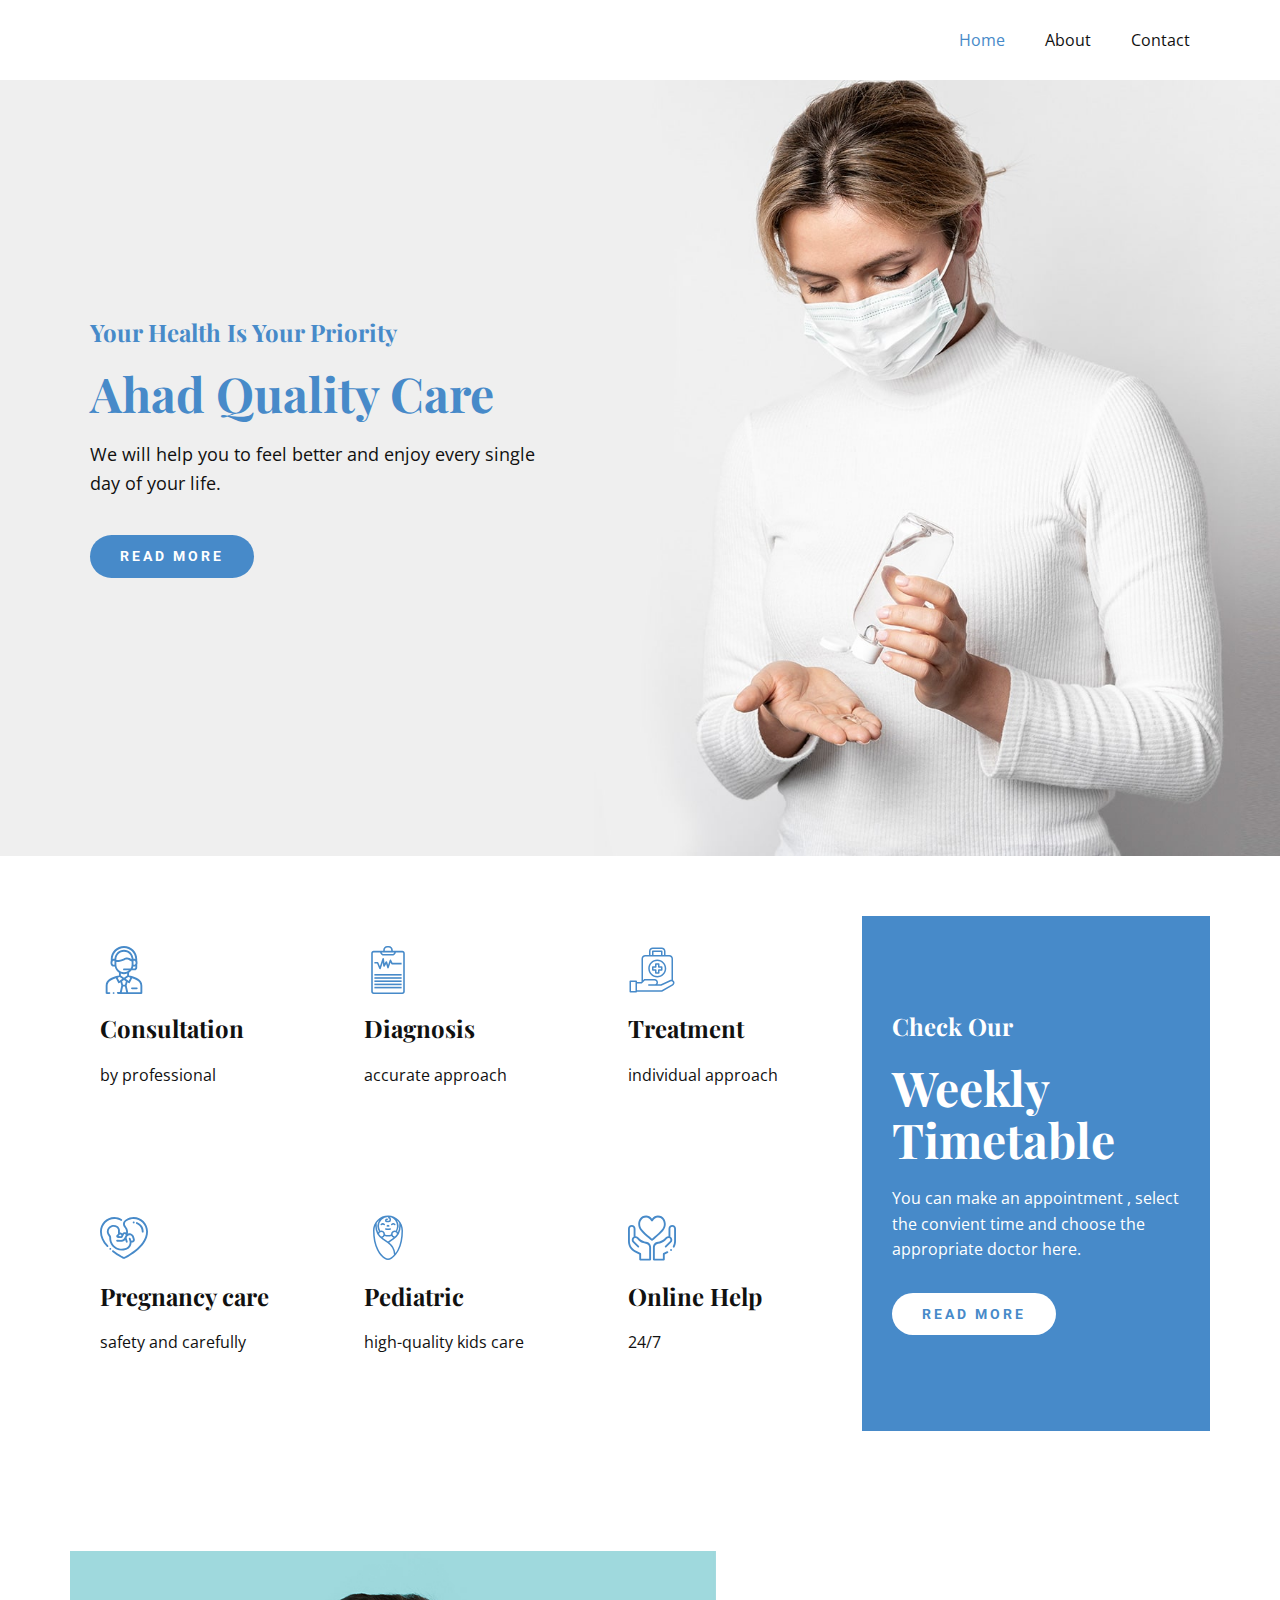
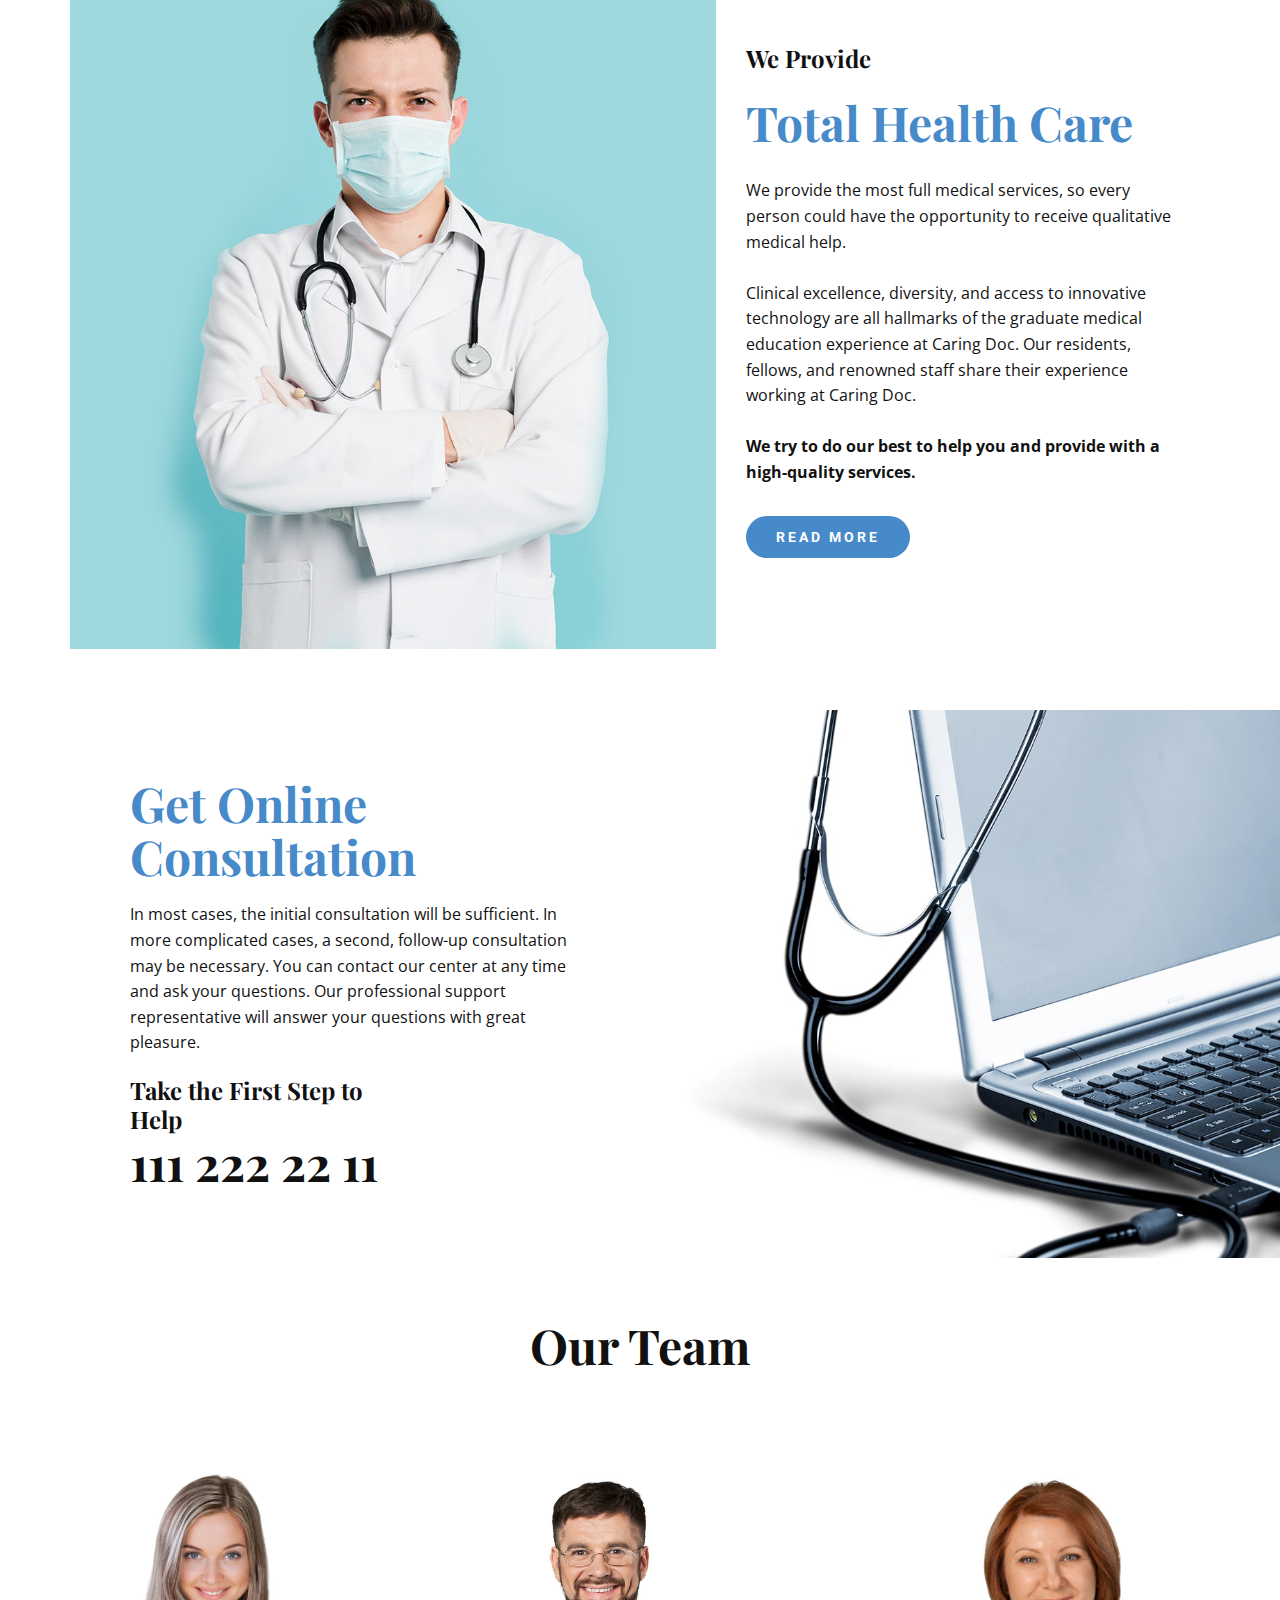
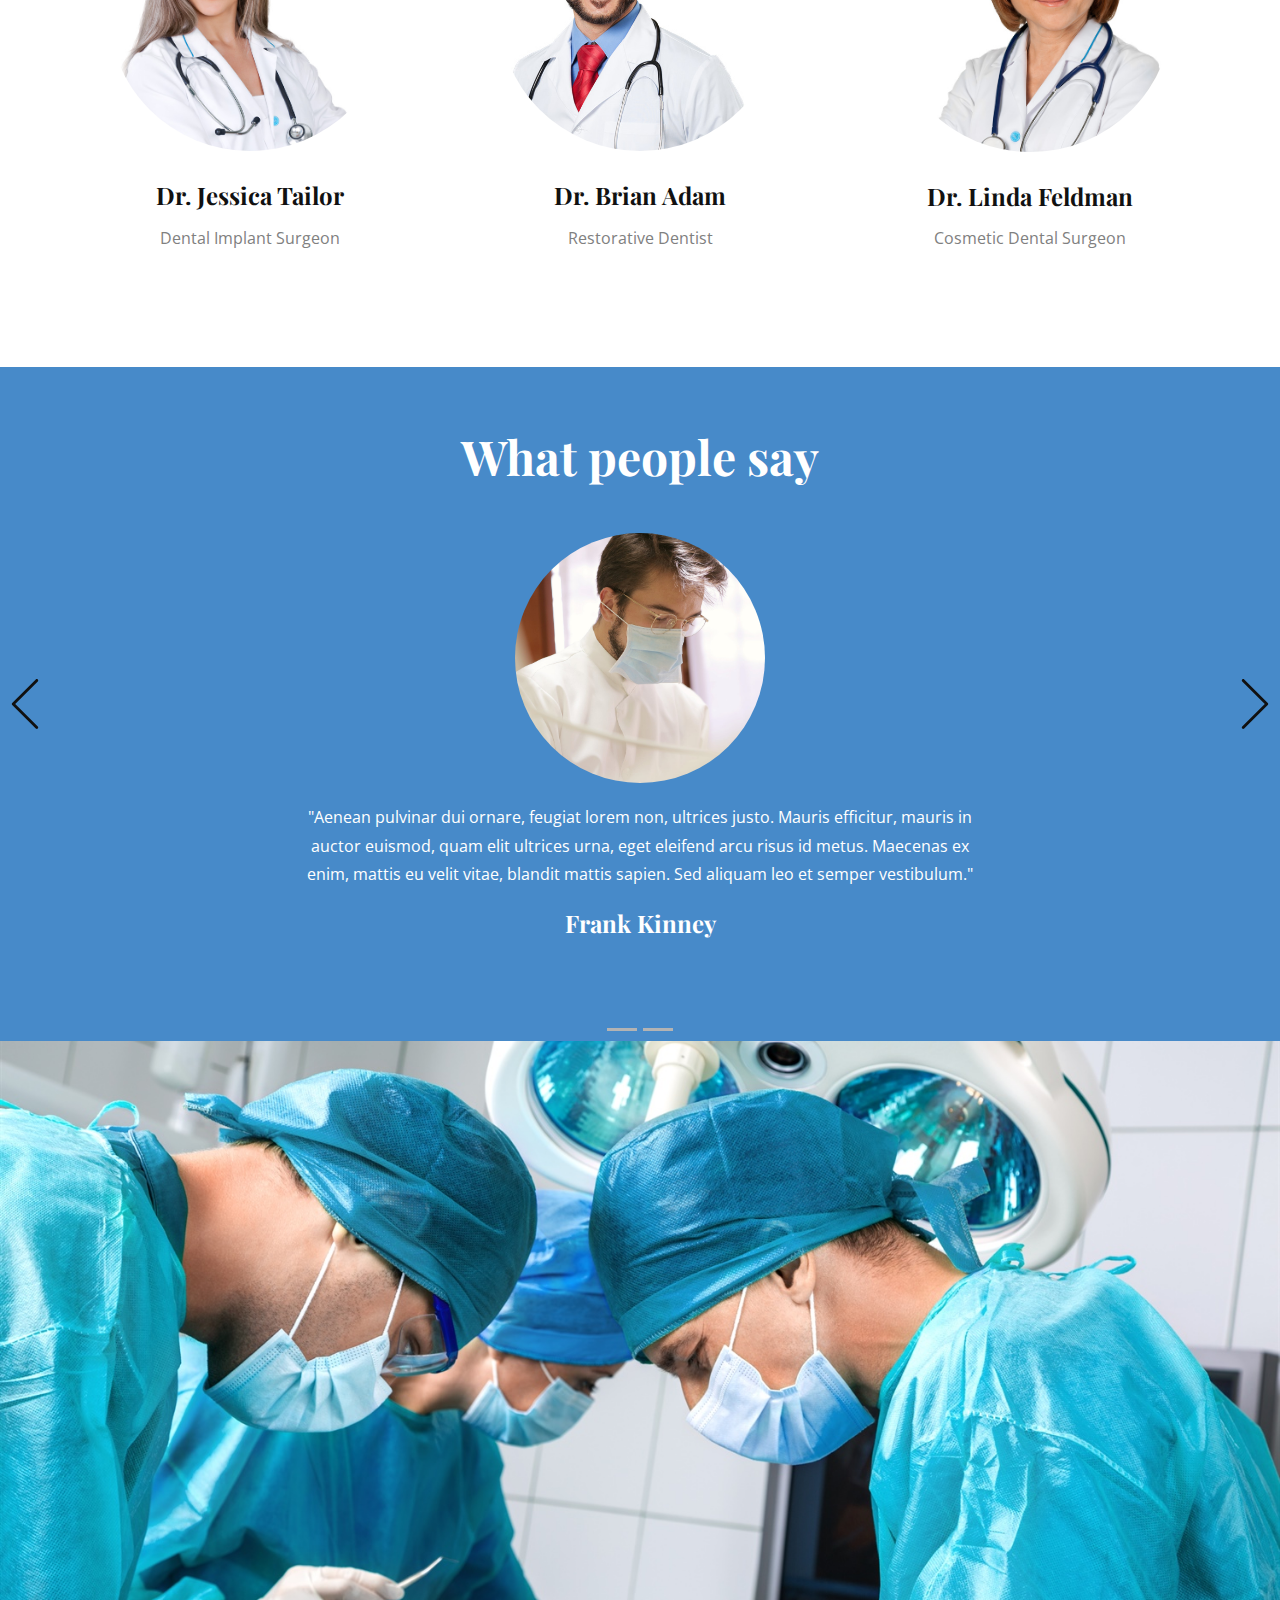
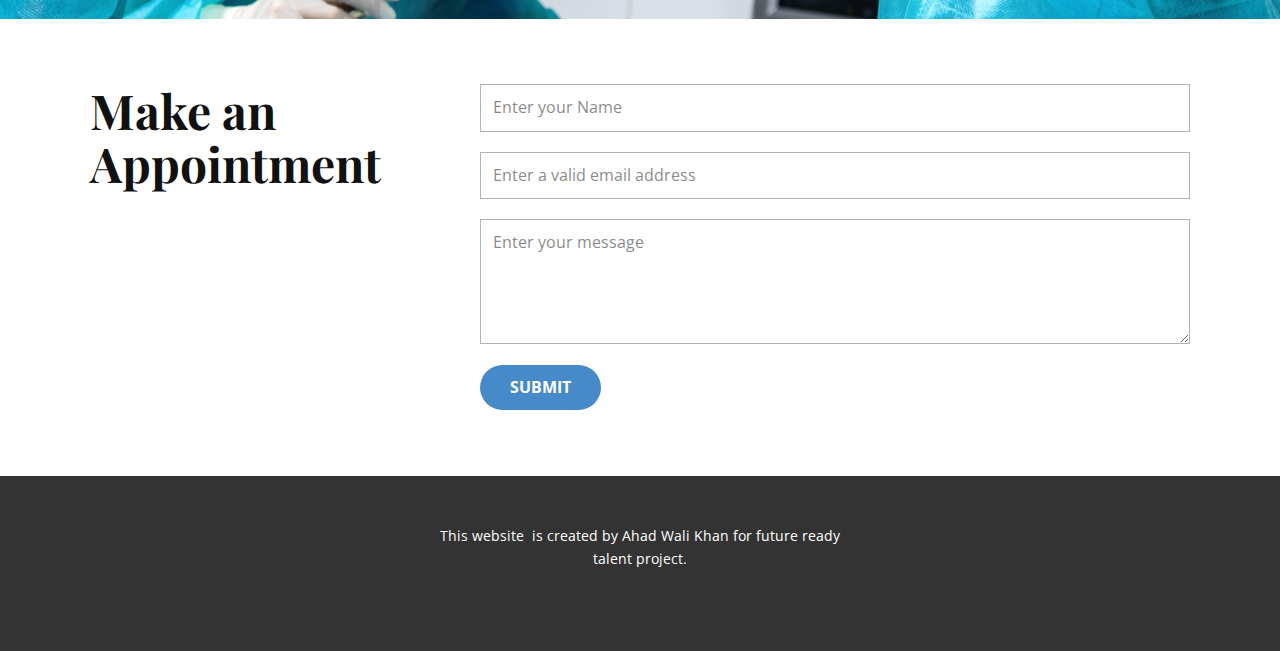
<file: index.html>
<!DOCTYPE html>
<html style="font-size: 16px;">
  <head>
    <meta name="viewport" content="width=device-width, initial-scale=1.0">
    <meta charset="utf-8">
    <meta name="keywords" content="Ahad Quality Care, Weekly Timetable, Total Health Care, Get Online Consultation, Our Team, What people say, Make an Appointment">
    <meta name="description" content="">
    <meta name="page_type" content="np-template-header-footer-from-plugin">
    <title>Home</title>
    <link rel="stylesheet" href="nicepage.css" media="screen">
<link rel="stylesheet" href="Home.css" media="screen">
    <script class="u-script" type="text/javascript" src="jquery.js" defer=""></script>
    <script class="u-script" type="text/javascript" src="nicepage.js" defer=""></script>
    <meta name="generator" content="Nicepage 4.4.3, nicepage.com">
    <link id="u-theme-google-font" rel="stylesheet" href="https://fonts.googleapis.com/css?family=Roboto:100,100i,300,300i,400,400i,500,500i,700,700i,900,900i|Open+Sans:300,300i,400,400i,600,600i,700,700i,800,800i">
    <link id="u-page-google-font" rel="stylesheet" href="https://fonts.googleapis.com/css?family=Playfair+Display:400,400i,500,500i,600,600i,700,700i,800,800i,900,900i">
    
    
    
    
    
    
    
    
    <script type="application/ld+json">{
		"@context": "http://schema.org",
		"@type": "Organization",
		"name": ""
}</script>
    <meta name="theme-color" content="#478ac9">
    <meta property="og:title" content="Home">
    <meta property="og:type" content="website">
  </head>
  <body data-home-page="Home.html" data-home-page-title="Home" class="u-body u-xl-mode"><header class="u-clearfix u-header u-header" id="sec-080c"><div class="u-clearfix u-sheet u-sheet-1">
        <nav class="u-menu u-menu-dropdown u-offcanvas u-menu-1">
          <div class="menu-collapse" style="font-size: 1rem; letter-spacing: 0px;">
            <a class="u-button-style u-custom-left-right-menu-spacing u-custom-padding-bottom u-custom-top-bottom-menu-spacing u-nav-link u-text-active-palette-1-base u-text-hover-palette-2-base" href="#">
              <svg class="u-svg-link" viewBox="0 0 24 24"><use xmlns:xlink="http://www.w3.org/1999/xlink" xlink:href="#menu-hamburger"></use></svg>
              <svg class="u-svg-content" version="1.1" id="menu-hamburger" viewBox="0 0 16 16" x="0px" y="0px" xmlns:xlink="http://www.w3.org/1999/xlink" xmlns="http://www.w3.org/2000/svg"><g><rect y="1" width="16" height="2"></rect><rect y="7" width="16" height="2"></rect><rect y="13" width="16" height="2"></rect>
</g></svg>
            </a>
          </div>
          <div class="u-nav-container">
            <ul class="u-nav u-unstyled u-nav-1"><li class="u-nav-item"><a class="u-button-style u-nav-link u-text-active-palette-1-base u-text-hover-palette-2-base" href="Home.html" style="padding: 10px 20px;">Home</a>
</li><li class="u-nav-item"><a class="u-button-style u-nav-link u-text-active-palette-1-base u-text-hover-palette-2-base" href="About.html" style="padding: 10px 20px;">About</a>
</li><li class="u-nav-item"><a class="u-button-style u-nav-link u-text-active-palette-1-base u-text-hover-palette-2-base" href="Contact.html" style="padding: 10px 20px;">Contact</a>
</li></ul>
          </div>
          <div class="u-nav-container-collapse">
            <div class="u-black u-container-style u-inner-container-layout u-opacity u-opacity-95 u-sidenav">
              <div class="u-inner-container-layout u-sidenav-overflow">
                <div class="u-menu-close"></div>
                <ul class="u-align-center u-nav u-popupmenu-items u-unstyled u-nav-2"><li class="u-nav-item"><a class="u-button-style u-nav-link" href="Home.html">Home</a>
</li><li class="u-nav-item"><a class="u-button-style u-nav-link" href="About.html">About</a>
</li><li class="u-nav-item"><a class="u-button-style u-nav-link" href="Contact.html">Contact</a>
</li></ul>
              </div>
            </div>
            <div class="u-black u-menu-overlay u-opacity u-opacity-70"></div>
          </div>
        </nav>
      </div></header>
    <section class="u-align-center u-clearfix u-image u-section-1" id="carousel_a1be" data-image-width="1900" data-image-height="1086">
      <div class="u-clearfix u-layout-wrap u-layout-wrap-1">
        <div class="u-layout">
          <div class="u-layout-row">
            <div class="u-align-left u-container-style u-layout-cell u-left-cell u-size-26-xl u-size-27-lg u-size-28-md u-size-28-sm u-size-28-xs u-layout-cell-1">
              <div class="u-container-layout u-valign-middle u-container-layout-1">
                <h5 class="u-custom-font u-font-playfair-display u-text u-text-palette-1-base u-text-1">Your Health Is Your Priority</h5>
                <h1 class="u-custom-font u-font-playfair-display u-text u-text-palette-1-base u-text-2">Ahad Quality Care</h1>
                <p class="u-text u-text-3">We will help you to feel better and enjoy every single day of your life.</p>
                <a href="https://google.com" class="u-btn u-btn-round u-button-style u-custom-font u-heading-font u-radius-30 u-text-body-alt-color u-btn-1">read more</a>
              </div>
            </div>
            <div class="u-container-style u-image u-layout-cell u-right-cell u-size-32-md u-size-32-sm u-size-32-xs u-size-33-lg u-size-34-xl u-image-1">
              <div class="u-container-layout u-valign-bottom"></div>
            </div>
          </div>
        </div>
      </div>
    </section>
    <section class="u-clearfix u-section-2" id="carousel_094b">
      <div class="u-clearfix u-sheet u-sheet-1">
        <div class="u-list u-list-1">
          <div class="u-repeater u-repeater-1">
            <div class="u-container-style u-list-item u-repeater-item u-shape-rectangle">
              <div class="u-container-layout u-similar-container u-container-layout-1"><span class="u-icon u-icon-circle u-text-palette-1-base u-icon-1"><svg class="u-svg-link" preserveAspectRatio="xMidYMin slice" viewBox="0 0 511.998 511.998" style=""><use xmlns:xlink="http://www.w3.org/1999/xlink" xlink:href="#svg-db3d"></use></svg><svg xmlns="http://www.w3.org/2000/svg" xmlns:xlink="http://www.w3.org/1999/xlink" version="1.1" xml:space="preserve" class="u-svg-content" viewBox="0 0 511.998 511.998" id="svg-db3d"><g><g><path d="m451.317 423.77c-1.138-69.583-72.282-90.141-124.23-105.152-6.061-1.751-11.89-3.436-17.352-5.118v-28.705c10.62-6.657 19.926-15.224 27.433-25.217h31.644c15.485 0 28.084-12.599 28.084-28.084v-33.996c1.877-4.376 2.92-9.192 2.92-14.249v-10.573c0-5.052-1.043-9.865-2.92-14.238v-17.538c0-77.692-63.206-140.9-140.897-140.9-77.676 0-140.869 63.208-140.869 140.901v17.036c0 .134.015.263.02.396-1.906 4.402-2.968 9.25-2.968 14.344v10.573c0 19.987 16.248 36.248 36.219 36.248h8.264c5.724 27.448 22.575 50.858 45.598 65.292v28.71c-5.463 1.682-11.291 3.366-17.352 5.118-51.948 15.011-123.092 35.57-124.23 105.152-.001.055-.001.109-.001.164v78.064c0 5.523 4.478 10 10 10h29.648c5.522 0 10-4.477 10-10s-4.478-10-10-10h-19.649v-67.981c.421-24.277 11.573-42.476 35.094-57.271 15.521-9.763 34.496-16.719 53.2-22.538l24.161 47.074c2.693 5.247 9.588 7.03 14.488 3.724l10.773-7.267 9.249 34.763-15.847 69.495h-21.672c-5.522 0-10 4.477-10 10s4.478 10 10 10h251.193c5.522 0 10-4.477 10-10v-78.064c0-.054 0-.108-.001-.163zm-129.782-85.939c.659.19 1.329.385 1.993.577l-17.287 33.714-32.351-21.815 27.411-18.489c6.368 2.004 13.14 3.963 20.234 6.013zm-65.529 24.539 20.052 13.522-9.691 36.426h-20.736l-9.688-36.415zm-.002-24.123-33.742-22.753v-21.052c10.561 3.735 21.912 5.784 33.736 5.784 11.823 0 23.176-2.042 33.736-5.777v21.045zm81.464-195.517c-.137-.087-.273-.174-.41-.261-20.519-13.062-38.241-24.343-66.009-16.398-.258.074-.514.158-.765.252-5.887 2.211-11.24 4.272-16.418 6.265-31.623 12.173-48.889 18.821-79.337 17.965v-8.008c0-44.924 36.547-81.472 81.469-81.472s81.469 36.548 81.469 81.472v.185zm39.428 88.764c0 4.458-3.626 8.084-8.084 8.084h-19.928c2.814-6.379 4.994-13.098 6.45-20.081h8.264c4.695 0 9.178-.908 13.299-2.543v14.54zm2.92-48.245c0 8.959-7.275 16.248-16.219 16.248h-6.138c.002-.248.01-43.041.01-43.041h6.129c8.943 0 16.219 7.276 16.219 16.22v10.573zm-231.415 16.249c-8.943 0-16.219-7.289-16.219-16.248v-10.573c0-8.944 7.275-16.22 16.219-16.22h6.129s.008 42.793.01 43.041zm6.316-63.042h-6.317c-4.675 0-9.14.9-13.246 2.52 1.033-65.78 54.841-118.976 120.845-118.976 66.023 0 119.846 53.202 120.872 118.987-4.113-1.627-8.589-2.531-13.274-2.531h-6.317c-3.16-53.128-47.376-95.383-101.281-95.383-53.906 0-98.122 42.256-101.282 95.383zm20.414 72.027c-.001-.01-.003-.02-.004-.03-.379-3.183-.597-6.415-.597-9.698v-28.203c34.213.834 54.622-7.018 86.521-19.298 5.024-1.934 10.217-3.933 15.874-6.06 18.89-5.273 29.759 1.648 49.393 14.147 3.407 2.169 7.144 4.546 11.15 6.987v32.427c0 14.871-4.024 28.811-11.011 40.824h-70.458c-5.522 0-10 4.477-10 10s4.478 10 10 10h54.124c-14.402 12.831-33.364 20.648-54.124 20.648-41.629-.001-76.043-31.393-80.868-71.744zm30.65 163.64-17.306-33.717c.662-.191 1.33-.385 1.988-.575 7.094-2.05 13.866-4.01 20.236-6.014l27.422 18.492zm26.53 119.875 13.609-59.68h20.161l13.63 59.68zm199.007 0h-131.092l-15.872-69.497 9.253-34.776 10.799 7.282c4.902 3.305 11.797 1.522 14.489-3.728l24.134-47.069c18.703 5.819 37.677 12.774 53.197 22.536 23.52 14.794 34.673 32.994 35.094 57.271v67.981z"></path><path d="m391.828 441.995h-50.397c-5.522 0-10 4.477-10 10s4.478 10 10 10h50.397c5.522 0 10-4.477 10-10s-4.477-10-10-10z"></path><path d="m145.227 491.998c-5.522 0-10 4.477-10 10s4.478 10 10 10h.028c5.522 0 9.985-4.477 9.985-10s-4.491-10-10.013-10z"></path>
</g>
</g></svg></span>
                <h3 class="u-custom-font u-font-playfair-display u-text u-text-1">Consultation</h3>
                <p class="u-text u-text-2">by professional</p>
              </div>
            </div>
            <div class="u-container-style u-list-item u-repeater-item u-shape-rectangle">
              <div class="u-container-layout u-similar-container u-container-layout-2"><span class="u-icon u-icon-circle u-text-palette-1-base u-icon-2"><svg class="u-svg-link" preserveAspectRatio="xMidYMin slice" viewBox="0 0 480 480" style=""><use xmlns:xlink="http://www.w3.org/1999/xlink" xlink:href="#svg-1cc9"></use></svg><svg xmlns="http://www.w3.org/2000/svg" xmlns:xlink="http://www.w3.org/1999/xlink" version="1.1" xml:space="preserve" class="u-svg-content" viewBox="0 0 480 480" x="0px" y="0px" id="svg-1cc9" style="enable-background:new 0 0 480 480;"><g><g><g><path d="M384.152,48H288v-8c-0.026-22.08-17.92-39.974-40-40h-16c-22.08,0.026-39.974,17.92-40,40v8H95.848     C82.683,48.013,72.013,58.683,72,71.848v384.304c0.013,13.165,10.683,23.835,23.848,23.848h288.304     c13.165-0.013,23.835-10.683,23.848-23.848V71.848C407.987,58.683,397.317,48.013,384.152,48z M208,40c0-13.255,10.745-24,24-24     h16c13.255,0,24,10.745,24,24v8h-64V40z M302.552,64c-3.381,9.563-12.409,15.968-22.552,16h-80     c-10.134-0.042-19.15-6.445-22.528-16H302.552z M392,456.152c-0.004,4.333-3.516,7.844-7.848,7.848H95.848     c-4.333-0.004-7.844-3.516-7.848-7.848V71.848c0.004-4.333,3.516-7.844,7.848-7.848H160.8c3.827,18.611,20.199,31.976,39.2,32h80     c19.001-0.024,35.373-13.389,39.2-32h64.96c4.332,0.004,7.844,3.516,7.848,7.848L392,456.152z"></path><path d="M271.2,140.424c-1.971-3.954-6.775-5.562-10.729-3.591c-1.905,0.949-3.352,2.619-4.023,4.638l-15.816,47.464     l-8.904-31.136c-1.218-4.247-5.649-6.702-9.896-5.484c-1.944,0.558-3.605,1.831-4.648,3.564l-11.808,19.68l-5.384-48.44     c-0.483-4.392-4.435-7.561-8.826-7.078c-3.108,0.342-5.732,2.463-6.718,5.43l-25.344,76l-15.712-36.656     c-1.276-2.942-4.185-4.837-7.392-4.816h-32v16h26.728l21.92,51.152C153.909,230.093,156.8,232,160,232h0.336     c3.318-0.139,6.206-2.313,7.256-5.464l20.48-61.44l4,35.792c0.487,4.391,4.441,7.557,8.833,7.07     c2.48-0.275,4.69-1.691,5.975-3.83l14.52-24.192l10.936,38.272c0.964,3.373,4.013,5.725,7.52,5.8     c3.495,0.039,6.623-2.167,7.76-5.472l17.888-53.68l7.36,14.728c1.354,2.702,4.114,4.41,7.136,4.416h96v-16h-91.056L271.2,140.424     z"></path><rect x="104" y="280" width="272" height="16"></rect><rect x="104" y="312" width="272" height="16"></rect><rect x="104" y="344" width="272" height="16"></rect><rect x="104" y="376" width="272" height="16"></rect><rect x="104" y="408" width="272" height="16"></rect>
</g>
</g>
</g></svg></span>
                <h3 class="u-custom-font u-font-playfair-display u-text u-text-3">Diagnosis</h3>
                <p class="u-text u-text-4">accurate approach</p>
              </div>
            </div>
            <div class="u-container-style u-list-item u-repeater-item u-shape-rectangle">
              <div class="u-container-layout u-similar-container u-container-layout-3"><span class="u-icon u-icon-circle u-text-palette-1-base u-icon-3"><svg class="u-svg-link" preserveAspectRatio="xMidYMin slice" viewBox="0 0 64 64" style=""><use xmlns:xlink="http://www.w3.org/1999/xlink" xlink:href="#svg-1fad"></use></svg><svg xmlns="http://www.w3.org/2000/svg" xmlns:xlink="http://www.w3.org/1999/xlink" version="1.1" xml:space="preserve" class="u-svg-content" viewBox="0 0 64 64" id="svg-1fad"><path d="m60 45.62v-28.62c0-2.757-2.243-5-5-5h-5v-5c0-2.757-2.243-5-5-5h-12c-2.757 0-5 2.243-5 5v5h-5c-2.757 0-5 2.243-5 5v30.586l-.414.414h-5.586v-1c0-.553-.448-1-1-1h-8c-.552 0-1 .447-1 1v14c0 .553.448 1 1 1h8c.552 0 1-.447 1-1h33c.172 0 .341-.044.49-.129l14.392-8.095c1.306-.735 2.118-2.122 2.118-3.621s-.806-2.804-2-3.535zm-50 14.38h-6v-12h6zm20-53c0-1.654 1.346-3 3-3h12c1.654 0 3 1.346 3 3v5h-2v-5c0-.553-.448-1-1-1h-12c-.552 0-1 .447-1 1v5h-2zm4 5v-4h10v4zm-14 5c0-1.654 1.346-3 3-3h32c1.654 0 3 1.346 3 3v28.016c-.053-.002-.102-.016-.155-.016h-.152c-.598 0-1.2.132-1.741.382l-12.172 5.618h-4.542c.48-.716.762-1.575.762-2.5 0-2.481-2.019-4.5-4.5-4.5h-13.5c-.265 0-.52.105-.707.293l-1.293 1.293zm38.901 34.033-14.163 7.967h-32.738v-9h6c.265 0 .52-.105.707-.293l3.707-3.707h13.086c1.378 0 2.5 1.121 2.5 2.5s-1.122 2.5-2.5 2.5h-8.5v2h8.5 8.5c.145 0 .288-.031.419-.092l12.372-5.711c.279-.129.591-.197.902-.197h.152c1.188 0 2.155.967 2.155 2.155 0 .778-.421 1.496-1.099 1.878z"></path><path d="m39 42c6.617 0 12-5.383 12-12s-5.383-12-12-12-12 5.383-12 12 5.383 12 12 12zm0-22c5.514 0 10 4.486 10 10s-4.486 10-10 10-10-4.486-10-10 4.486-10 10-10z"></path><path d="m33 33h3v3c0 .553.448 1 1 1h4c.552 0 1-.447 1-1v-3h3c.552 0 1-.447 1-1v-4c0-.553-.448-1-1-1h-3v-3c0-.553-.448-1-1-1h-4c-.552 0-1 .447-1 1v3h-3c-.552 0-1 .447-1 1v4c0 .553.448 1 1 1zm1-4h3c.552 0 1-.447 1-1v-3h2v3c0 .553.448 1 1 1h3v2h-3c-.552 0-1 .447-1 1v3h-2v-3c0-.553-.448-1-1-1h-3z"></path></svg></span>
                <h3 class="u-custom-font u-font-playfair-display u-text u-text-5">Treatment</h3>
                <p class="u-text u-text-6">individual approach</p>
              </div>
            </div>
            <div class="u-container-style u-list-item u-repeater-item u-shape-rectangle">
              <div class="u-container-layout u-similar-container u-container-layout-4"><span class="u-icon u-icon-circle u-text-palette-1-base u-icon-4"><svg class="u-svg-link" preserveAspectRatio="xMidYMin slice" viewBox="0 0 511.998 511.998" style=""><use xmlns:xlink="http://www.w3.org/1999/xlink" xlink:href="#svg-1ea4"></use></svg><svg xmlns="http://www.w3.org/2000/svg" xmlns:xlink="http://www.w3.org/1999/xlink" version="1.1" xml:space="preserve" class="u-svg-content" viewBox="0 0 511.998 511.998" x="0px" y="0px" id="svg-1ea4" style="enable-background:new 0 0 511.998 511.998;"><g><g><path d="M359.513,32.468c-28.136,0-55.618,7.909-79.499,22.875c-4.58,2.476-39.301,22.549-33.912,59.118    c1.968,13.356,9.035,22.901,15.87,32.133c9.645,13.027,18.85,25.48,16.34,50.671c-0.136-0.072-0.263-0.156-0.4-0.226    c-7.14-3.641-15.27-4.281-22.893-1.805c-6.978,2.267-12.758,6.902-16.476,13.145c-2.54-2.459-5.443-4.572-8.66-6.261    c-5.604-2.943-11.723-4.385-17.88-4.293c-0.463-5.014-0.202-8.309,0.095-12.001c0.375-4.671,0.799-9.965-0.328-18.294    c-2.192-16.182-11.459-30.319-26.096-39.808c-17.653-11.446-41.38-14.804-61.919-8.768    c-37.352,10.977-58.946,50.313-48.137,87.686c3.19,11.028,9.051,21.201,16.95,29.417c4.146,4.313,6.389,10.007,6.156,15.621    c-0.663,15.953,1.541,31.797,6.551,47.095c10.729,32.756,34.046,59.839,65.656,76.256c19.784,10.275,41.116,15.493,62.395,15.492    c12.717,0,25.417-1.864,37.75-5.625c6.83-2.083,13.521-4.717,19.888-7.832c17.418-8.521,31.225-23.066,38.876-40.96    c4.265-9.973,6.469-20.634,6.579-31.336c4.727,0.869,9.724,0.617,14.582-0.949c15.586-5.023,24.238-22.042,19.291-37.935    l-7.671-24.641c-5.098-16.372-18.017-28.845-34.557-33.367c-10.56-2.884-21.493-2.217-31.33,1.628    c7.25-39.767-7.004-59.036-18.684-74.812c-5.86-7.915-10.92-14.751-12.158-23.149c-3.547-24.07,22.631-38.082,23.715-38.65    c0.258-0.133,0.511-0.277,0.757-0.432c20.759-13.081,44.672-19.995,69.155-19.995c73.053,0,132.486,61.076,132.486,136.147    c0,82.381-64.683,151.606-118.943,195.172c-50.809,40.793-102.291,67.372-117.065,74.645    c-14.204-6.993-62.296-31.804-111.073-69.904c-4.353-3.399-10.636-2.627-14.037,1.725c-3.4,4.353-2.627,10.637,1.725,14.037    c59.743,46.666,116.793,73.215,119.193,74.322c1.33,0.614,2.76,0.92,4.19,0.92c1.43,0,2.861-0.307,4.19-0.92    c2.557-1.18,63.322-29.464,125.067-78.967c36.495-29.257,65.631-59.851,86.599-90.928c26.64-39.484,40.148-79.892,40.148-120.1    C512,102.515,443.594,32.468,359.513,32.468z M198.831,232.59c4.531-3.982,9.423-8.288,12.082-14.681    c3.316-0.312,6.655,0.33,9.673,1.915c3.508,1.843,6.214,4.764,7.793,8.335l-4.171,8.184l-28.929-0.573    C196.478,234.657,197.668,233.611,198.831,232.59z M286.715,245.826l3.331-6.536c1.329-1.968,2.902-3.793,4.706-5.425    c7.631-6.904,18.11-9.407,28.034-6.695c9.925,2.713,17.676,10.198,20.735,20.021l7.671,24.639    c1.703,5.47-1.137,11.281-6.33,12.955c-4.931,1.593-10.268-0.872-12.269-5.607l-5.846-18.777    c-1.642-5.273-7.248-8.218-12.521-6.575c-5.273,1.642-8.217,7.247-6.575,12.521l5.999,19.269    c9.057,29.227-4.182,60.133-31.478,73.484c-5.417,2.649-11.114,4.893-16.933,6.667c-57.653,17.581-122.205-15.952-140.961-73.218    c-4.263-13.015-6.138-26.486-5.575-40.039c0.459-11.036-3.812-22.083-11.719-30.31c-5.741-5.974-9.832-13.078-12.156-21.116    c-7.758-26.825,7.747-55.061,34.564-62.942c4.989-1.466,10.229-2.182,15.474-2.182c10.633,0,21.289,2.943,29.927,8.543    c6.839,4.434,15.367,12.493,17.157,25.71c0.839,6.193,0.548,9.815,0.211,14.01c-0.408,5.088-0.871,10.854,0.544,20.612    c0.814,5.615-0.289,6.765-7.079,12.732c-1.867,1.641-3.983,3.5-6.173,5.66c-0.002,0.003-0.072,0.071-0.075,0.074l-0.122,0.119    c-5.47,5.344-7.191,13.376-4.386,20.463c2.785,7.034,9.482,11.676,17.063,11.826l34.323,0.68    c6.155,0.133,11.871-3.317,14.651-8.772l14.471-28.391c1.212-2.379,3.279-4.144,5.819-4.969c2.542-0.824,5.25-0.612,7.631,0.603    c2.38,1.212,4.145,3.279,4.97,5.819c0.825,2.541,0.611,5.25-0.602,7.63l-0.51,1c-1.667,2.634-3.08,5.411-4.224,8.287    l-9.736,19.103c-4.375,8.584-12.228,15.171-21.545,18.073c-3.689,1.148-7.5,1.694-11.321,1.615l-43.248-0.87    c-5.547-0.105-10.088,4.276-10.199,9.797c-0.111,5.522,4.275,10.088,9.797,10.199l43.248,0.87    c5.976,0.117,11.921-0.726,17.669-2.515c10.076-3.138,19.054-9.075,25.872-16.917l7.047,22.633    c1.642,5.273,7.244,8.218,12.521,6.575c5.273-1.642,8.217-7.248,6.575-12.521l-8.907-28.607    C284.249,258.646,284.504,251.897,286.715,245.826z"></path>
</g>
</g><g><g><path d="M117.023,365.203l-0.287-0.257c-4.109-3.69-10.432-3.35-14.122,0.759c-3.69,4.109-3.35,10.432,0.759,14.122l0.287,0.257    c1.91,1.715,4.298,2.56,6.678,2.56c2.74,0,5.469-1.12,7.444-3.319C121.472,375.214,121.132,368.893,117.023,365.203z"></path>
</g>
</g><g><g><path d="M232.297,55.544c-23.953-15.097-51.551-23.076-79.811-23.076C68.405,32.468,0,102.515,0,188.615    c0,54.374,24.454,108.533,72.683,160.974c1.972,2.144,4.663,3.23,7.363,3.23c2.419,0,4.846-0.873,6.767-2.64    c4.065-3.738,4.33-10.064,0.591-14.13C42.677,287.418,20,237.813,20,188.615c0-75.072,59.434-136.147,132.486-136.147    c24.48,0,48.392,6.915,69.148,19.996c4.671,2.945,10.847,1.545,13.792-3.128C238.37,64.664,236.969,58.489,232.297,55.544z"></path>
</g>
</g><g><g><path d="M359.514,80.002c-5.523,0-10.001,4.477-10.001,10s4.477,10,10,10h0.055c5.523,0,9.973-4.477,9.973-10    S365.037,80.002,359.514,80.002z"></path>
</g>
</g><g><g><path d="M446.361,126.157c-12.368-17.978-29.495-31.549-49.531-39.249c-5.155-1.981-10.94,0.592-12.922,5.747    c-1.981,5.155,0.592,10.94,5.747,12.922c33.496,12.872,56.002,46.243,56.002,83.039c0,5.523,4.477,10,10,10s10-4.477,10-10    C465.657,166.103,458.985,144.505,446.361,126.157z"></path>
</g>
</g></svg></span>
                <h3 class="u-custom-font u-font-playfair-display u-text u-text-7">Pregnancy care</h3>
                <p class="u-text u-text-8">safety and carefully</p>
              </div>
            </div>
            <div class="u-container-style u-list-item u-repeater-item u-shape-rectangle">
              <div class="u-container-layout u-similar-container u-container-layout-5"><span class="u-icon u-icon-circle u-text-palette-1-base u-icon-5"><svg class="u-svg-link" preserveAspectRatio="xMidYMin slice" viewBox="0 0 512 512" style=""><use xmlns:xlink="http://www.w3.org/1999/xlink" xlink:href="#svg-a092"></use></svg><svg xmlns="http://www.w3.org/2000/svg" xmlns:xlink="http://www.w3.org/1999/xlink" version="1.1" xml:space="preserve" class="u-svg-content" viewBox="0 0 512 512" id="svg-a092"><g id="Out_line"><path d="M258.98853,16.04053c-.19458-.00513-.39039-.00586-.58521-.01-.56494-.00843-1.12793-.02661-1.69434-.02906Q256.35522,16,256.001,16h-.00684A159.99951,159.99951,0,0,0,96,176c0,81.74414,14.32715,151.82178,42.584,208.28711,27.30762,54.56885,60.69629,81.89453,78.168,93.32617a71.633,71.633,0,0,0,78.40625.0586c17.40918-11.376,50.69043-38.56885,77.99024-92.873,28.23633-56.166,42.65332-125.85205,42.84961-207.123C416.21094,89.67853,345.98438,17.65308,258.98853,16.04053ZM376,97.09906V128a158.17334,158.17334,0,0,1-14.48535,66.16382,40.22423,40.22423,0,0,0-8.82129-9.62439,111.93025,111.93025,0,0,0-2.4397-116.97962A146.19658,146.19658,0,0,1,376,97.09906ZM255.99976,293.36578l-50.73218-34.49762q-3.78846-2.5763-7.39136-5.35345A40.2192,40.2192,0,0,0,219.71,233.98822a112.53809,112.53809,0,0,0,72.58008,0,40.2192,40.2192,0,0,0,21.83374,19.52649q-3.60828,2.76919-7.39136,5.35345ZM160,128a96.10867,96.10867,0,0,1,95.99951-96h.00147c.71264,0,1.4226.01154,2.13183.0271.13794.002.27564.00464.41358.00708,1.229.03217,2.45068.0943,3.668.17249A7.99706,7.99706,0,0,0,263.99805,48a8.00917,8.00917,0,0,1,8,8v8a8.00917,8.00917,0,0,1-8,8h-20a4,4,0,0,1,0-8h4a8,8,0,1,0,0-16h-4a20,20,0,0,0,0,40h20a24.02718,24.02718,0,0,0,24-24V56a24.03666,24.03666,0,0,0-16.20679-22.694,95.99428,95.99428,0,0,1,66.54053,144.0567A39.98224,39.98224,0,0,0,288,216c0,.84113.03467,1.67395.08618,2.50232a96.38133,96.38133,0,0,1-64.17236,0C223.96533,217.674,224,216.84113,224,216a39.98224,39.98224,0,0,0-50.33179-38.63727A95.40144,95.40144,0,0,1,160,128Zm24,64a24,24,0,0,1,0,48c-.54321,0-1.08374-.0307-1.6228-.06732a158.03862,158.03862,0,0,1-22.09033-27.68732A24.01846,24.01846,0,0,1,184,192Zm145.6228,47.93268C329.08374,239.9693,328.54321,240,328,240a24,24,0,1,1,23.71313-27.75464A158.03862,158.03862,0,0,1,329.6228,239.93268ZM154.39941,73.95459q3.8877-3.87095,8.01294-7.40558a111.90566,111.90566,0,0,0-3.10571,117.99042,40.22423,40.22423,0,0,0-8.82129,9.62439A158.17334,158.17334,0,0,1,136,128V96.325A145.47994,145.47994,0,0,1,154.39941,73.95459ZM286.40625,464.27832a55.63613,55.63613,0,0,1-60.89453-.05371c-16.12207-10.54834-46.99414-35.89014-72.62012-87.09766C125.75781,322.90479,112,255.23584,112,176a144.17746,144.17746,0,0,1,8.00684-47.554,174.10171,174.10171,0,0,0,76.26464,143.65265l54.46094,37.03321a158.11368,158.11368,0,0,1,69.19287,126.01684A177.43645,177.43645,0,0,1,286.40625,464.27832Zm72.44727-86.666a270.22335,270.22335,0,0,1-24.33545,39.77118,174.04348,174.04348,0,0,0-64.70362-114.06073l45.91407-31.22412a174.092,174.092,0,0,0,76.24829-142.59887,145.67569,145.67569,0,0,1,8.02124,48.137C399.80762,256.40283,385.96484,323.68457,358.85352,377.6123Z"></path><path d="M199.99805,113.37256a14.53068,14.53068,0,0,1,10.34277,4.28418,8.00018,8.00018,0,0,0,11.31445-11.31348,30.62739,30.62739,0,0,0-43.31347-.00049,7.99984,7.99984,0,1,0,11.3125,11.31446A14.533,14.533,0,0,1,199.99805,113.37256Z"></path><path d="M301.6543,117.65723a14.62732,14.62732,0,0,1,20.68652-.00049,8.00018,8.00018,0,0,0,11.31445-11.31348,30.62739,30.62739,0,0,0-43.31347-.00049,7.99984,7.99984,0,1,0,11.3125,11.31446Z"></path><path d="M247.999,135.99951a7.97892,7.97892,0,0,0,5.65821-2.34375,3.31189,3.31189,0,0,1,4.68359-.00049,7.99983,7.99983,0,1,0,11.31445-11.3125,19.31195,19.31195,0,0,0-27.31347.00049,8.00024,8.00024,0,0,0,5.65722,13.65625Z"></path><path d="M229.46875,167.58936a84.41287,84.41287,0,0,0,53.05957,0,8,8,0,1,0-5.06055-15.17872,68.31738,68.31738,0,0,1-42.94043,0,7.99973,7.99973,0,1,0-5.05859,15.17872Z"></path>
</g></svg></span>
                <h3 class="u-custom-font u-font-playfair-display u-text u-text-9">Pediatric</h3>
                <p class="u-text u-text-10">high-quality kids care</p>
              </div>
            </div>
            <div class="u-container-style u-list-item u-repeater-item u-shape-rectangle">
              <div class="u-container-layout u-similar-container u-container-layout-6"><span class="u-icon u-icon-circle u-text-palette-1-base u-icon-6"><svg class="u-svg-link" preserveAspectRatio="xMidYMin slice" viewBox="0 0 512 512" style=""><use xmlns:xlink="http://www.w3.org/1999/xlink" xlink:href="#svg-e9b5"></use></svg><svg xmlns="http://www.w3.org/2000/svg" xmlns:xlink="http://www.w3.org/1999/xlink" version="1.1" xml:space="preserve" class="u-svg-content" viewBox="0 0 512 512" id="svg-e9b5"><g><path d="m402.82 106c0-34.796-22.77-90-83.87-90-25.104 0-46.221 11.835-62.95 35.229-16.729-23.394-37.847-35.229-62.95-35.229-61.101 0-83.87 55.204-83.87 90 0 59.993 46.822 97.52 110.787 152.217 9.399 8.036 19.118 16.347 29.48 25.337 1.88 1.631 4.216 2.446 6.553 2.446s4.673-.815 6.553-2.446c10.362-8.99 20.081-17.301 29.48-25.337 66.966-57.263 110.787-93.492 110.787-152.217zm-146.82 156.776c-7.991-6.896-15.612-13.413-23.035-19.761-66.922-57.223-103.785-88.745-103.785-137.015 0-32.743 21.421-70 63.87-70 22.153 0 39.874 12.72 54.176 38.886 1.753 3.208 5.118 5.204 8.774 5.204s7.021-1.996 8.774-5.204c14.302-26.166 32.023-38.886 54.176-38.886 41.856 0 63.87 36.704 63.87 70 0 48.27-36.863 79.792-103.785 137.016-7.423 6.347-15.044 12.864-23.035 19.76z"></path><path d="m71.858 408.114 48.142 24.067v53.819c0 5.522 4.478 10 10 10h106c5.522 0 10-4.478 10-10v-130.55c0-30.638-22.983-56.045-53.385-59.093l-.818-.088c-17.597-1.764-48.755-13.8-61.058-26.102l-22.458-22.449c-7.557-7.556-17.6-11.718-28.281-11.718v-80c0-22.056-17.944-40-40-40s-40 17.944-40 40v135.84c0 49.214 27.798 94.239 71.858 116.274zm-51.858-252.114c0-11.028 8.972-20 20-20s20 8.972 20 20v85.361c-12.196 7.052-20 20.2-20 34.639 0 10.681 4.162 20.724 11.719 28.28l51.21 51.22c3.904 3.906 10.236 3.906 14.142.001 3.905-3.904 3.906-10.236.001-14.142l-51.21-51.221c-3.781-3.779-5.862-8.8-5.862-14.138 0-8.464 5.357-16.044 13.332-18.861.001 0 .003-.001.004-.002.002-.001.005-.001.007-.002 6.898-2.448 15.08-.99 20.797 4.728l22.458 22.449c23.186 23.186 73.843 31.91 73.944 31.938 20.214 2.026 35.457 18.879 35.457 39.2v120.55h-86v-50c0-3.788-2.141-7.251-5.528-8.944l-53.669-26.83c-37.503-18.757-60.802-56.456-60.802-98.386z"></path><circle cx="459" cy="384" r="10"></circle><path d="m472 116c-22.056 0-40 17.944-40 40v80c-10.681 0-20.724 4.162-28.279 11.718l-22.462 22.451c-12.301 12.301-43.459 24.337-61.134 26.108l-.662.072c-30.48 3.056-53.463 28.464-53.463 59.101v130.55c0 5.522 4.478 10 10 10h106c5.522 0 10-4.478 10-10v-53.819l32.73-16.362c4.939-2.47 6.942-8.476 4.473-13.416-2.47-4.939-8.477-6.944-13.416-4.473l-38.259 19.126c-3.387 1.693-5.528 5.156-5.528 8.944v50h-86v-120.55c0-20.321 15.243-37.174 35.535-39.208l.662-.072c21.691-2.175 57.606-16.261 73.202-31.857l22.462-22.451c5.733-5.735 13.931-7.162 20.795-4.727.002.001.005.001.007.002.001 0 .003.001.004.002 7.976 2.817 13.333 10.397 13.333 18.861 0 5.338-2.081 10.359-5.861 14.14l-51.21 51.22c-3.905 3.905-3.904 10.237.001 14.142 3.903 3.905 10.237 3.905 14.142-.001l51.21-51.219c7.556-7.558 11.718-17.601 11.718-28.282 0-14.439-7.804-27.587-20-34.639v-85.361c0-11.028 8.972-20 20-20s20 8.972 20 20v135.84c0 18.296-4.617 36.46-13.353 52.528-2.639 4.853-.844 10.924 4.009 13.562 4.851 2.638 10.925.845 13.562-4.009 10.325-18.991 15.782-40.458 15.782-62.081v-135.84c0-22.056-17.944-40-40-40z"></path>
</g></svg></span>
                <h3 class="u-custom-font u-font-playfair-display u-text u-text-11">Online Help</h3>
                <p class="u-text u-text-12">24/7</p>
              </div>
            </div>
          </div>
        </div>
        <div class="u-container-style u-expanded-width-md u-expanded-width-sm u-expanded-width-xs u-group u-palette-1-base u-group-1">
          <div class="u-container-layout u-valign-middle u-container-layout-7">
            <h6 class="u-custom-font u-font-playfair-display u-text u-text-default u-text-13">Check Our</h6>
            <h2 class="u-custom-font u-font-playfair-display u-text u-text-14">Weekly Timetable</h2>
            <p class="u-text u-text-15">You can make an appointment , select the convient time and choose the appropriate doctor here.</p>
            <a href="https://google.com" class="u-btn u-btn-round u-button-style u-custom-font u-heading-font u-radius-30 u-text-palette-1-base u-white u-btn-1">read more</a>
          </div>
        </div>
      </div>
    </section>
    <section class="u-align-left u-clearfix u-valign-middle-sm u-valign-middle-xs u-section-3" id="carousel_8d56">
      <div class="u-clearfix u-sheet u-sheet-1">
        <div class="u-clearfix u-layout-wrap u-layout-wrap-1">
          <div class="u-gutter-0 u-layout">
            <div class="u-layout-row">
              <div class="u-align-left u-container-style u-image u-layout-cell u-right-cell u-size-34 u-image-1">
                <div class="u-container-layout u-valign-bottom u-container-layout-1"></div>
              </div>
              <div class="u-align-left u-container-style u-layout-cell u-left-cell u-size-26 u-layout-cell-2">
                <div class="u-container-layout u-valign-middle u-container-layout-2">
                  <h5 class="u-custom-font u-font-playfair-display u-text u-text-1">We Provide</h5>
                  <h1 class="u-custom-font u-font-playfair-display u-text u-text-palette-1-base u-text-2">Total Health Care</h1>
                  <p class="u-text u-text-3">We provide the most full medical services, so every person could have the opportunity to receive qualitative medical help. <br>
                    <br>Clinical excellence, diversity, and access to innovative technology are all hallmarks of the graduate medical education experience at Caring Doc. Our residents, fellows, and renowned staff share their experience working at Caring Doc. <br>
                    <br><b>We try to do our best to help you and provide with a high-quality services.</b>
                  </p>
                  <a href="https://google.com" class="u-btn u-btn-round u-button-style u-custom-font u-heading-font u-radius-30 u-text-body-alt-color u-btn-1">read more</a>
                </div>
              </div>
            </div>
          </div>
        </div>
      </div>
    </section>
    <section class="u-clearfix u-valign-middle u-white u-section-4" id="carousel_a8ca">
      <div class="u-clearfix u-layout-wrap u-layout-wrap-1">
        <div class="u-layout">
          <div class="u-layout-row">
            <div class="u-align-left u-container-style u-layout-cell u-left-cell u-size-29 u-layout-cell-1">
              <div class="u-container-layout u-valign-middle u-container-layout-1">
                <h1 class="u-custom-font u-font-playfair-display u-text u-text-palette-1-base u-text-1">Get Online Consultation</h1>
                <p class="u-text u-text-2">In most cases, the initial consultation will be sufficient. In more complicated cases, a second, follow-up consultation may be necessary. You can contact our center at any time and ask your questions. Our professional support representative will answer your questions with great pleasure.&nbsp;<br>
                </p>
                <h6 class="u-custom-font u-font-playfair-display u-text u-text-3">Take the First Step to Help&nbsp;<br>
                  <font style="font-size: 3rem;">111 222 22 11</font>
                </h6>
              </div>
            </div>
            <div class="u-container-style u-image u-layout-cell u-right-cell u-size-31 u-image-1">
              <div class="u-container-layout u-container-layout-2"></div>
            </div>
          </div>
        </div>
      </div>
    </section>
    <section class="u-align-center u-clearfix u-custom-typography u-section-5" id="carousel_5482">
      <div class="u-clearfix u-sheet u-sheet-1">
        <h2 class="u-custom-font u-font-playfair-display u-text u-text-1">Our Team</h2>
        <div class="u-clearfix u-expanded-width u-gutter-30 u-layout-wrap u-layout-wrap-1">
          <div class="u-gutter-0 u-layout">
            <div class="u-layout-row">
              <div class="u-align-center-sm u-align-center-xl u-align-center-xs u-container-style u-layout-cell u-left-cell u-size-20 u-size-20-md u-white u-layout-cell-1">
                <div class="u-container-layout u-valign-middle-lg u-valign-middle-xl u-valign-top-md u-valign-top-sm u-valign-top-xs u-container-layout-1">
                  <div alt="" class="u-align-left u-expanded-width-md u-image u-image-circle u-image-1"></div>
                  <h5 class="u-align-center u-custom-font u-font-playfair-display u-text u-text-2">Dr. Jessica Tailor</h5>
                  <p class="u-align-center u-text u-text-grey-50 u-text-3">Dental Implant Surgeon</p>
                </div>
              </div>
              <div class="u-container-style u-layout-cell u-size-20 u-size-20-md u-white u-layout-cell-2">
                <div class="u-container-layout u-valign-middle-lg u-valign-middle-xl u-valign-top-md u-valign-top-sm u-valign-top-xs u-container-layout-2">
                  <div alt="" class="u-align-left u-expanded-width-md u-image u-image-circle u-image-2"></div>
                  <h5 class="u-align-center u-custom-font u-font-playfair-display u-text u-text-4">Dr. Brian Adam</h5>
                  <p class="u-align-center u-text u-text-grey-50 u-text-5">Restorative Dentist</p>
                </div>
              </div>
              <div class="u-container-style u-layout-cell u-right-cell u-size-20 u-size-20-md u-white u-layout-cell-3">
                <div class="u-container-layout u-valign-middle-xl u-valign-top-lg u-valign-top-md u-valign-top-sm u-valign-top-xs u-container-layout-3">
                  <div alt="" class="u-align-left u-expanded-width-lg u-expanded-width-md u-image u-image-circle u-image-3"></div>
                  <h5 class="u-align-center u-custom-font u-font-playfair-display u-text u-text-6">Dr. Linda Feldman</h5>
                  <p class="u-align-center u-text u-text-grey-50 u-text-7">Cosmetic Dental Surgeon</p>
                </div>
              </div>
            </div>
          </div>
        </div>
      </div>
    </section>
    <section id="carousel_d806" class="u-carousel u-slide u-block-640d-1" data-u-ride="carousel" data-interval="5000">
      <ol class="u-absolute-hcenter u-carousel-indicators u-block-640d-2">
        <li data-u-target="#carousel_d806" data-u-slide-to="0" class="u-active u-grey-30"></li>
        <li data-u-target="#carousel_d806" class="u-grey-30" data-u-slide-to="1"></li>
      </ol>
      <div class="u-carousel-inner" role="listbox">
        <div class="u-active u-align-center u-carousel-item u-clearfix u-palette-1-base u-section-6-1">
          <div class="u-clearfix u-sheet u-valign-middle u-sheet-1">
            <h2 class="u-custom-font u-font-playfair-display u-text u-text-1">What people say</h2>
            <div class="u-container-style u-group u-group-1">
              <div class="u-container-layout u-container-layout-1">
                <div alt="" class="u-align-left u-image u-image-circle u-image-1"></div>
                <p class="u-align-center u-large-text u-text u-text-variant u-text-2">"Aenean pulvinar dui ornare, feugiat lorem non, ultrices justo. Mauris efficitur, mauris in auctor euismod, quam elit ultrices urna, eget eleifend arcu risus id metus. Maecenas ex enim, mattis eu velit vitae, blandit mattis sapien. Sed aliquam leo et semper vestibulum."</p>
                <h5 class="u-align-center u-custom-font u-font-playfair-display u-text u-text-3">Frank Kinney</h5>
              </div>
            </div>
          </div>
        </div>
        <div class="u-carousel-item u-clearfix u-palette-1-base u-section-6-2">
          <div class="u-clearfix u-sheet u-valign-middle u-sheet-1">
            <div class="u-container-style u-group u-group-1">
              <div class="u-container-layout u-container-layout-1">
                <div alt="" class="u-align-left u-image u-image-circle u-image-1"></div>
                <p class="u-align-center u-large-text u-text u-text-variant u-text-1">"Aenean pulvinar dui ornare, feugiat lorem non, ultrices justo. Mauris efficitur, mauris in auctor euismod, quam elit ultrices urna, eget eleifend arcu risus id metus. Maecenas ex enim, mattis eu velit vitae, blandit mattis sapien. Sed aliquam leo et semper vestibulum."</p>
                <h5 class="u-align-center u-custom-font u-font-playfair-display u-text u-text-2">Marry Loo</h5>
              </div>
            </div>
          </div>
        </div>
      </div>
      <a class="u-absolute-vcenter u-carousel-control u-carousel-control-prev u-text-body-color u-block-640d-3" href="#carousel_d806" role="button" data-u-slide="prev">
        <span aria-hidden="true">
          <svg viewBox="0 0 477.175 477.175"><path d="M145.188,238.575l215.5-215.5c5.3-5.3,5.3-13.8,0-19.1s-13.8-5.3-19.1,0l-225.1,225.1c-5.3,5.3-5.3,13.8,0,19.1l225.1,225
                    c2.6,2.6,6.1,4,9.5,4s6.9-1.3,9.5-4c5.3-5.3,5.3-13.8,0-19.1L145.188,238.575z"></path></svg>
        </span>
        <span class="sr-only">Previous</span>
      </a>
      <a class="u-absolute-vcenter u-carousel-control u-carousel-control-next u-text-body-color u-block-640d-4" href="#carousel_d806" role="button" data-u-slide="next">
        <span aria-hidden="true">
          <svg viewBox="0 0 477.175 477.175"><path d="M360.731,229.075l-225.1-225.1c-5.3-5.3-13.8-5.3-19.1,0s-5.3,13.8,0,19.1l215.5,215.5l-215.5,215.5
                    c-5.3,5.3-5.3,13.8,0,19.1c2.6,2.6,6.1,4,9.5,4c3.4,0,6.9-1.3,9.5-4l225.1-225.1C365.931,242.875,365.931,234.275,360.731,229.075z"></path></svg>
        </span>
        <span class="sr-only">Next</span>
      </a>
    </section>
    <section class="u-clearfix u-white u-section-7" id="carousel_1dba">
      <img src="images/billionphotos1232770.jpg" alt="" class="u-expanded-width u-image u-image-default u-image-1">
      <div class="u-clearfix u-gutter-30 u-layout-wrap u-layout-wrap-1">
        <div class="u-layout">
          <div class="u-layout-row">
            <div class="u-container-style u-layout-cell u-left-cell u-size-20-xl u-size-23-lg u-size-24-md u-size-24-sm u-size-24-xs u-layout-cell-1">
              <div class="u-container-layout u-container-layout-1">
                <h2 class="u-custom-font u-font-playfair-display u-text u-text-1">Make an Appointment </h2>
              </div>
            </div>
            <div class="u-container-style u-layout-cell u-right-cell u-size-36-md u-size-36-sm u-size-36-xs u-size-37-lg u-size-40-xl u-layout-cell-2">
              <div class="u-container-layout u-container-layout-2">
                <div class="u-form u-form-1">
                  <form action="#" method="POST" class="u-clearfix u-form-spacing-20 u-form-vertical u-inner-form" style="padding: 0;" source="custom" name="form">
                    <div class="u-form-group u-form-name u-form-group-1">
                      <label for="name-a468" class="u-form-control-hidden u-label">Name</label>
                      <input type="text" placeholder="Enter your Name" id="name-a468" name="name" class="u-border-1 u-border-grey-30 u-input u-input-rectangle u-white" required="">
                    </div>
                    <div class="u-form-email u-form-group u-form-group-2">
                      <label for="email-a468" class="u-form-control-hidden u-label">Email</label>
                      <input type="email" placeholder="Enter a valid email address" id="email-a468" name="email" class="u-border-1 u-border-grey-30 u-input u-input-rectangle u-white" required="">
                    </div>
                    <div class="u-form-group u-form-message u-form-group-3">
                      <label for="message-a468" class="u-form-control-hidden u-label">Message</label>
                      <textarea placeholder="Enter your message" rows="4" cols="50" id="message-a468" name="message" class="u-border-1 u-border-grey-30 u-input u-input-rectangle u-white" required=""></textarea>
                    </div>
                    <div class="u-align-left u-form-group u-form-submit u-form-group-4">
                      <a href="#" class="u-btn u-btn-round u-btn-submit u-button-style u-radius-30 u-btn-1">Submit</a>
                      <input type="submit" value="submit" class="u-form-control-hidden">
                    </div>
                    <div class="u-form-send-message u-form-send-success"> Thank you! Your message has been sent. </div>
                    <div class="u-form-send-error u-form-send-message"> Unable to send your message. Please fix errors then try again. </div>
                    <input type="hidden" value="" name="recaptchaResponse">
                  </form>
                </div>
              </div>
            </div>
          </div>
        </div>
      </div>
    </section>
    
    
    <footer class="u-align-center u-clearfix u-footer u-grey-80 u-footer" id="sec-fc6d"><div class="u-clearfix u-sheet u-sheet-1">
        <p class="u-small-text u-text u-text-variant u-text-1">This website&nbsp; is created by Ahad Wali Khan for future ready talent project.<br>
        </p>
      </div></footer>
    <section class="u-backlink u-clearfix u-grey-80">
    
    </section>
  </body>
</html>
</file>
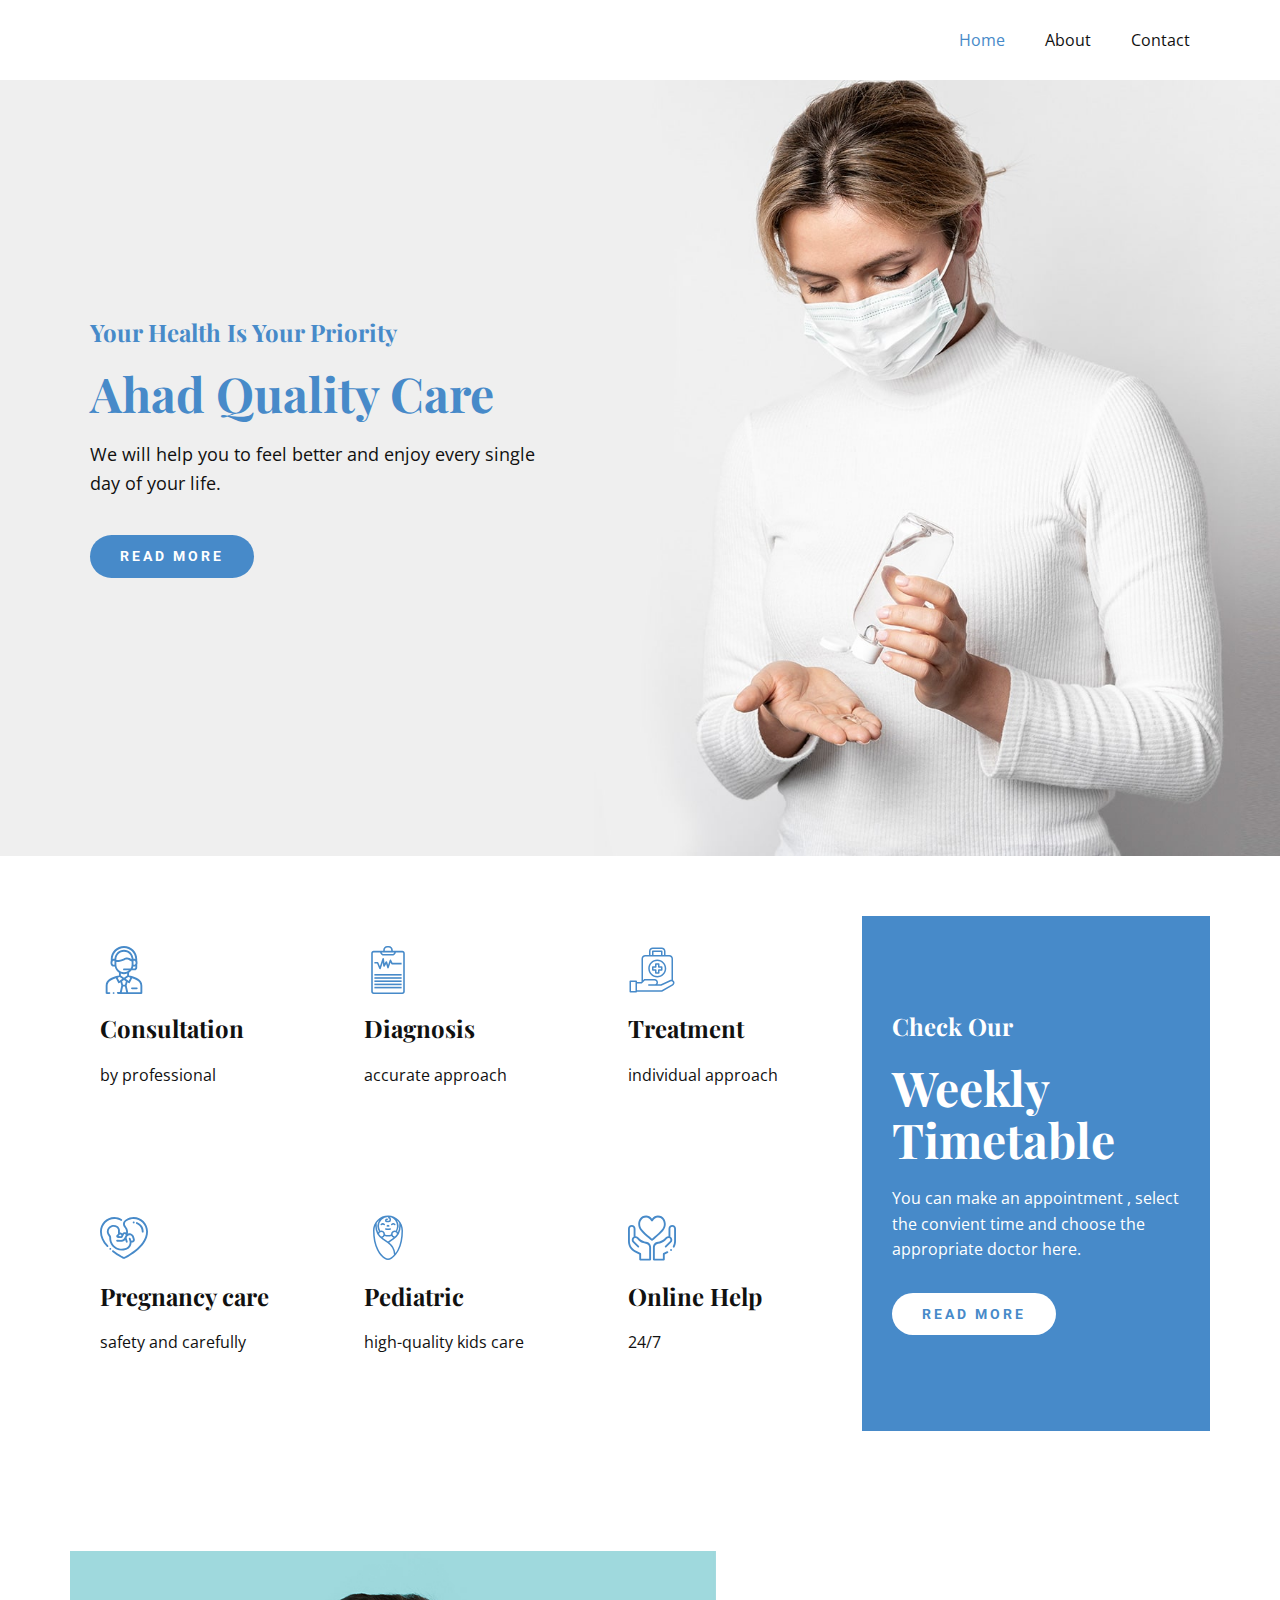
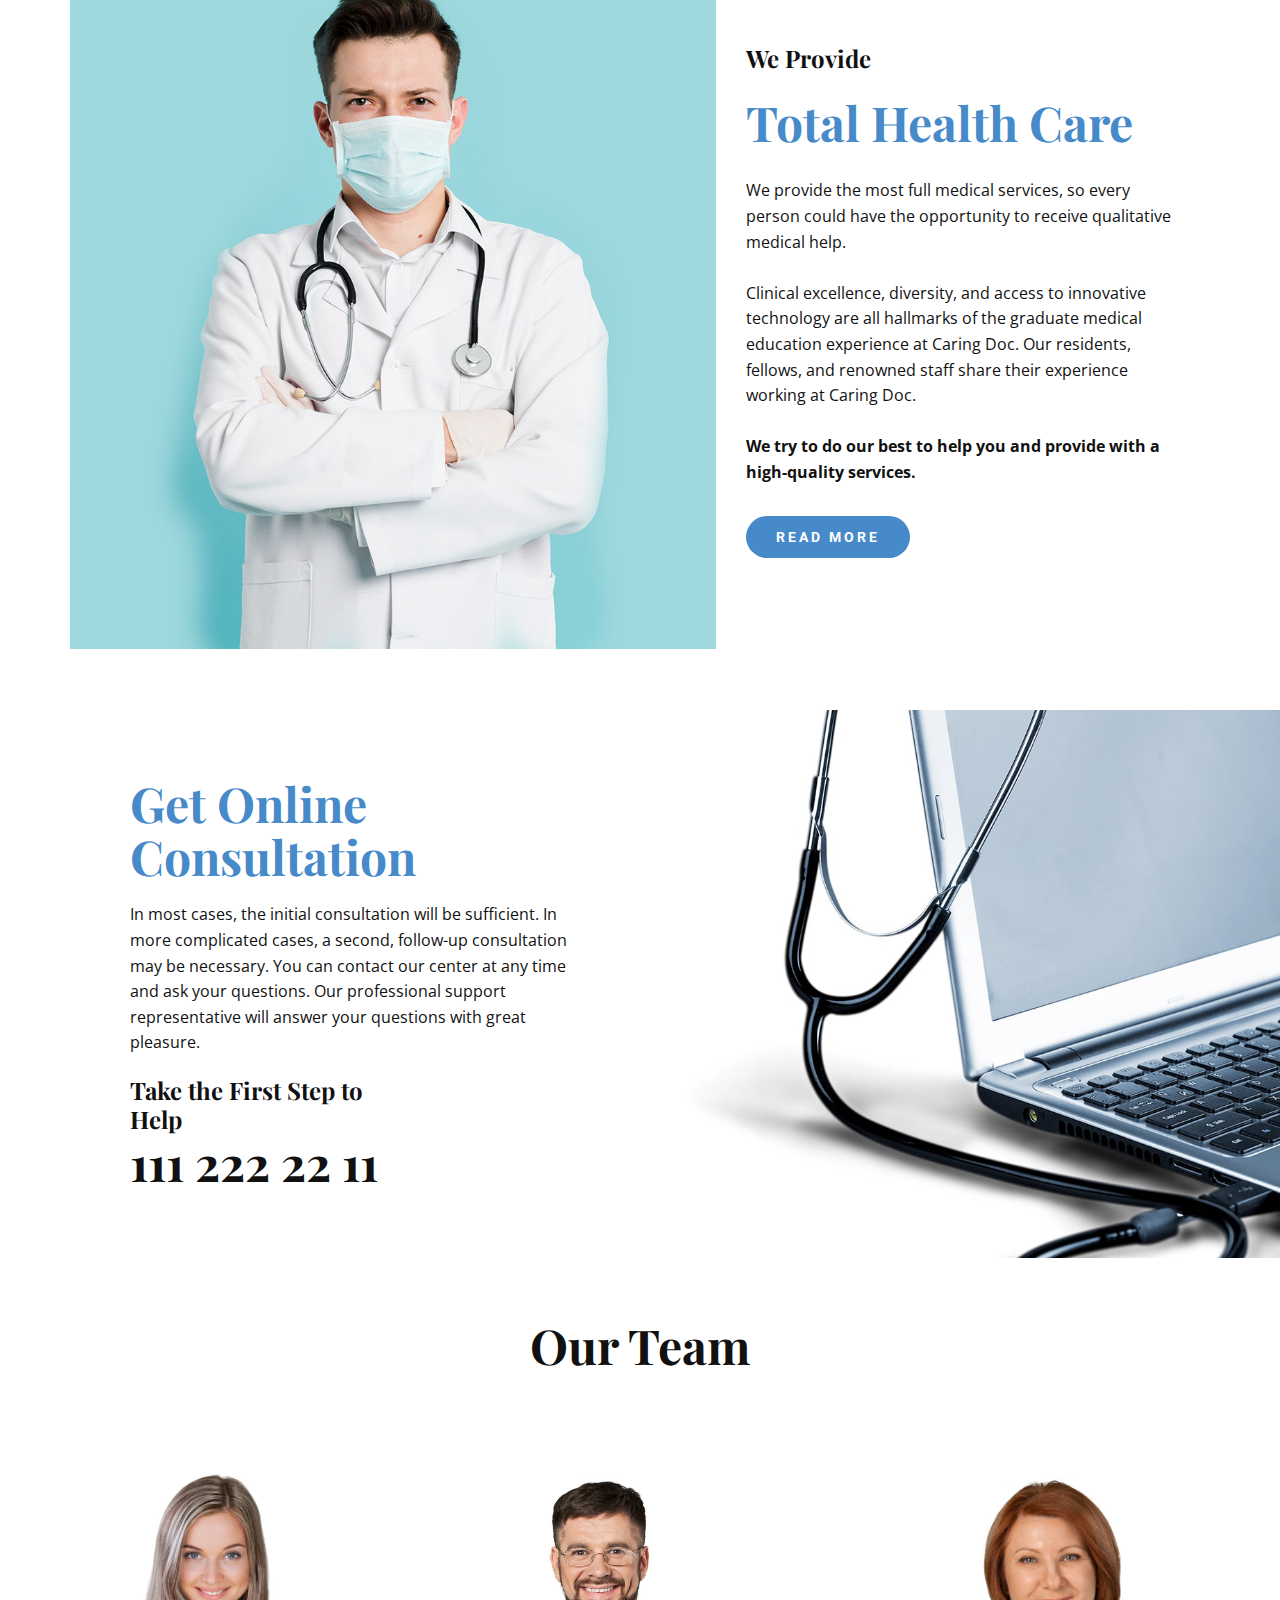
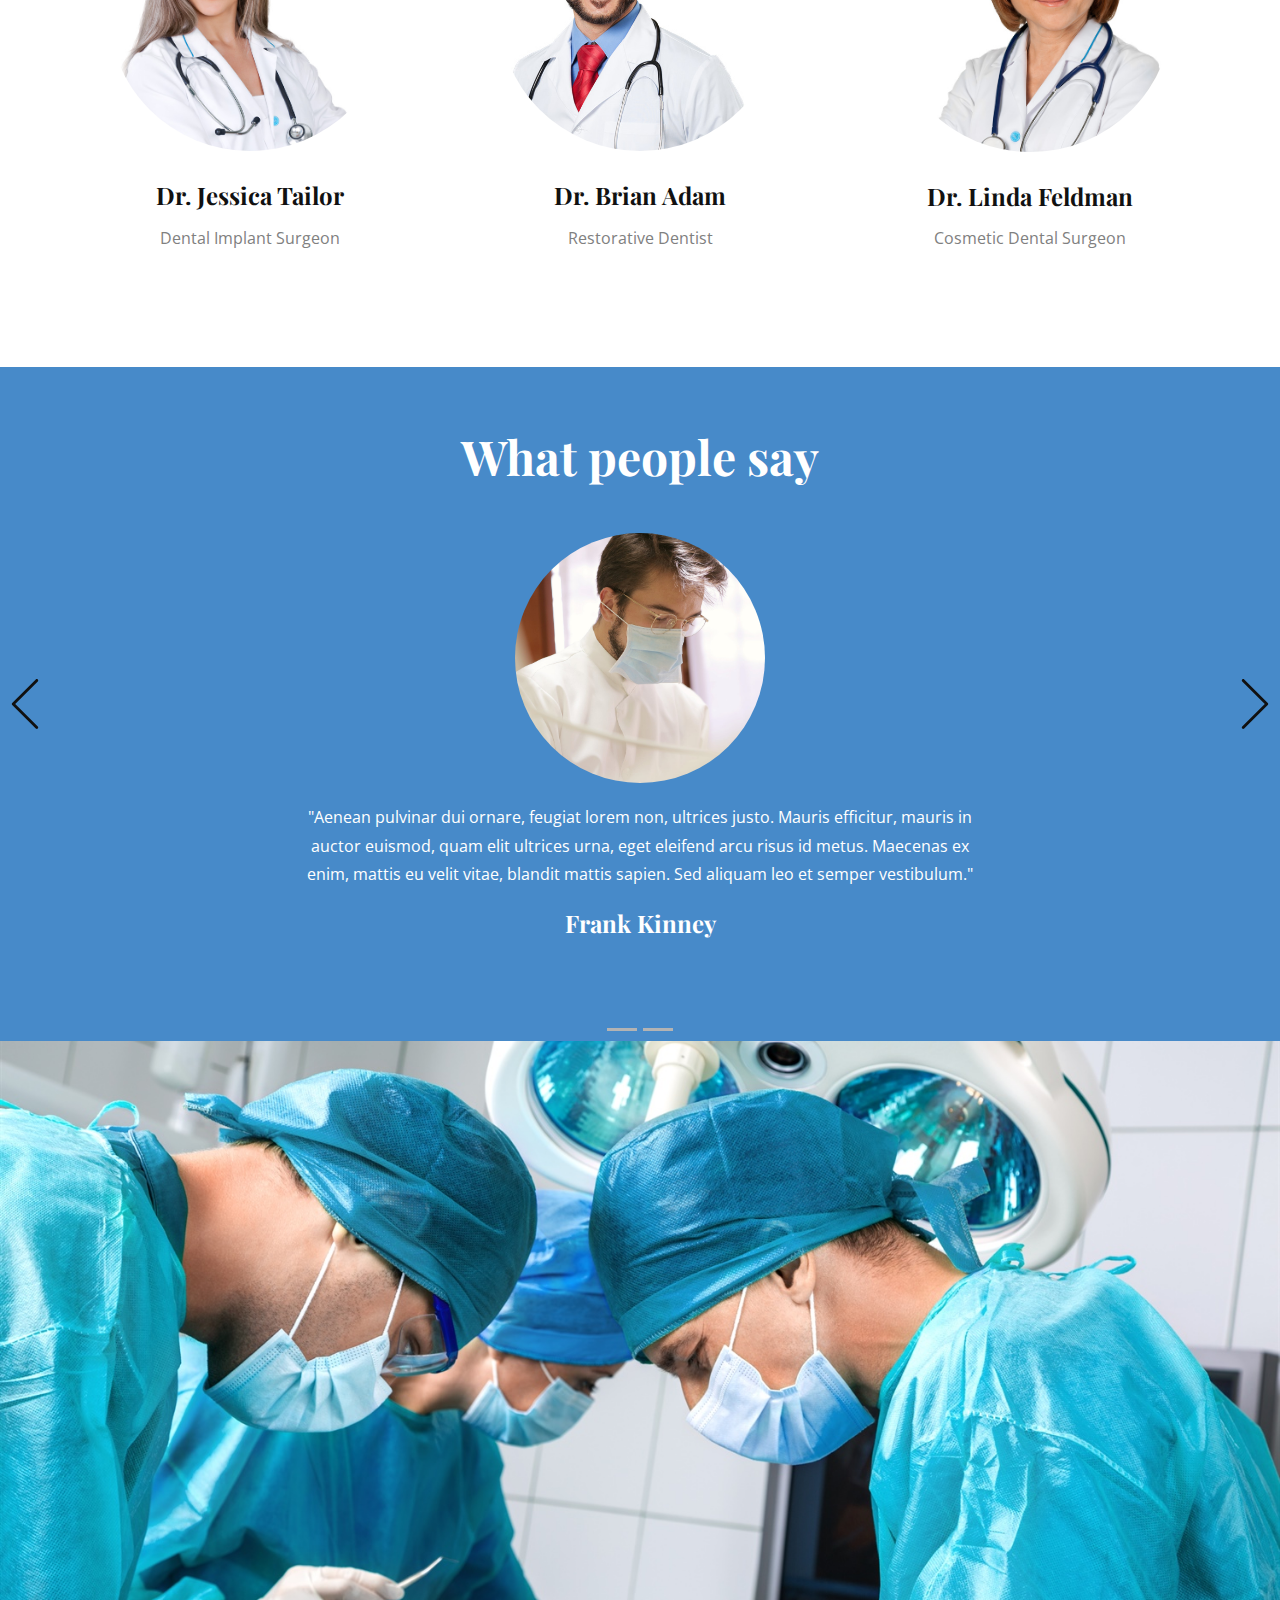
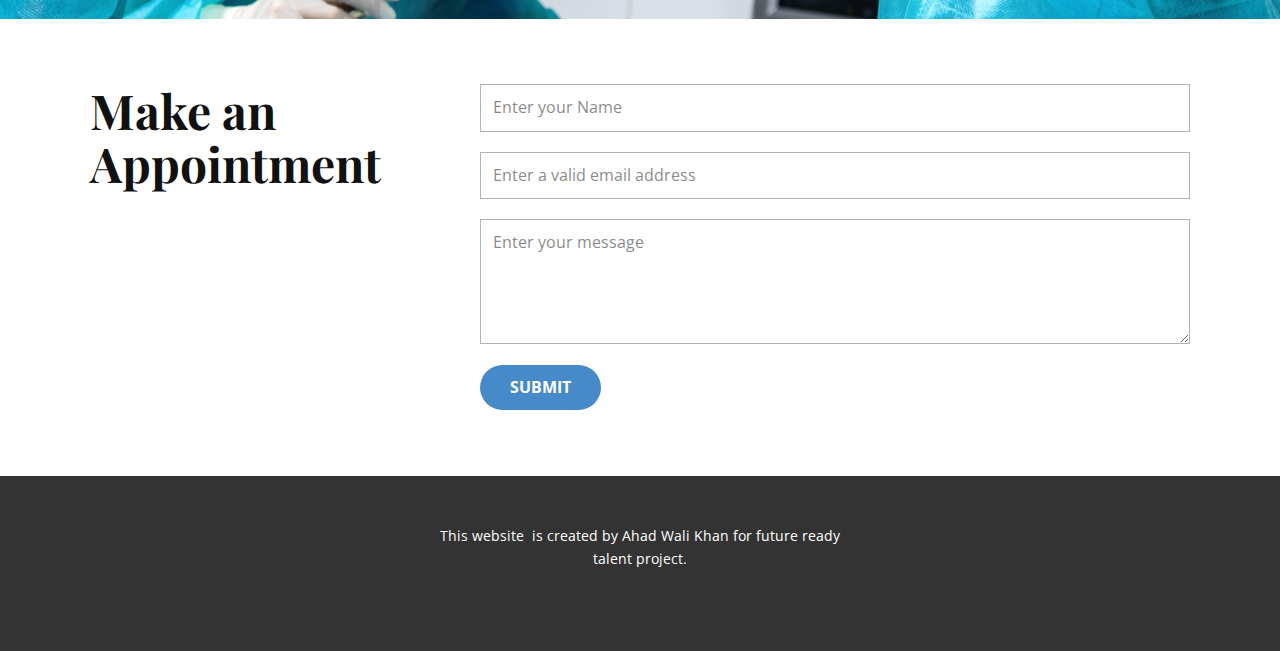
<file: Home.html>
<!DOCTYPE html>
<html style="font-size: 16px;">
  <head>
    <meta name="viewport" content="width=device-width, initial-scale=1.0">
    <meta charset="utf-8">
    <meta name="keywords" content="Ahad Quality Care, Weekly Timetable, Total Health Care, Get Online Consultation, Our Team, What people say, Make an Appointment">
    <meta name="description" content="">
    <meta name="page_type" content="np-template-header-footer-from-plugin">
    <title>Home</title>
    <link rel="stylesheet" href="nicepage.css" media="screen">
<link rel="stylesheet" href="Home.css" media="screen">
    <script class="u-script" type="text/javascript" src="jquery.js" defer=""></script>
    <script class="u-script" type="text/javascript" src="nicepage.js" defer=""></script>
    <meta name="generator" content="Nicepage 4.4.3, nicepage.com">
    <link id="u-theme-google-font" rel="stylesheet" href="https://fonts.googleapis.com/css?family=Roboto:100,100i,300,300i,400,400i,500,500i,700,700i,900,900i|Open+Sans:300,300i,400,400i,600,600i,700,700i,800,800i">
    <link id="u-page-google-font" rel="stylesheet" href="https://fonts.googleapis.com/css?family=Playfair+Display:400,400i,500,500i,600,600i,700,700i,800,800i,900,900i">
    
    
    
    
    
    
    
    
    <script type="application/ld+json">{
		"@context": "http://schema.org",
		"@type": "Organization",
		"name": ""
}</script>
    <meta name="theme-color" content="#478ac9">
    <meta property="og:title" content="Home">
    <meta property="og:type" content="website">
  </head>
  <body class="u-body u-xl-mode"><header class="u-clearfix u-header u-header" id="sec-080c"><div class="u-clearfix u-sheet u-sheet-1">
        <nav class="u-menu u-menu-dropdown u-offcanvas u-menu-1">
          <div class="menu-collapse" style="font-size: 1rem; letter-spacing: 0px;">
            <a class="u-button-style u-custom-left-right-menu-spacing u-custom-padding-bottom u-custom-top-bottom-menu-spacing u-nav-link u-text-active-palette-1-base u-text-hover-palette-2-base" href="#">
              <svg class="u-svg-link" viewBox="0 0 24 24"><use xmlns:xlink="http://www.w3.org/1999/xlink" xlink:href="#menu-hamburger"></use></svg>
              <svg class="u-svg-content" version="1.1" id="menu-hamburger" viewBox="0 0 16 16" x="0px" y="0px" xmlns:xlink="http://www.w3.org/1999/xlink" xmlns="http://www.w3.org/2000/svg"><g><rect y="1" width="16" height="2"></rect><rect y="7" width="16" height="2"></rect><rect y="13" width="16" height="2"></rect>
</g></svg>
            </a>
          </div>
          <div class="u-nav-container">
            <ul class="u-nav u-unstyled u-nav-1"><li class="u-nav-item"><a class="u-button-style u-nav-link u-text-active-palette-1-base u-text-hover-palette-2-base" href="Home.html" style="padding: 10px 20px;">Home</a>
</li><li class="u-nav-item"><a class="u-button-style u-nav-link u-text-active-palette-1-base u-text-hover-palette-2-base" href="About.html" style="padding: 10px 20px;">About</a>
</li><li class="u-nav-item"><a class="u-button-style u-nav-link u-text-active-palette-1-base u-text-hover-palette-2-base" href="Contact.html" style="padding: 10px 20px;">Contact</a>
</li></ul>
          </div>
          <div class="u-nav-container-collapse">
            <div class="u-black u-container-style u-inner-container-layout u-opacity u-opacity-95 u-sidenav">
              <div class="u-inner-container-layout u-sidenav-overflow">
                <div class="u-menu-close"></div>
                <ul class="u-align-center u-nav u-popupmenu-items u-unstyled u-nav-2"><li class="u-nav-item"><a class="u-button-style u-nav-link" href="Home.html">Home</a>
</li><li class="u-nav-item"><a class="u-button-style u-nav-link" href="About.html">About</a>
</li><li class="u-nav-item"><a class="u-button-style u-nav-link" href="Contact.html">Contact</a>
</li></ul>
              </div>
            </div>
            <div class="u-black u-menu-overlay u-opacity u-opacity-70"></div>
          </div>
        </nav>
      </div></header>
    <section class="u-align-center u-clearfix u-image u-section-1" id="carousel_a1be" data-image-width="1900" data-image-height="1086">
      <div class="u-clearfix u-layout-wrap u-layout-wrap-1">
        <div class="u-layout">
          <div class="u-layout-row">
            <div class="u-align-left u-container-style u-layout-cell u-left-cell u-size-26-xl u-size-27-lg u-size-28-md u-size-28-sm u-size-28-xs u-layout-cell-1">
              <div class="u-container-layout u-valign-middle u-container-layout-1">
                <h5 class="u-custom-font u-font-playfair-display u-text u-text-palette-1-base u-text-1">Your Health Is Your Priority</h5>
                <h1 class="u-custom-font u-font-playfair-display u-text u-text-palette-1-base u-text-2">Ahad Quality Care</h1>
                <p class="u-text u-text-3">We will help you to feel better and enjoy every single day of your life.</p>
                <a href="https://google.com" class="u-btn u-btn-round u-button-style u-custom-font u-heading-font u-radius-30 u-text-body-alt-color u-btn-1">read more</a>
              </div>
            </div>
            <div class="u-container-style u-image u-layout-cell u-right-cell u-size-32-md u-size-32-sm u-size-32-xs u-size-33-lg u-size-34-xl u-image-1">
              <div class="u-container-layout u-valign-bottom"></div>
            </div>
          </div>
        </div>
      </div>
    </section>
    <section class="u-clearfix u-section-2" id="carousel_094b">
      <div class="u-clearfix u-sheet u-sheet-1">
        <div class="u-list u-list-1">
          <div class="u-repeater u-repeater-1">
            <div class="u-container-style u-list-item u-repeater-item u-shape-rectangle">
              <div class="u-container-layout u-similar-container u-container-layout-1"><span class="u-icon u-icon-circle u-text-palette-1-base u-icon-1"><svg class="u-svg-link" preserveAspectRatio="xMidYMin slice" viewBox="0 0 511.998 511.998" style=""><use xmlns:xlink="http://www.w3.org/1999/xlink" xlink:href="#svg-db3d"></use></svg><svg xmlns="http://www.w3.org/2000/svg" xmlns:xlink="http://www.w3.org/1999/xlink" version="1.1" xml:space="preserve" class="u-svg-content" viewBox="0 0 511.998 511.998" id="svg-db3d"><g><g><path d="m451.317 423.77c-1.138-69.583-72.282-90.141-124.23-105.152-6.061-1.751-11.89-3.436-17.352-5.118v-28.705c10.62-6.657 19.926-15.224 27.433-25.217h31.644c15.485 0 28.084-12.599 28.084-28.084v-33.996c1.877-4.376 2.92-9.192 2.92-14.249v-10.573c0-5.052-1.043-9.865-2.92-14.238v-17.538c0-77.692-63.206-140.9-140.897-140.9-77.676 0-140.869 63.208-140.869 140.901v17.036c0 .134.015.263.02.396-1.906 4.402-2.968 9.25-2.968 14.344v10.573c0 19.987 16.248 36.248 36.219 36.248h8.264c5.724 27.448 22.575 50.858 45.598 65.292v28.71c-5.463 1.682-11.291 3.366-17.352 5.118-51.948 15.011-123.092 35.57-124.23 105.152-.001.055-.001.109-.001.164v78.064c0 5.523 4.478 10 10 10h29.648c5.522 0 10-4.477 10-10s-4.478-10-10-10h-19.649v-67.981c.421-24.277 11.573-42.476 35.094-57.271 15.521-9.763 34.496-16.719 53.2-22.538l24.161 47.074c2.693 5.247 9.588 7.03 14.488 3.724l10.773-7.267 9.249 34.763-15.847 69.495h-21.672c-5.522 0-10 4.477-10 10s4.478 10 10 10h251.193c5.522 0 10-4.477 10-10v-78.064c0-.054 0-.108-.001-.163zm-129.782-85.939c.659.19 1.329.385 1.993.577l-17.287 33.714-32.351-21.815 27.411-18.489c6.368 2.004 13.14 3.963 20.234 6.013zm-65.529 24.539 20.052 13.522-9.691 36.426h-20.736l-9.688-36.415zm-.002-24.123-33.742-22.753v-21.052c10.561 3.735 21.912 5.784 33.736 5.784 11.823 0 23.176-2.042 33.736-5.777v21.045zm81.464-195.517c-.137-.087-.273-.174-.41-.261-20.519-13.062-38.241-24.343-66.009-16.398-.258.074-.514.158-.765.252-5.887 2.211-11.24 4.272-16.418 6.265-31.623 12.173-48.889 18.821-79.337 17.965v-8.008c0-44.924 36.547-81.472 81.469-81.472s81.469 36.548 81.469 81.472v.185zm39.428 88.764c0 4.458-3.626 8.084-8.084 8.084h-19.928c2.814-6.379 4.994-13.098 6.45-20.081h8.264c4.695 0 9.178-.908 13.299-2.543v14.54zm2.92-48.245c0 8.959-7.275 16.248-16.219 16.248h-6.138c.002-.248.01-43.041.01-43.041h6.129c8.943 0 16.219 7.276 16.219 16.22v10.573zm-231.415 16.249c-8.943 0-16.219-7.289-16.219-16.248v-10.573c0-8.944 7.275-16.22 16.219-16.22h6.129s.008 42.793.01 43.041zm6.316-63.042h-6.317c-4.675 0-9.14.9-13.246 2.52 1.033-65.78 54.841-118.976 120.845-118.976 66.023 0 119.846 53.202 120.872 118.987-4.113-1.627-8.589-2.531-13.274-2.531h-6.317c-3.16-53.128-47.376-95.383-101.281-95.383-53.906 0-98.122 42.256-101.282 95.383zm20.414 72.027c-.001-.01-.003-.02-.004-.03-.379-3.183-.597-6.415-.597-9.698v-28.203c34.213.834 54.622-7.018 86.521-19.298 5.024-1.934 10.217-3.933 15.874-6.06 18.89-5.273 29.759 1.648 49.393 14.147 3.407 2.169 7.144 4.546 11.15 6.987v32.427c0 14.871-4.024 28.811-11.011 40.824h-70.458c-5.522 0-10 4.477-10 10s4.478 10 10 10h54.124c-14.402 12.831-33.364 20.648-54.124 20.648-41.629-.001-76.043-31.393-80.868-71.744zm30.65 163.64-17.306-33.717c.662-.191 1.33-.385 1.988-.575 7.094-2.05 13.866-4.01 20.236-6.014l27.422 18.492zm26.53 119.875 13.609-59.68h20.161l13.63 59.68zm199.007 0h-131.092l-15.872-69.497 9.253-34.776 10.799 7.282c4.902 3.305 11.797 1.522 14.489-3.728l24.134-47.069c18.703 5.819 37.677 12.774 53.197 22.536 23.52 14.794 34.673 32.994 35.094 57.271v67.981z"></path><path d="m391.828 441.995h-50.397c-5.522 0-10 4.477-10 10s4.478 10 10 10h50.397c5.522 0 10-4.477 10-10s-4.477-10-10-10z"></path><path d="m145.227 491.998c-5.522 0-10 4.477-10 10s4.478 10 10 10h.028c5.522 0 9.985-4.477 9.985-10s-4.491-10-10.013-10z"></path>
</g>
</g></svg></span>
                <h3 class="u-custom-font u-font-playfair-display u-text u-text-1">Consultation</h3>
                <p class="u-text u-text-2">by professional</p>
              </div>
            </div>
            <div class="u-container-style u-list-item u-repeater-item u-shape-rectangle">
              <div class="u-container-layout u-similar-container u-container-layout-2"><span class="u-icon u-icon-circle u-text-palette-1-base u-icon-2"><svg class="u-svg-link" preserveAspectRatio="xMidYMin slice" viewBox="0 0 480 480" style=""><use xmlns:xlink="http://www.w3.org/1999/xlink" xlink:href="#svg-1cc9"></use></svg><svg xmlns="http://www.w3.org/2000/svg" xmlns:xlink="http://www.w3.org/1999/xlink" version="1.1" xml:space="preserve" class="u-svg-content" viewBox="0 0 480 480" x="0px" y="0px" id="svg-1cc9" style="enable-background:new 0 0 480 480;"><g><g><g><path d="M384.152,48H288v-8c-0.026-22.08-17.92-39.974-40-40h-16c-22.08,0.026-39.974,17.92-40,40v8H95.848     C82.683,48.013,72.013,58.683,72,71.848v384.304c0.013,13.165,10.683,23.835,23.848,23.848h288.304     c13.165-0.013,23.835-10.683,23.848-23.848V71.848C407.987,58.683,397.317,48.013,384.152,48z M208,40c0-13.255,10.745-24,24-24     h16c13.255,0,24,10.745,24,24v8h-64V40z M302.552,64c-3.381,9.563-12.409,15.968-22.552,16h-80     c-10.134-0.042-19.15-6.445-22.528-16H302.552z M392,456.152c-0.004,4.333-3.516,7.844-7.848,7.848H95.848     c-4.333-0.004-7.844-3.516-7.848-7.848V71.848c0.004-4.333,3.516-7.844,7.848-7.848H160.8c3.827,18.611,20.199,31.976,39.2,32h80     c19.001-0.024,35.373-13.389,39.2-32h64.96c4.332,0.004,7.844,3.516,7.848,7.848L392,456.152z"></path><path d="M271.2,140.424c-1.971-3.954-6.775-5.562-10.729-3.591c-1.905,0.949-3.352,2.619-4.023,4.638l-15.816,47.464     l-8.904-31.136c-1.218-4.247-5.649-6.702-9.896-5.484c-1.944,0.558-3.605,1.831-4.648,3.564l-11.808,19.68l-5.384-48.44     c-0.483-4.392-4.435-7.561-8.826-7.078c-3.108,0.342-5.732,2.463-6.718,5.43l-25.344,76l-15.712-36.656     c-1.276-2.942-4.185-4.837-7.392-4.816h-32v16h26.728l21.92,51.152C153.909,230.093,156.8,232,160,232h0.336     c3.318-0.139,6.206-2.313,7.256-5.464l20.48-61.44l4,35.792c0.487,4.391,4.441,7.557,8.833,7.07     c2.48-0.275,4.69-1.691,5.975-3.83l14.52-24.192l10.936,38.272c0.964,3.373,4.013,5.725,7.52,5.8     c3.495,0.039,6.623-2.167,7.76-5.472l17.888-53.68l7.36,14.728c1.354,2.702,4.114,4.41,7.136,4.416h96v-16h-91.056L271.2,140.424     z"></path><rect x="104" y="280" width="272" height="16"></rect><rect x="104" y="312" width="272" height="16"></rect><rect x="104" y="344" width="272" height="16"></rect><rect x="104" y="376" width="272" height="16"></rect><rect x="104" y="408" width="272" height="16"></rect>
</g>
</g>
</g></svg></span>
                <h3 class="u-custom-font u-font-playfair-display u-text u-text-3">Diagnosis</h3>
                <p class="u-text u-text-4">accurate approach</p>
              </div>
            </div>
            <div class="u-container-style u-list-item u-repeater-item u-shape-rectangle">
              <div class="u-container-layout u-similar-container u-container-layout-3"><span class="u-icon u-icon-circle u-text-palette-1-base u-icon-3"><svg class="u-svg-link" preserveAspectRatio="xMidYMin slice" viewBox="0 0 64 64" style=""><use xmlns:xlink="http://www.w3.org/1999/xlink" xlink:href="#svg-1fad"></use></svg><svg xmlns="http://www.w3.org/2000/svg" xmlns:xlink="http://www.w3.org/1999/xlink" version="1.1" xml:space="preserve" class="u-svg-content" viewBox="0 0 64 64" id="svg-1fad"><path d="m60 45.62v-28.62c0-2.757-2.243-5-5-5h-5v-5c0-2.757-2.243-5-5-5h-12c-2.757 0-5 2.243-5 5v5h-5c-2.757 0-5 2.243-5 5v30.586l-.414.414h-5.586v-1c0-.553-.448-1-1-1h-8c-.552 0-1 .447-1 1v14c0 .553.448 1 1 1h8c.552 0 1-.447 1-1h33c.172 0 .341-.044.49-.129l14.392-8.095c1.306-.735 2.118-2.122 2.118-3.621s-.806-2.804-2-3.535zm-50 14.38h-6v-12h6zm20-53c0-1.654 1.346-3 3-3h12c1.654 0 3 1.346 3 3v5h-2v-5c0-.553-.448-1-1-1h-12c-.552 0-1 .447-1 1v5h-2zm4 5v-4h10v4zm-14 5c0-1.654 1.346-3 3-3h32c1.654 0 3 1.346 3 3v28.016c-.053-.002-.102-.016-.155-.016h-.152c-.598 0-1.2.132-1.741.382l-12.172 5.618h-4.542c.48-.716.762-1.575.762-2.5 0-2.481-2.019-4.5-4.5-4.5h-13.5c-.265 0-.52.105-.707.293l-1.293 1.293zm38.901 34.033-14.163 7.967h-32.738v-9h6c.265 0 .52-.105.707-.293l3.707-3.707h13.086c1.378 0 2.5 1.121 2.5 2.5s-1.122 2.5-2.5 2.5h-8.5v2h8.5 8.5c.145 0 .288-.031.419-.092l12.372-5.711c.279-.129.591-.197.902-.197h.152c1.188 0 2.155.967 2.155 2.155 0 .778-.421 1.496-1.099 1.878z"></path><path d="m39 42c6.617 0 12-5.383 12-12s-5.383-12-12-12-12 5.383-12 12 5.383 12 12 12zm0-22c5.514 0 10 4.486 10 10s-4.486 10-10 10-10-4.486-10-10 4.486-10 10-10z"></path><path d="m33 33h3v3c0 .553.448 1 1 1h4c.552 0 1-.447 1-1v-3h3c.552 0 1-.447 1-1v-4c0-.553-.448-1-1-1h-3v-3c0-.553-.448-1-1-1h-4c-.552 0-1 .447-1 1v3h-3c-.552 0-1 .447-1 1v4c0 .553.448 1 1 1zm1-4h3c.552 0 1-.447 1-1v-3h2v3c0 .553.448 1 1 1h3v2h-3c-.552 0-1 .447-1 1v3h-2v-3c0-.553-.448-1-1-1h-3z"></path></svg></span>
                <h3 class="u-custom-font u-font-playfair-display u-text u-text-5">Treatment</h3>
                <p class="u-text u-text-6">individual approach</p>
              </div>
            </div>
            <div class="u-container-style u-list-item u-repeater-item u-shape-rectangle">
              <div class="u-container-layout u-similar-container u-container-layout-4"><span class="u-icon u-icon-circle u-text-palette-1-base u-icon-4"><svg class="u-svg-link" preserveAspectRatio="xMidYMin slice" viewBox="0 0 511.998 511.998" style=""><use xmlns:xlink="http://www.w3.org/1999/xlink" xlink:href="#svg-1ea4"></use></svg><svg xmlns="http://www.w3.org/2000/svg" xmlns:xlink="http://www.w3.org/1999/xlink" version="1.1" xml:space="preserve" class="u-svg-content" viewBox="0 0 511.998 511.998" x="0px" y="0px" id="svg-1ea4" style="enable-background:new 0 0 511.998 511.998;"><g><g><path d="M359.513,32.468c-28.136,0-55.618,7.909-79.499,22.875c-4.58,2.476-39.301,22.549-33.912,59.118    c1.968,13.356,9.035,22.901,15.87,32.133c9.645,13.027,18.85,25.48,16.34,50.671c-0.136-0.072-0.263-0.156-0.4-0.226    c-7.14-3.641-15.27-4.281-22.893-1.805c-6.978,2.267-12.758,6.902-16.476,13.145c-2.54-2.459-5.443-4.572-8.66-6.261    c-5.604-2.943-11.723-4.385-17.88-4.293c-0.463-5.014-0.202-8.309,0.095-12.001c0.375-4.671,0.799-9.965-0.328-18.294    c-2.192-16.182-11.459-30.319-26.096-39.808c-17.653-11.446-41.38-14.804-61.919-8.768    c-37.352,10.977-58.946,50.313-48.137,87.686c3.19,11.028,9.051,21.201,16.95,29.417c4.146,4.313,6.389,10.007,6.156,15.621    c-0.663,15.953,1.541,31.797,6.551,47.095c10.729,32.756,34.046,59.839,65.656,76.256c19.784,10.275,41.116,15.493,62.395,15.492    c12.717,0,25.417-1.864,37.75-5.625c6.83-2.083,13.521-4.717,19.888-7.832c17.418-8.521,31.225-23.066,38.876-40.96    c4.265-9.973,6.469-20.634,6.579-31.336c4.727,0.869,9.724,0.617,14.582-0.949c15.586-5.023,24.238-22.042,19.291-37.935    l-7.671-24.641c-5.098-16.372-18.017-28.845-34.557-33.367c-10.56-2.884-21.493-2.217-31.33,1.628    c7.25-39.767-7.004-59.036-18.684-74.812c-5.86-7.915-10.92-14.751-12.158-23.149c-3.547-24.07,22.631-38.082,23.715-38.65    c0.258-0.133,0.511-0.277,0.757-0.432c20.759-13.081,44.672-19.995,69.155-19.995c73.053,0,132.486,61.076,132.486,136.147    c0,82.381-64.683,151.606-118.943,195.172c-50.809,40.793-102.291,67.372-117.065,74.645    c-14.204-6.993-62.296-31.804-111.073-69.904c-4.353-3.399-10.636-2.627-14.037,1.725c-3.4,4.353-2.627,10.637,1.725,14.037    c59.743,46.666,116.793,73.215,119.193,74.322c1.33,0.614,2.76,0.92,4.19,0.92c1.43,0,2.861-0.307,4.19-0.92    c2.557-1.18,63.322-29.464,125.067-78.967c36.495-29.257,65.631-59.851,86.599-90.928c26.64-39.484,40.148-79.892,40.148-120.1    C512,102.515,443.594,32.468,359.513,32.468z M198.831,232.59c4.531-3.982,9.423-8.288,12.082-14.681    c3.316-0.312,6.655,0.33,9.673,1.915c3.508,1.843,6.214,4.764,7.793,8.335l-4.171,8.184l-28.929-0.573    C196.478,234.657,197.668,233.611,198.831,232.59z M286.715,245.826l3.331-6.536c1.329-1.968,2.902-3.793,4.706-5.425    c7.631-6.904,18.11-9.407,28.034-6.695c9.925,2.713,17.676,10.198,20.735,20.021l7.671,24.639    c1.703,5.47-1.137,11.281-6.33,12.955c-4.931,1.593-10.268-0.872-12.269-5.607l-5.846-18.777    c-1.642-5.273-7.248-8.218-12.521-6.575c-5.273,1.642-8.217,7.247-6.575,12.521l5.999,19.269    c9.057,29.227-4.182,60.133-31.478,73.484c-5.417,2.649-11.114,4.893-16.933,6.667c-57.653,17.581-122.205-15.952-140.961-73.218    c-4.263-13.015-6.138-26.486-5.575-40.039c0.459-11.036-3.812-22.083-11.719-30.31c-5.741-5.974-9.832-13.078-12.156-21.116    c-7.758-26.825,7.747-55.061,34.564-62.942c4.989-1.466,10.229-2.182,15.474-2.182c10.633,0,21.289,2.943,29.927,8.543    c6.839,4.434,15.367,12.493,17.157,25.71c0.839,6.193,0.548,9.815,0.211,14.01c-0.408,5.088-0.871,10.854,0.544,20.612    c0.814,5.615-0.289,6.765-7.079,12.732c-1.867,1.641-3.983,3.5-6.173,5.66c-0.002,0.003-0.072,0.071-0.075,0.074l-0.122,0.119    c-5.47,5.344-7.191,13.376-4.386,20.463c2.785,7.034,9.482,11.676,17.063,11.826l34.323,0.68    c6.155,0.133,11.871-3.317,14.651-8.772l14.471-28.391c1.212-2.379,3.279-4.144,5.819-4.969c2.542-0.824,5.25-0.612,7.631,0.603    c2.38,1.212,4.145,3.279,4.97,5.819c0.825,2.541,0.611,5.25-0.602,7.63l-0.51,1c-1.667,2.634-3.08,5.411-4.224,8.287    l-9.736,19.103c-4.375,8.584-12.228,15.171-21.545,18.073c-3.689,1.148-7.5,1.694-11.321,1.615l-43.248-0.87    c-5.547-0.105-10.088,4.276-10.199,9.797c-0.111,5.522,4.275,10.088,9.797,10.199l43.248,0.87    c5.976,0.117,11.921-0.726,17.669-2.515c10.076-3.138,19.054-9.075,25.872-16.917l7.047,22.633    c1.642,5.273,7.244,8.218,12.521,6.575c5.273-1.642,8.217-7.248,6.575-12.521l-8.907-28.607    C284.249,258.646,284.504,251.897,286.715,245.826z"></path>
</g>
</g><g><g><path d="M117.023,365.203l-0.287-0.257c-4.109-3.69-10.432-3.35-14.122,0.759c-3.69,4.109-3.35,10.432,0.759,14.122l0.287,0.257    c1.91,1.715,4.298,2.56,6.678,2.56c2.74,0,5.469-1.12,7.444-3.319C121.472,375.214,121.132,368.893,117.023,365.203z"></path>
</g>
</g><g><g><path d="M232.297,55.544c-23.953-15.097-51.551-23.076-79.811-23.076C68.405,32.468,0,102.515,0,188.615    c0,54.374,24.454,108.533,72.683,160.974c1.972,2.144,4.663,3.23,7.363,3.23c2.419,0,4.846-0.873,6.767-2.64    c4.065-3.738,4.33-10.064,0.591-14.13C42.677,287.418,20,237.813,20,188.615c0-75.072,59.434-136.147,132.486-136.147    c24.48,0,48.392,6.915,69.148,19.996c4.671,2.945,10.847,1.545,13.792-3.128C238.37,64.664,236.969,58.489,232.297,55.544z"></path>
</g>
</g><g><g><path d="M359.514,80.002c-5.523,0-10.001,4.477-10.001,10s4.477,10,10,10h0.055c5.523,0,9.973-4.477,9.973-10    S365.037,80.002,359.514,80.002z"></path>
</g>
</g><g><g><path d="M446.361,126.157c-12.368-17.978-29.495-31.549-49.531-39.249c-5.155-1.981-10.94,0.592-12.922,5.747    c-1.981,5.155,0.592,10.94,5.747,12.922c33.496,12.872,56.002,46.243,56.002,83.039c0,5.523,4.477,10,10,10s10-4.477,10-10    C465.657,166.103,458.985,144.505,446.361,126.157z"></path>
</g>
</g></svg></span>
                <h3 class="u-custom-font u-font-playfair-display u-text u-text-7">Pregnancy care</h3>
                <p class="u-text u-text-8">safety and carefully</p>
              </div>
            </div>
            <div class="u-container-style u-list-item u-repeater-item u-shape-rectangle">
              <div class="u-container-layout u-similar-container u-container-layout-5"><span class="u-icon u-icon-circle u-text-palette-1-base u-icon-5"><svg class="u-svg-link" preserveAspectRatio="xMidYMin slice" viewBox="0 0 512 512" style=""><use xmlns:xlink="http://www.w3.org/1999/xlink" xlink:href="#svg-a092"></use></svg><svg xmlns="http://www.w3.org/2000/svg" xmlns:xlink="http://www.w3.org/1999/xlink" version="1.1" xml:space="preserve" class="u-svg-content" viewBox="0 0 512 512" id="svg-a092"><g id="Out_line"><path d="M258.98853,16.04053c-.19458-.00513-.39039-.00586-.58521-.01-.56494-.00843-1.12793-.02661-1.69434-.02906Q256.35522,16,256.001,16h-.00684A159.99951,159.99951,0,0,0,96,176c0,81.74414,14.32715,151.82178,42.584,208.28711,27.30762,54.56885,60.69629,81.89453,78.168,93.32617a71.633,71.633,0,0,0,78.40625.0586c17.40918-11.376,50.69043-38.56885,77.99024-92.873,28.23633-56.166,42.65332-125.85205,42.84961-207.123C416.21094,89.67853,345.98438,17.65308,258.98853,16.04053ZM376,97.09906V128a158.17334,158.17334,0,0,1-14.48535,66.16382,40.22423,40.22423,0,0,0-8.82129-9.62439,111.93025,111.93025,0,0,0-2.4397-116.97962A146.19658,146.19658,0,0,1,376,97.09906ZM255.99976,293.36578l-50.73218-34.49762q-3.78846-2.5763-7.39136-5.35345A40.2192,40.2192,0,0,0,219.71,233.98822a112.53809,112.53809,0,0,0,72.58008,0,40.2192,40.2192,0,0,0,21.83374,19.52649q-3.60828,2.76919-7.39136,5.35345ZM160,128a96.10867,96.10867,0,0,1,95.99951-96h.00147c.71264,0,1.4226.01154,2.13183.0271.13794.002.27564.00464.41358.00708,1.229.03217,2.45068.0943,3.668.17249A7.99706,7.99706,0,0,0,263.99805,48a8.00917,8.00917,0,0,1,8,8v8a8.00917,8.00917,0,0,1-8,8h-20a4,4,0,0,1,0-8h4a8,8,0,1,0,0-16h-4a20,20,0,0,0,0,40h20a24.02718,24.02718,0,0,0,24-24V56a24.03666,24.03666,0,0,0-16.20679-22.694,95.99428,95.99428,0,0,1,66.54053,144.0567A39.98224,39.98224,0,0,0,288,216c0,.84113.03467,1.67395.08618,2.50232a96.38133,96.38133,0,0,1-64.17236,0C223.96533,217.674,224,216.84113,224,216a39.98224,39.98224,0,0,0-50.33179-38.63727A95.40144,95.40144,0,0,1,160,128Zm24,64a24,24,0,0,1,0,48c-.54321,0-1.08374-.0307-1.6228-.06732a158.03862,158.03862,0,0,1-22.09033-27.68732A24.01846,24.01846,0,0,1,184,192Zm145.6228,47.93268C329.08374,239.9693,328.54321,240,328,240a24,24,0,1,1,23.71313-27.75464A158.03862,158.03862,0,0,1,329.6228,239.93268ZM154.39941,73.95459q3.8877-3.87095,8.01294-7.40558a111.90566,111.90566,0,0,0-3.10571,117.99042,40.22423,40.22423,0,0,0-8.82129,9.62439A158.17334,158.17334,0,0,1,136,128V96.325A145.47994,145.47994,0,0,1,154.39941,73.95459ZM286.40625,464.27832a55.63613,55.63613,0,0,1-60.89453-.05371c-16.12207-10.54834-46.99414-35.89014-72.62012-87.09766C125.75781,322.90479,112,255.23584,112,176a144.17746,144.17746,0,0,1,8.00684-47.554,174.10171,174.10171,0,0,0,76.26464,143.65265l54.46094,37.03321a158.11368,158.11368,0,0,1,69.19287,126.01684A177.43645,177.43645,0,0,1,286.40625,464.27832Zm72.44727-86.666a270.22335,270.22335,0,0,1-24.33545,39.77118,174.04348,174.04348,0,0,0-64.70362-114.06073l45.91407-31.22412a174.092,174.092,0,0,0,76.24829-142.59887,145.67569,145.67569,0,0,1,8.02124,48.137C399.80762,256.40283,385.96484,323.68457,358.85352,377.6123Z"></path><path d="M199.99805,113.37256a14.53068,14.53068,0,0,1,10.34277,4.28418,8.00018,8.00018,0,0,0,11.31445-11.31348,30.62739,30.62739,0,0,0-43.31347-.00049,7.99984,7.99984,0,1,0,11.3125,11.31446A14.533,14.533,0,0,1,199.99805,113.37256Z"></path><path d="M301.6543,117.65723a14.62732,14.62732,0,0,1,20.68652-.00049,8.00018,8.00018,0,0,0,11.31445-11.31348,30.62739,30.62739,0,0,0-43.31347-.00049,7.99984,7.99984,0,1,0,11.3125,11.31446Z"></path><path d="M247.999,135.99951a7.97892,7.97892,0,0,0,5.65821-2.34375,3.31189,3.31189,0,0,1,4.68359-.00049,7.99983,7.99983,0,1,0,11.31445-11.3125,19.31195,19.31195,0,0,0-27.31347.00049,8.00024,8.00024,0,0,0,5.65722,13.65625Z"></path><path d="M229.46875,167.58936a84.41287,84.41287,0,0,0,53.05957,0,8,8,0,1,0-5.06055-15.17872,68.31738,68.31738,0,0,1-42.94043,0,7.99973,7.99973,0,1,0-5.05859,15.17872Z"></path>
</g></svg></span>
                <h3 class="u-custom-font u-font-playfair-display u-text u-text-9">Pediatric</h3>
                <p class="u-text u-text-10">high-quality kids care</p>
              </div>
            </div>
            <div class="u-container-style u-list-item u-repeater-item u-shape-rectangle">
              <div class="u-container-layout u-similar-container u-container-layout-6"><span class="u-icon u-icon-circle u-text-palette-1-base u-icon-6"><svg class="u-svg-link" preserveAspectRatio="xMidYMin slice" viewBox="0 0 512 512" style=""><use xmlns:xlink="http://www.w3.org/1999/xlink" xlink:href="#svg-e9b5"></use></svg><svg xmlns="http://www.w3.org/2000/svg" xmlns:xlink="http://www.w3.org/1999/xlink" version="1.1" xml:space="preserve" class="u-svg-content" viewBox="0 0 512 512" id="svg-e9b5"><g><path d="m402.82 106c0-34.796-22.77-90-83.87-90-25.104 0-46.221 11.835-62.95 35.229-16.729-23.394-37.847-35.229-62.95-35.229-61.101 0-83.87 55.204-83.87 90 0 59.993 46.822 97.52 110.787 152.217 9.399 8.036 19.118 16.347 29.48 25.337 1.88 1.631 4.216 2.446 6.553 2.446s4.673-.815 6.553-2.446c10.362-8.99 20.081-17.301 29.48-25.337 66.966-57.263 110.787-93.492 110.787-152.217zm-146.82 156.776c-7.991-6.896-15.612-13.413-23.035-19.761-66.922-57.223-103.785-88.745-103.785-137.015 0-32.743 21.421-70 63.87-70 22.153 0 39.874 12.72 54.176 38.886 1.753 3.208 5.118 5.204 8.774 5.204s7.021-1.996 8.774-5.204c14.302-26.166 32.023-38.886 54.176-38.886 41.856 0 63.87 36.704 63.87 70 0 48.27-36.863 79.792-103.785 137.016-7.423 6.347-15.044 12.864-23.035 19.76z"></path><path d="m71.858 408.114 48.142 24.067v53.819c0 5.522 4.478 10 10 10h106c5.522 0 10-4.478 10-10v-130.55c0-30.638-22.983-56.045-53.385-59.093l-.818-.088c-17.597-1.764-48.755-13.8-61.058-26.102l-22.458-22.449c-7.557-7.556-17.6-11.718-28.281-11.718v-80c0-22.056-17.944-40-40-40s-40 17.944-40 40v135.84c0 49.214 27.798 94.239 71.858 116.274zm-51.858-252.114c0-11.028 8.972-20 20-20s20 8.972 20 20v85.361c-12.196 7.052-20 20.2-20 34.639 0 10.681 4.162 20.724 11.719 28.28l51.21 51.22c3.904 3.906 10.236 3.906 14.142.001 3.905-3.904 3.906-10.236.001-14.142l-51.21-51.221c-3.781-3.779-5.862-8.8-5.862-14.138 0-8.464 5.357-16.044 13.332-18.861.001 0 .003-.001.004-.002.002-.001.005-.001.007-.002 6.898-2.448 15.08-.99 20.797 4.728l22.458 22.449c23.186 23.186 73.843 31.91 73.944 31.938 20.214 2.026 35.457 18.879 35.457 39.2v120.55h-86v-50c0-3.788-2.141-7.251-5.528-8.944l-53.669-26.83c-37.503-18.757-60.802-56.456-60.802-98.386z"></path><circle cx="459" cy="384" r="10"></circle><path d="m472 116c-22.056 0-40 17.944-40 40v80c-10.681 0-20.724 4.162-28.279 11.718l-22.462 22.451c-12.301 12.301-43.459 24.337-61.134 26.108l-.662.072c-30.48 3.056-53.463 28.464-53.463 59.101v130.55c0 5.522 4.478 10 10 10h106c5.522 0 10-4.478 10-10v-53.819l32.73-16.362c4.939-2.47 6.942-8.476 4.473-13.416-2.47-4.939-8.477-6.944-13.416-4.473l-38.259 19.126c-3.387 1.693-5.528 5.156-5.528 8.944v50h-86v-120.55c0-20.321 15.243-37.174 35.535-39.208l.662-.072c21.691-2.175 57.606-16.261 73.202-31.857l22.462-22.451c5.733-5.735 13.931-7.162 20.795-4.727.002.001.005.001.007.002.001 0 .003.001.004.002 7.976 2.817 13.333 10.397 13.333 18.861 0 5.338-2.081 10.359-5.861 14.14l-51.21 51.22c-3.905 3.905-3.904 10.237.001 14.142 3.903 3.905 10.237 3.905 14.142-.001l51.21-51.219c7.556-7.558 11.718-17.601 11.718-28.282 0-14.439-7.804-27.587-20-34.639v-85.361c0-11.028 8.972-20 20-20s20 8.972 20 20v135.84c0 18.296-4.617 36.46-13.353 52.528-2.639 4.853-.844 10.924 4.009 13.562 4.851 2.638 10.925.845 13.562-4.009 10.325-18.991 15.782-40.458 15.782-62.081v-135.84c0-22.056-17.944-40-40-40z"></path>
</g></svg></span>
                <h3 class="u-custom-font u-font-playfair-display u-text u-text-11">Online Help</h3>
                <p class="u-text u-text-12">24/7</p>
              </div>
            </div>
          </div>
        </div>
        <div class="u-container-style u-expanded-width-md u-expanded-width-sm u-expanded-width-xs u-group u-palette-1-base u-group-1">
          <div class="u-container-layout u-valign-middle u-container-layout-7">
            <h6 class="u-custom-font u-font-playfair-display u-text u-text-default u-text-13">Check Our</h6>
            <h2 class="u-custom-font u-font-playfair-display u-text u-text-14">Weekly Timetable</h2>
            <p class="u-text u-text-15">You can make an appointment , select the convient time and choose the appropriate doctor here.</p>
            <a href="https://google.com" class="u-btn u-btn-round u-button-style u-custom-font u-heading-font u-radius-30 u-text-palette-1-base u-white u-btn-1">read more</a>
          </div>
        </div>
      </div>
    </section>
    <section class="u-align-left u-clearfix u-valign-middle-sm u-valign-middle-xs u-section-3" id="carousel_8d56">
      <div class="u-clearfix u-sheet u-sheet-1">
        <div class="u-clearfix u-layout-wrap u-layout-wrap-1">
          <div class="u-gutter-0 u-layout">
            <div class="u-layout-row">
              <div class="u-align-left u-container-style u-image u-layout-cell u-right-cell u-size-34 u-image-1">
                <div class="u-container-layout u-valign-bottom u-container-layout-1"></div>
              </div>
              <div class="u-align-left u-container-style u-layout-cell u-left-cell u-size-26 u-layout-cell-2">
                <div class="u-container-layout u-valign-middle u-container-layout-2">
                  <h5 class="u-custom-font u-font-playfair-display u-text u-text-1">We Provide</h5>
                  <h1 class="u-custom-font u-font-playfair-display u-text u-text-palette-1-base u-text-2">Total Health Care</h1>
                  <p class="u-text u-text-3">We provide the most full medical services, so every person could have the opportunity to receive qualitative medical help. <br>
                    <br>Clinical excellence, diversity, and access to innovative technology are all hallmarks of the graduate medical education experience at Caring Doc. Our residents, fellows, and renowned staff share their experience working at Caring Doc. <br>
                    <br><b>We try to do our best to help you and provide with a high-quality services.</b>
                  </p>
                  <a href="https://google.com" class="u-btn u-btn-round u-button-style u-custom-font u-heading-font u-radius-30 u-text-body-alt-color u-btn-1">read more</a>
                </div>
              </div>
            </div>
          </div>
        </div>
      </div>
    </section>
    <section class="u-clearfix u-valign-middle u-white u-section-4" id="carousel_a8ca">
      <div class="u-clearfix u-layout-wrap u-layout-wrap-1">
        <div class="u-layout">
          <div class="u-layout-row">
            <div class="u-align-left u-container-style u-layout-cell u-left-cell u-size-29 u-layout-cell-1">
              <div class="u-container-layout u-valign-middle u-container-layout-1">
                <h1 class="u-custom-font u-font-playfair-display u-text u-text-palette-1-base u-text-1">Get Online Consultation</h1>
                <p class="u-text u-text-2">In most cases, the initial consultation will be sufficient. In more complicated cases, a second, follow-up consultation may be necessary. You can contact our center at any time and ask your questions. Our professional support representative will answer your questions with great pleasure.&nbsp;<br>
                </p>
                <h6 class="u-custom-font u-font-playfair-display u-text u-text-3">Take the First Step to Help&nbsp;<br>
                  <font style="font-size: 3rem;">111 222 22 11</font>
                </h6>
              </div>
            </div>
            <div class="u-container-style u-image u-layout-cell u-right-cell u-size-31 u-image-1">
              <div class="u-container-layout u-container-layout-2"></div>
            </div>
          </div>
        </div>
      </div>
    </section>
    <section class="u-align-center u-clearfix u-custom-typography u-section-5" id="carousel_5482">
      <div class="u-clearfix u-sheet u-sheet-1">
        <h2 class="u-custom-font u-font-playfair-display u-text u-text-1">Our Team</h2>
        <div class="u-clearfix u-expanded-width u-gutter-30 u-layout-wrap u-layout-wrap-1">
          <div class="u-gutter-0 u-layout">
            <div class="u-layout-row">
              <div class="u-align-center-sm u-align-center-xl u-align-center-xs u-container-style u-layout-cell u-left-cell u-size-20 u-size-20-md u-white u-layout-cell-1">
                <div class="u-container-layout u-valign-middle-lg u-valign-middle-xl u-valign-top-md u-valign-top-sm u-valign-top-xs u-container-layout-1">
                  <div alt="" class="u-align-left u-expanded-width-md u-image u-image-circle u-image-1"></div>
                  <h5 class="u-align-center u-custom-font u-font-playfair-display u-text u-text-2">Dr. Jessica Tailor</h5>
                  <p class="u-align-center u-text u-text-grey-50 u-text-3">Dental Implant Surgeon</p>
                </div>
              </div>
              <div class="u-container-style u-layout-cell u-size-20 u-size-20-md u-white u-layout-cell-2">
                <div class="u-container-layout u-valign-middle-lg u-valign-middle-xl u-valign-top-md u-valign-top-sm u-valign-top-xs u-container-layout-2">
                  <div alt="" class="u-align-left u-expanded-width-md u-image u-image-circle u-image-2"></div>
                  <h5 class="u-align-center u-custom-font u-font-playfair-display u-text u-text-4">Dr. Brian Adam</h5>
                  <p class="u-align-center u-text u-text-grey-50 u-text-5">Restorative Dentist</p>
                </div>
              </div>
              <div class="u-container-style u-layout-cell u-right-cell u-size-20 u-size-20-md u-white u-layout-cell-3">
                <div class="u-container-layout u-valign-middle-xl u-valign-top-lg u-valign-top-md u-valign-top-sm u-valign-top-xs u-container-layout-3">
                  <div alt="" class="u-align-left u-expanded-width-lg u-expanded-width-md u-image u-image-circle u-image-3"></div>
                  <h5 class="u-align-center u-custom-font u-font-playfair-display u-text u-text-6">Dr. Linda Feldman</h5>
                  <p class="u-align-center u-text u-text-grey-50 u-text-7">Cosmetic Dental Surgeon</p>
                </div>
              </div>
            </div>
          </div>
        </div>
      </div>
    </section>
    <section id="carousel_d806" class="u-carousel u-slide u-block-640d-1" data-u-ride="carousel" data-interval="5000">
      <ol class="u-absolute-hcenter u-carousel-indicators u-block-640d-2">
        <li data-u-target="#carousel_d806" data-u-slide-to="0" class="u-active u-grey-30"></li>
        <li data-u-target="#carousel_d806" class="u-grey-30" data-u-slide-to="1"></li>
      </ol>
      <div class="u-carousel-inner" role="listbox">
        <div class="u-active u-align-center u-carousel-item u-clearfix u-palette-1-base u-section-6-1">
          <div class="u-clearfix u-sheet u-valign-middle u-sheet-1">
            <h2 class="u-custom-font u-font-playfair-display u-text u-text-1">What people say</h2>
            <div class="u-container-style u-group u-group-1">
              <div class="u-container-layout u-container-layout-1">
                <div alt="" class="u-align-left u-image u-image-circle u-image-1"></div>
                <p class="u-align-center u-large-text u-text u-text-variant u-text-2">"Aenean pulvinar dui ornare, feugiat lorem non, ultrices justo. Mauris efficitur, mauris in auctor euismod, quam elit ultrices urna, eget eleifend arcu risus id metus. Maecenas ex enim, mattis eu velit vitae, blandit mattis sapien. Sed aliquam leo et semper vestibulum."</p>
                <h5 class="u-align-center u-custom-font u-font-playfair-display u-text u-text-3">Frank Kinney</h5>
              </div>
            </div>
          </div>
        </div>
        <div class="u-carousel-item u-clearfix u-palette-1-base u-section-6-2">
          <div class="u-clearfix u-sheet u-valign-middle u-sheet-1">
            <div class="u-container-style u-group u-group-1">
              <div class="u-container-layout u-container-layout-1">
                <div alt="" class="u-align-left u-image u-image-circle u-image-1"></div>
                <p class="u-align-center u-large-text u-text u-text-variant u-text-1">"Aenean pulvinar dui ornare, feugiat lorem non, ultrices justo. Mauris efficitur, mauris in auctor euismod, quam elit ultrices urna, eget eleifend arcu risus id metus. Maecenas ex enim, mattis eu velit vitae, blandit mattis sapien. Sed aliquam leo et semper vestibulum."</p>
                <h5 class="u-align-center u-custom-font u-font-playfair-display u-text u-text-2">Marry Loo</h5>
              </div>
            </div>
          </div>
        </div>
      </div>
      <a class="u-absolute-vcenter u-carousel-control u-carousel-control-prev u-text-body-color u-block-640d-3" href="#carousel_d806" role="button" data-u-slide="prev">
        <span aria-hidden="true">
          <svg viewBox="0 0 477.175 477.175"><path d="M145.188,238.575l215.5-215.5c5.3-5.3,5.3-13.8,0-19.1s-13.8-5.3-19.1,0l-225.1,225.1c-5.3,5.3-5.3,13.8,0,19.1l225.1,225
                    c2.6,2.6,6.1,4,9.5,4s6.9-1.3,9.5-4c5.3-5.3,5.3-13.8,0-19.1L145.188,238.575z"></path></svg>
        </span>
        <span class="sr-only">Previous</span>
      </a>
      <a class="u-absolute-vcenter u-carousel-control u-carousel-control-next u-text-body-color u-block-640d-4" href="#carousel_d806" role="button" data-u-slide="next">
        <span aria-hidden="true">
          <svg viewBox="0 0 477.175 477.175"><path d="M360.731,229.075l-225.1-225.1c-5.3-5.3-13.8-5.3-19.1,0s-5.3,13.8,0,19.1l215.5,215.5l-215.5,215.5
                    c-5.3,5.3-5.3,13.8,0,19.1c2.6,2.6,6.1,4,9.5,4c3.4,0,6.9-1.3,9.5-4l225.1-225.1C365.931,242.875,365.931,234.275,360.731,229.075z"></path></svg>
        </span>
        <span class="sr-only">Next</span>
      </a>
    </section>
    <section class="u-clearfix u-white u-section-7" id="carousel_1dba">
      <img src="images/billionphotos1232770.jpg" alt="" class="u-expanded-width u-image u-image-default u-image-1">
      <div class="u-clearfix u-gutter-30 u-layout-wrap u-layout-wrap-1">
        <div class="u-layout">
          <div class="u-layout-row">
            <div class="u-container-style u-layout-cell u-left-cell u-size-20-xl u-size-23-lg u-size-24-md u-size-24-sm u-size-24-xs u-layout-cell-1">
              <div class="u-container-layout u-container-layout-1">
                <h2 class="u-custom-font u-font-playfair-display u-text u-text-1">Make an Appointment </h2>
              </div>
            </div>
            <div class="u-container-style u-layout-cell u-right-cell u-size-36-md u-size-36-sm u-size-36-xs u-size-37-lg u-size-40-xl u-layout-cell-2">
              <div class="u-container-layout u-container-layout-2">
                <div class="u-form u-form-1">
                  <form action="#" method="POST" class="u-clearfix u-form-spacing-20 u-form-vertical u-inner-form" style="padding: 0;" source="custom" name="form">
                    <div class="u-form-group u-form-name u-form-group-1">
                      <label for="name-a468" class="u-form-control-hidden u-label">Name</label>
                      <input type="text" placeholder="Enter your Name" id="name-a468" name="name" class="u-border-1 u-border-grey-30 u-input u-input-rectangle u-white" required="">
                    </div>
                    <div class="u-form-email u-form-group u-form-group-2">
                      <label for="email-a468" class="u-form-control-hidden u-label">Email</label>
                      <input type="email" placeholder="Enter a valid email address" id="email-a468" name="email" class="u-border-1 u-border-grey-30 u-input u-input-rectangle u-white" required="">
                    </div>
                    <div class="u-form-group u-form-message u-form-group-3">
                      <label for="message-a468" class="u-form-control-hidden u-label">Message</label>
                      <textarea placeholder="Enter your message" rows="4" cols="50" id="message-a468" name="message" class="u-border-1 u-border-grey-30 u-input u-input-rectangle u-white" required=""></textarea>
                    </div>
                    <div class="u-align-left u-form-group u-form-submit u-form-group-4">
                      <a href="#" class="u-btn u-btn-round u-btn-submit u-button-style u-radius-30 u-btn-1">Submit</a>
                      <input type="submit" value="submit" class="u-form-control-hidden">
                    </div>
                    <div class="u-form-send-message u-form-send-success"> Thank you! Your message has been sent. </div>
                    <div class="u-form-send-error u-form-send-message"> Unable to send your message. Please fix errors then try again. </div>
                    <input type="hidden" value="" name="recaptchaResponse">
                  </form>
                </div>
              </div>
            </div>
          </div>
        </div>
      </div>
    </section>
    
    
    <footer class="u-align-center u-clearfix u-footer u-grey-80 u-footer" id="sec-fc6d"><div class="u-clearfix u-sheet u-sheet-1">
        <p class="u-small-text u-text u-text-variant u-text-1">This website&nbsp; is created by Ahad Wali Khan for future ready talent project.<br>
        </p>
      </div></footer>
    <section class="u-backlink u-clearfix u-grey-80">
    
    </section>
  </body>
</html>
</file>
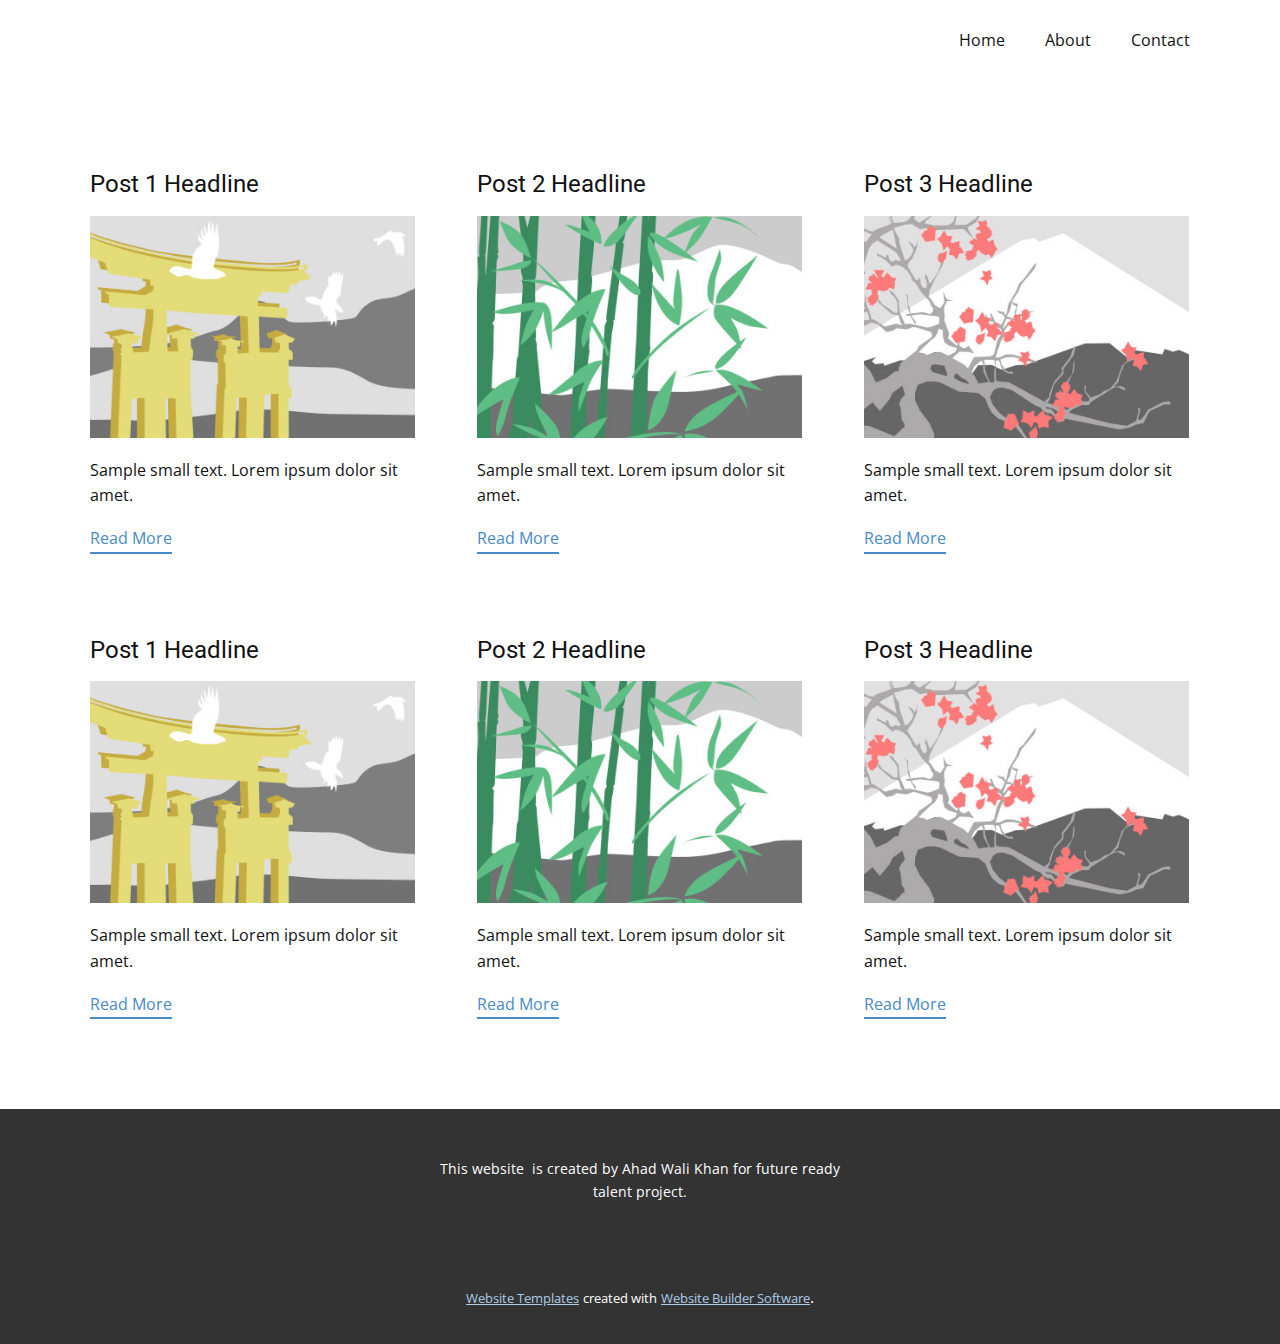
<file: blog/blog.html>
<html style="font-size: 16px;"><head>
    <meta name="viewport" content="width=device-width, initial-scale=1.0">
    <meta charset="utf-8">
    <meta name="keywords" content="">
    <meta name="description" content="">
    <meta name="page_type" content="np-template-header-footer-from-plugin">
    <title>Blog Template</title>
    <link rel="stylesheet" href="../nicepage.css" media="screen">
<link rel="stylesheet" href="../Blog-Template.css" media="screen">
    <script class="u-script" type="text/javascript" src="../jquery.js" defer=""></script>
    <script class="u-script" type="text/javascript" src="../nicepage.js" defer=""></script>
    <meta name="generator" content="Nicepage 4.4.3, nicepage.com">
    <link id="u-theme-google-font" rel="stylesheet" href="https://fonts.googleapis.com/css?family=Roboto:100,100i,300,300i,400,400i,500,500i,700,700i,900,900i|Open+Sans:300,300i,400,400i,600,600i,700,700i,800,800i">
    
    
    <script type="application/ld+json">{
		"@context": "http://schema.org",
		"@type": "Organization",
		"name": ""
}</script>
    <meta name="theme-color" content="#478ac9">
  </head>
  <body class="u-body u-xl-mode"><header class="u-clearfix u-header u-header" id="sec-080c"><div class="u-clearfix u-sheet u-sheet-1">
        <nav class="u-menu u-menu-dropdown u-offcanvas u-menu-1">
          <div class="menu-collapse" style="font-size: 1rem; letter-spacing: 0px;">
            <a class="u-button-style u-custom-left-right-menu-spacing u-custom-padding-bottom u-custom-top-bottom-menu-spacing u-nav-link u-text-active-palette-1-base u-text-hover-palette-2-base" href="#">
              <svg class="u-svg-link" viewBox="0 0 24 24"><use xmlns:xlink="http://www.w3.org/1999/xlink" xlink:href="#menu-hamburger"></use></svg>
              <svg class="u-svg-content" version="1.1" id="menu-hamburger" viewBox="0 0 16 16" x="0px" y="0px" xmlns:xlink="http://www.w3.org/1999/xlink" xmlns="http://www.w3.org/2000/svg"><g><rect y="1" width="16" height="2"></rect><rect y="7" width="16" height="2"></rect><rect y="13" width="16" height="2"></rect>
</g></svg>
            </a>
          </div>
          <div class="u-nav-container">
            <ul class="u-nav u-unstyled u-nav-1"><li class="u-nav-item"><a class="u-button-style u-nav-link u-text-active-palette-1-base u-text-hover-palette-2-base" href="../Home.html" style="padding: 10px 20px;">Home</a>
</li><li class="u-nav-item"><a class="u-button-style u-nav-link u-text-active-palette-1-base u-text-hover-palette-2-base" href="../About.html" style="padding: 10px 20px;">About</a>
</li><li class="u-nav-item"><a class="u-button-style u-nav-link u-text-active-palette-1-base u-text-hover-palette-2-base" href="../Contact.html" style="padding: 10px 20px;">Contact</a>
</li></ul>
          </div>
          <div class="u-nav-container-collapse">
            <div class="u-black u-container-style u-inner-container-layout u-opacity u-opacity-95 u-sidenav">
              <div class="u-inner-container-layout u-sidenav-overflow">
                <div class="u-menu-close"></div>
                <ul class="u-align-center u-nav u-popupmenu-items u-unstyled u-nav-2"><li class="u-nav-item"><a class="u-button-style u-nav-link" href="../Home.html">Home</a>
</li><li class="u-nav-item"><a class="u-button-style u-nav-link" href="../About.html">About</a>
</li><li class="u-nav-item"><a class="u-button-style u-nav-link" href="../Contact.html">Contact</a>
</li></ul>
              </div>
            </div>
            <div class="u-black u-menu-overlay u-opacity u-opacity-70"></div>
          </div>
        </nav>
      </div></header>
    <section class="u-clearfix u-section-1" id="sec-4a0c">
      <div class="u-clearfix u-sheet u-valign-middle u-sheet-1"><!--blog--><!--blog_options_json--><!--{"type":"Recent","source":"","tags":"","count":""}--><!--/blog_options_json-->
        <div class="u-blog u-expanded-width u-repeater u-repeater-1"><!--blog_post-->
          <div class="u-blog-post u-container-style u-repeater-item u-white u-repeater-item-1">
            <div class="u-container-layout u-similar-container u-valign-top u-container-layout-1"><!--blog_post_header-->
              <h4 class="u-blog-control u-text u-text-1">
                <a class="u-post-header-link" href="../blog/post-5.html"><!--blog_post_header_content-->Post 1 Headline<!--/blog_post_header_content--></a>
              </h4><!--/blog_post_header--><!--blog_post_image-->
              <a class="u-post-header-link" href="../blog/post-5.html"><img alt="" class="u-blog-control u-expanded-width u-image u-image-default u-image-1" src="[data-uri]"></a><!--/blog_post_image--><!--blog_post_content-->
              <div class="u-blog-control u-post-content u-text u-text-2 fr-view">Sample small text. Lorem ipsum dolor sit amet.</div><!--/blog_post_content--><!--blog_post_readmore-->
              <a href="../blog/post-5.html" class="u-blog-control u-border-2 u-border-palette-1-base u-btn u-btn-rectangle u-button-style u-none u-btn-1"><!--blog_post_readmore_content--><!--options_json--><!--{"content":"","defaultValue":"Read More"}--><!--/options_json-->Read More<!--/blog_post_readmore_content--></a><!--/blog_post_readmore-->
            </div>
          </div><div class="u-blog-post u-container-style u-repeater-item u-video-cover u-white">
            <div class="u-container-layout u-similar-container u-valign-top u-container-layout-2"><!--blog_post_header-->
              <h4 class="u-blog-control u-text u-text-3">
                <a class="u-post-header-link" href="../blog/post-4.html"><!--blog_post_header_content-->Post 2 Headline<!--/blog_post_header_content--></a>
              </h4><!--/blog_post_header--><!--blog_post_image-->
              <a class="u-post-header-link" href="../blog/post-4.html"><img alt="" class="u-blog-control u-expanded-width u-image u-image-default u-image-2" src="[data-uri]"></a><!--/blog_post_image--><!--blog_post_content-->
              <div class="u-blog-control u-post-content u-text u-text-4 fr-view">Sample small text. Lorem ipsum dolor sit amet.</div><!--/blog_post_content--><!--blog_post_readmore-->
              <a href="../blog/post-4.html" class="u-blog-control u-border-2 u-border-palette-1-base u-btn u-btn-rectangle u-button-style u-none u-btn-2"><!--blog_post_readmore_content--><!--options_json--><!--{"content":"","defaultValue":"Read More"}--><!--/options_json-->Read More<!--/blog_post_readmore_content--></a><!--/blog_post_readmore-->
            </div>
          </div><div class="u-blog-post u-container-style u-repeater-item u-video-cover u-white">
            <div class="u-container-layout u-similar-container u-valign-top u-container-layout-3"><!--blog_post_header-->
              <h4 class="u-blog-control u-text u-text-5">
                <a class="u-post-header-link" href="../blog/post-3.html"><!--blog_post_header_content-->Post 3 Headline<!--/blog_post_header_content--></a>
              </h4><!--/blog_post_header--><!--blog_post_image-->
              <a class="u-post-header-link" href="../blog/post-3.html"><img alt="" class="u-blog-control u-expanded-width u-image u-image-default u-image-3" src="[data-uri]"></a><!--/blog_post_image--><!--blog_post_content-->
              <div class="u-blog-control u-post-content u-text u-text-6 fr-view">Sample small text. Lorem ipsum dolor sit amet.</div><!--/blog_post_content--><!--blog_post_readmore-->
              <a href="../blog/post-3.html" class="u-blog-control u-border-2 u-border-palette-1-base u-btn u-btn-rectangle u-button-style u-none u-btn-3"><!--blog_post_readmore_content--><!--options_json--><!--{"content":"","defaultValue":"Read More"}--><!--/options_json-->Read More<!--/blog_post_readmore_content--></a><!--/blog_post_readmore-->
            </div>
          </div><div class="u-blog-post u-container-style u-repeater-item u-white u-repeater-item-1">
            <div class="u-container-layout u-similar-container u-valign-top u-container-layout-1"><!--blog_post_header-->
              <h4 class="u-blog-control u-text u-text-1">
                <a class="u-post-header-link" href="../blog/post-2.html"><!--blog_post_header_content-->Post 1 Headline<!--/blog_post_header_content--></a>
              </h4><!--/blog_post_header--><!--blog_post_image-->
              <a class="u-post-header-link" href="../blog/post-2.html"><img alt="" class="u-blog-control u-expanded-width u-image u-image-default u-image-1" src="[data-uri]"></a><!--/blog_post_image--><!--blog_post_content-->
              <div class="u-blog-control u-post-content u-text u-text-2 fr-view">Sample small text. Lorem ipsum dolor sit amet.</div><!--/blog_post_content--><!--blog_post_readmore-->
              <a href="../blog/post-2.html" class="u-blog-control u-border-2 u-border-palette-1-base u-btn u-btn-rectangle u-button-style u-none u-btn-1"><!--blog_post_readmore_content--><!--options_json--><!--{"content":"","defaultValue":"Read More"}--><!--/options_json-->Read More<!--/blog_post_readmore_content--></a><!--/blog_post_readmore-->
            </div>
          </div><div class="u-blog-post u-container-style u-repeater-item u-video-cover u-white">
            <div class="u-container-layout u-similar-container u-valign-top u-container-layout-2"><!--blog_post_header-->
              <h4 class="u-blog-control u-text u-text-3">
                <a class="u-post-header-link" href="../blog/post-1.html"><!--blog_post_header_content-->Post 2 Headline<!--/blog_post_header_content--></a>
              </h4><!--/blog_post_header--><!--blog_post_image-->
              <a class="u-post-header-link" href="../blog/post-1.html"><img alt="" class="u-blog-control u-expanded-width u-image u-image-default u-image-2" src="[data-uri]"></a><!--/blog_post_image--><!--blog_post_content-->
              <div class="u-blog-control u-post-content u-text u-text-4 fr-view">Sample small text. Lorem ipsum dolor sit amet.</div><!--/blog_post_content--><!--blog_post_readmore-->
              <a href="../blog/post-1.html" class="u-blog-control u-border-2 u-border-palette-1-base u-btn u-btn-rectangle u-button-style u-none u-btn-2"><!--blog_post_readmore_content--><!--options_json--><!--{"content":"","defaultValue":"Read More"}--><!--/options_json-->Read More<!--/blog_post_readmore_content--></a><!--/blog_post_readmore-->
            </div>
          </div><div class="u-blog-post u-container-style u-repeater-item u-video-cover u-white">
            <div class="u-container-layout u-similar-container u-valign-top u-container-layout-3"><!--blog_post_header-->
              <h4 class="u-blog-control u-text u-text-5">
                <a class="u-post-header-link" href="../blog/post.html"><!--blog_post_header_content-->Post 3 Headline<!--/blog_post_header_content--></a>
              </h4><!--/blog_post_header--><!--blog_post_image-->
              <a class="u-post-header-link" href="../blog/post.html"><img alt="" class="u-blog-control u-expanded-width u-image u-image-default u-image-3" src="[data-uri]"></a><!--/blog_post_image--><!--blog_post_content-->
              <div class="u-blog-control u-post-content u-text u-text-6 fr-view">Sample small text. Lorem ipsum dolor sit amet.</div><!--/blog_post_content--><!--blog_post_readmore-->
              <a href="../blog/post.html" class="u-blog-control u-border-2 u-border-palette-1-base u-btn u-btn-rectangle u-button-style u-none u-btn-3"><!--blog_post_readmore_content--><!--options_json--><!--{"content":"","defaultValue":"Read More"}--><!--/options_json-->Read More<!--/blog_post_readmore_content--></a><!--/blog_post_readmore-->
            </div>
          </div><!--/blog_post--><!--blog_post-->
          <!--/blog_post--><!--blog_post-->
          <!--/blog_post-->
        </div><!--/blog-->
      </div>
    </section>
    
    
    <footer class="u-align-center u-clearfix u-footer u-grey-80 u-footer" id="sec-fc6d"><div class="u-clearfix u-sheet u-sheet-1">
        <p class="u-small-text u-text u-text-variant u-text-1">This website&nbsp; is created by Ahad Wali Khan for future ready talent project.<br>
        </p>
      </div></footer>
    <section class="u-backlink u-clearfix u-grey-80">
      <a class="u-link" href="https://nicepage.com/website-templates" target="_blank">
        <span>Website Templates</span>
      </a>
      <p class="u-text">
        <span>created with</span>
      </p>
      <a class="u-link" href="" target="_blank">
        <span>Website Builder Software</span>
      </a>. 
    </section>
  
</body></html>
</file>
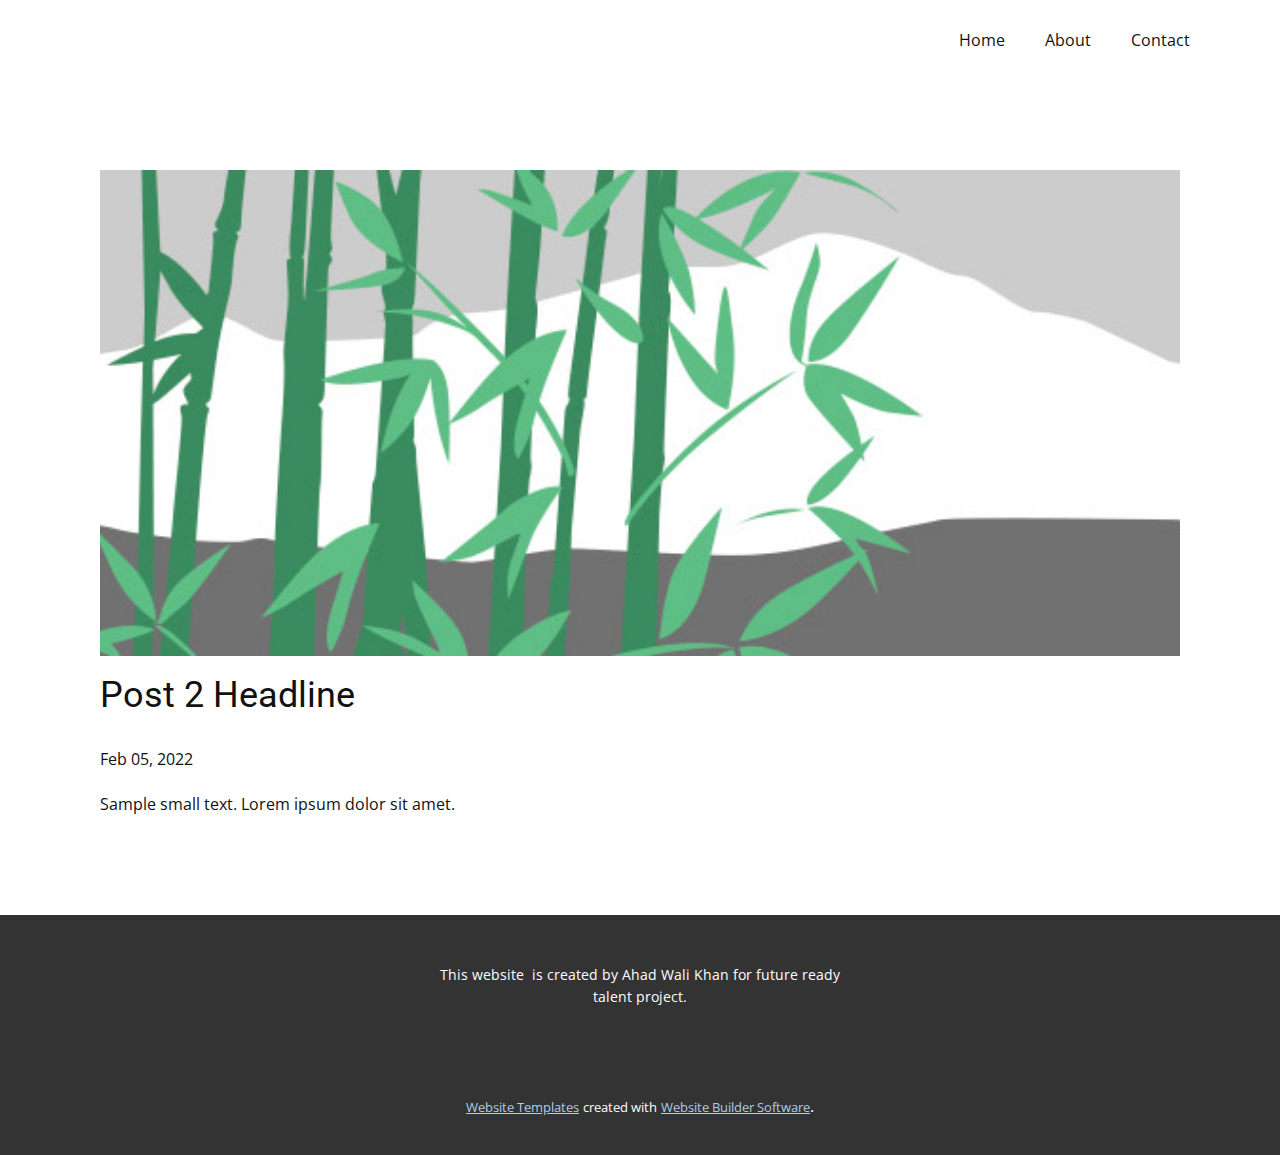
<file: blog/post-1.html>
<!doctype html>
<html style="font-size: 16px;"><head>
    <meta name="viewport" content="width=device-width, initial-scale=1.0">
    <meta charset="utf-8">
    <meta name="keywords" content="Post 1 Headline">
    <meta name="description" content="">
    <meta name="page_type" content="np-template-header-footer-from-plugin">
    <title>Post 2 Headline</title>
    <link rel="stylesheet" href="../nicepage.css" media="screen">
<link rel="stylesheet" href="../Post-Template.css" media="screen">
    <script class="u-script" type="text/javascript" src="../jquery.js" defer=""></script>
    <script class="u-script" type="text/javascript" src="../nicepage.js" defer=""></script>
    <meta name="generator" content="Nicepage 4.4.3, nicepage.com">
    <link id="u-theme-google-font" rel="stylesheet" href="https://fonts.googleapis.com/css?family=Roboto:100,100i,300,300i,400,400i,500,500i,700,700i,900,900i|Open+Sans:300,300i,400,400i,600,600i,700,700i,800,800i">
    
    
    <script type="application/ld+json">{
		"@context": "http://schema.org",
		"@type": "Organization",
		"name": ""
}</script>
    <meta name="theme-color" content="#478ac9">
  </head>
  <body class="u-body u-xl-mode"><header class="u-clearfix u-header u-header" id="sec-080c"><div class="u-clearfix u-sheet u-sheet-1">
        <nav class="u-menu u-menu-dropdown u-offcanvas u-menu-1">
          <div class="menu-collapse" style="font-size: 1rem; letter-spacing: 0px;">
            <a class="u-button-style u-custom-left-right-menu-spacing u-custom-padding-bottom u-custom-top-bottom-menu-spacing u-nav-link u-text-active-palette-1-base u-text-hover-palette-2-base" href="#">
              <svg class="u-svg-link" viewBox="0 0 24 24"><use xmlns:xlink="http://www.w3.org/1999/xlink" xlink:href="#menu-hamburger"></use></svg>
              <svg class="u-svg-content" version="1.1" id="menu-hamburger" viewBox="0 0 16 16" x="0px" y="0px" xmlns:xlink="http://www.w3.org/1999/xlink" xmlns="http://www.w3.org/2000/svg"><g><rect y="1" width="16" height="2"></rect><rect y="7" width="16" height="2"></rect><rect y="13" width="16" height="2"></rect>
</g></svg>
            </a>
          </div>
          <div class="u-nav-container">
            <ul class="u-nav u-unstyled u-nav-1"><li class="u-nav-item"><a class="u-button-style u-nav-link u-text-active-palette-1-base u-text-hover-palette-2-base" href="../Home.html" style="padding: 10px 20px;">Home</a>
</li><li class="u-nav-item"><a class="u-button-style u-nav-link u-text-active-palette-1-base u-text-hover-palette-2-base" href="../About.html" style="padding: 10px 20px;">About</a>
</li><li class="u-nav-item"><a class="u-button-style u-nav-link u-text-active-palette-1-base u-text-hover-palette-2-base" href="../Contact.html" style="padding: 10px 20px;">Contact</a>
</li></ul>
          </div>
          <div class="u-nav-container-collapse">
            <div class="u-black u-container-style u-inner-container-layout u-opacity u-opacity-95 u-sidenav">
              <div class="u-inner-container-layout u-sidenav-overflow">
                <div class="u-menu-close"></div>
                <ul class="u-align-center u-nav u-popupmenu-items u-unstyled u-nav-2"><li class="u-nav-item"><a class="u-button-style u-nav-link" href="../Home.html">Home</a>
</li><li class="u-nav-item"><a class="u-button-style u-nav-link" href="../About.html">About</a>
</li><li class="u-nav-item"><a class="u-button-style u-nav-link" href="../Contact.html">Contact</a>
</li></ul>
              </div>
            </div>
            <div class="u-black u-menu-overlay u-opacity u-opacity-70"></div>
          </div>
        </nav>
      </div></header>
    <section class="u-align-center u-clearfix u-section-1" id="sec-f193">
      <div class="u-clearfix u-sheet u-valign-middle-md u-valign-middle-sm u-valign-middle-xs u-sheet-1"><!--post_details--><!--post_details_options_json--><!--{"source":""}--><!--/post_details_options_json--><!--blog_post-->
        <div class="u-container-style u-expanded-width u-post-details u-post-details-1">
          <div class="u-container-layout u-valign-middle u-container-layout-1"><!--blog_post_image-->
            <img alt="" class="u-blog-control u-expanded-width u-image u-image-default u-image-1" src="[data-uri]"><!--/blog_post_image--><!--blog_post_header-->
            <h2 class="u-blog-control u-text u-text-1">Post 2 Headline</h2><!--/blog_post_header--><!--blog_post_metadata-->
            <div class="u-blog-control u-metadata u-metadata-1"><!--blog_post_metadata_date-->
              <span class="u-meta-date u-meta-icon">Feb 05, 2022</span><!--/blog_post_metadata_date--><!--blog_post_metadata_category-->
              <!--/blog_post_metadata_category--><!--blog_post_metadata_comments-->
              <!--/blog_post_metadata_comments-->
            </div><!--/blog_post_metadata--><!--blog_post_content-->
            <div class="u-align-justify u-blog-control u-post-content u-text u-text-2 fr-view">
  Sample small text. Lorem ipsum dolor sit amet.
  </div><!--/blog_post_content-->
          </div>
        </div><!--/blog_post--><!--/post_details-->
      </div>
    </section>
    
    
    <footer class="u-align-center u-clearfix u-footer u-grey-80 u-footer" id="sec-fc6d"><div class="u-clearfix u-sheet u-sheet-1">
        <p class="u-small-text u-text u-text-variant u-text-1">This website&nbsp; is created by Ahad Wali Khan for future ready talent project.<br>
        </p>
      </div></footer>
    <section class="u-backlink u-clearfix u-grey-80">
      <a class="u-link" href="https://nicepage.com/website-templates" target="_blank">
        <span>Website Templates</span>
      </a>
      <p class="u-text">
        <span>created with</span>
      </p>
      <a class="u-link" href="" target="_blank">
        <span>Website Builder Software</span>
      </a>. 
    </section>
  
</body></html>
</file>
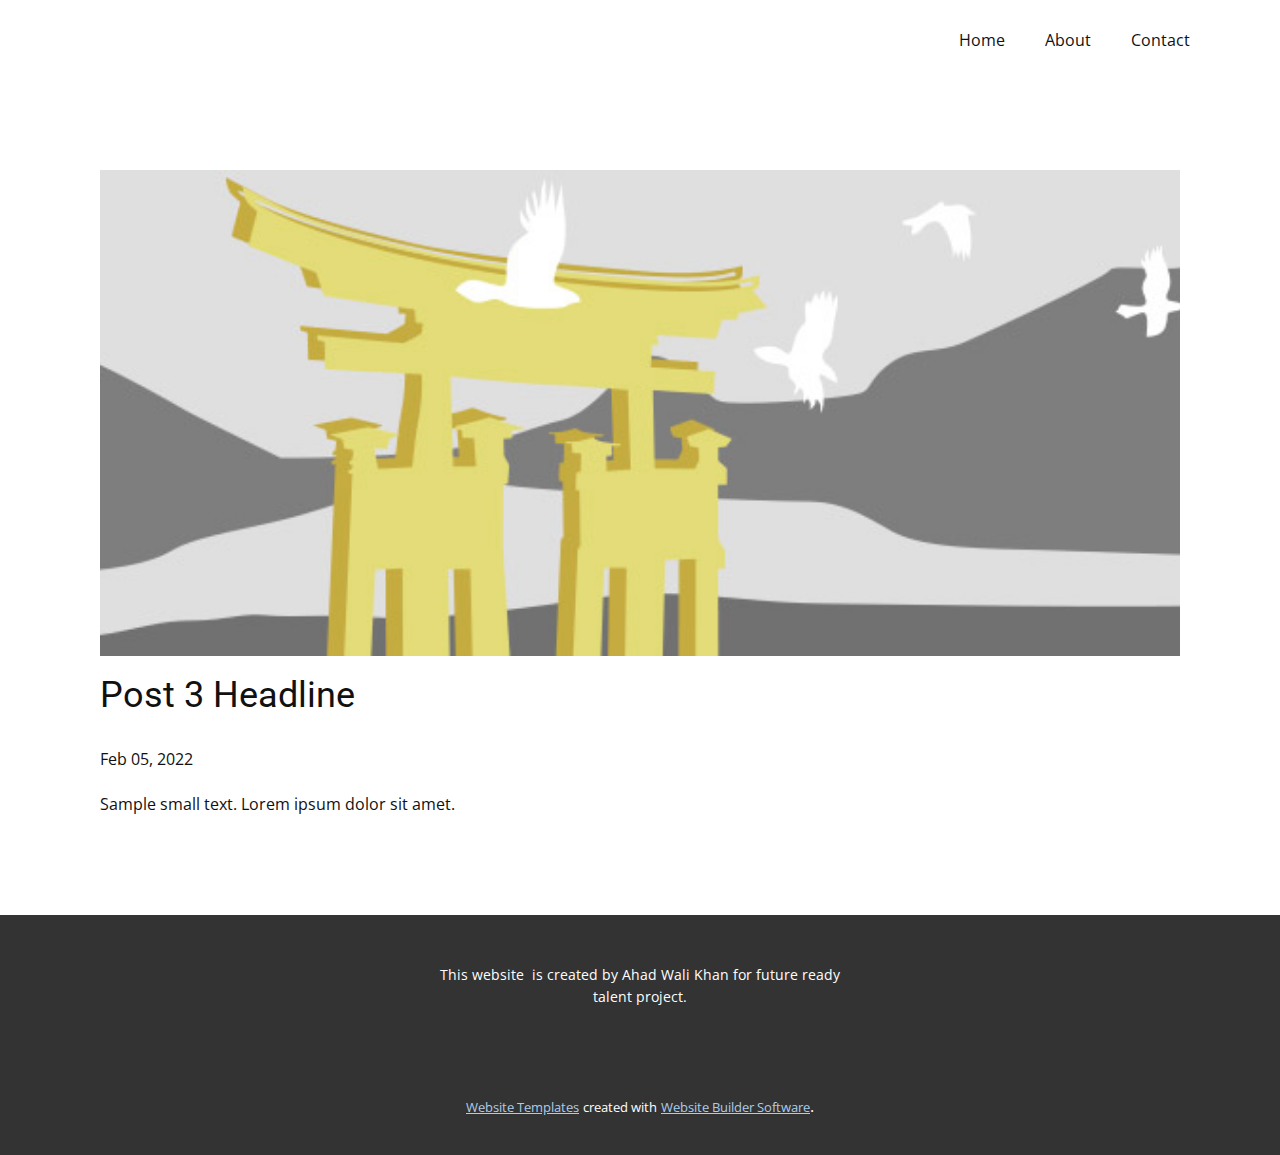
<file: blog/post-2.html>
<!doctype html>
<html style="font-size: 16px;"><head>
    <meta name="viewport" content="width=device-width, initial-scale=1.0">
    <meta charset="utf-8">
    <meta name="keywords" content="Post 1 Headline">
    <meta name="description" content="">
    <meta name="page_type" content="np-template-header-footer-from-plugin">
    <title>Post 3 Headline</title>
    <link rel="stylesheet" href="../nicepage.css" media="screen">
<link rel="stylesheet" href="../Post-Template.css" media="screen">
    <script class="u-script" type="text/javascript" src="../jquery.js" defer=""></script>
    <script class="u-script" type="text/javascript" src="../nicepage.js" defer=""></script>
    <meta name="generator" content="Nicepage 4.4.3, nicepage.com">
    <link id="u-theme-google-font" rel="stylesheet" href="https://fonts.googleapis.com/css?family=Roboto:100,100i,300,300i,400,400i,500,500i,700,700i,900,900i|Open+Sans:300,300i,400,400i,600,600i,700,700i,800,800i">
    
    
    <script type="application/ld+json">{
		"@context": "http://schema.org",
		"@type": "Organization",
		"name": ""
}</script>
    <meta name="theme-color" content="#478ac9">
  </head>
  <body class="u-body u-xl-mode"><header class="u-clearfix u-header u-header" id="sec-080c"><div class="u-clearfix u-sheet u-sheet-1">
        <nav class="u-menu u-menu-dropdown u-offcanvas u-menu-1">
          <div class="menu-collapse" style="font-size: 1rem; letter-spacing: 0px;">
            <a class="u-button-style u-custom-left-right-menu-spacing u-custom-padding-bottom u-custom-top-bottom-menu-spacing u-nav-link u-text-active-palette-1-base u-text-hover-palette-2-base" href="#">
              <svg class="u-svg-link" viewBox="0 0 24 24"><use xmlns:xlink="http://www.w3.org/1999/xlink" xlink:href="#menu-hamburger"></use></svg>
              <svg class="u-svg-content" version="1.1" id="menu-hamburger" viewBox="0 0 16 16" x="0px" y="0px" xmlns:xlink="http://www.w3.org/1999/xlink" xmlns="http://www.w3.org/2000/svg"><g><rect y="1" width="16" height="2"></rect><rect y="7" width="16" height="2"></rect><rect y="13" width="16" height="2"></rect>
</g></svg>
            </a>
          </div>
          <div class="u-nav-container">
            <ul class="u-nav u-unstyled u-nav-1"><li class="u-nav-item"><a class="u-button-style u-nav-link u-text-active-palette-1-base u-text-hover-palette-2-base" href="../Home.html" style="padding: 10px 20px;">Home</a>
</li><li class="u-nav-item"><a class="u-button-style u-nav-link u-text-active-palette-1-base u-text-hover-palette-2-base" href="../About.html" style="padding: 10px 20px;">About</a>
</li><li class="u-nav-item"><a class="u-button-style u-nav-link u-text-active-palette-1-base u-text-hover-palette-2-base" href="../Contact.html" style="padding: 10px 20px;">Contact</a>
</li></ul>
          </div>
          <div class="u-nav-container-collapse">
            <div class="u-black u-container-style u-inner-container-layout u-opacity u-opacity-95 u-sidenav">
              <div class="u-inner-container-layout u-sidenav-overflow">
                <div class="u-menu-close"></div>
                <ul class="u-align-center u-nav u-popupmenu-items u-unstyled u-nav-2"><li class="u-nav-item"><a class="u-button-style u-nav-link" href="../Home.html">Home</a>
</li><li class="u-nav-item"><a class="u-button-style u-nav-link" href="../About.html">About</a>
</li><li class="u-nav-item"><a class="u-button-style u-nav-link" href="../Contact.html">Contact</a>
</li></ul>
              </div>
            </div>
            <div class="u-black u-menu-overlay u-opacity u-opacity-70"></div>
          </div>
        </nav>
      </div></header>
    <section class="u-align-center u-clearfix u-section-1" id="sec-f193">
      <div class="u-clearfix u-sheet u-valign-middle-md u-valign-middle-sm u-valign-middle-xs u-sheet-1"><!--post_details--><!--post_details_options_json--><!--{"source":""}--><!--/post_details_options_json--><!--blog_post-->
        <div class="u-container-style u-expanded-width u-post-details u-post-details-1">
          <div class="u-container-layout u-valign-middle u-container-layout-1"><!--blog_post_image-->
            <img alt="" class="u-blog-control u-expanded-width u-image u-image-default u-image-1" src="[data-uri]"><!--/blog_post_image--><!--blog_post_header-->
            <h2 class="u-blog-control u-text u-text-1">Post 3 Headline</h2><!--/blog_post_header--><!--blog_post_metadata-->
            <div class="u-blog-control u-metadata u-metadata-1"><!--blog_post_metadata_date-->
              <span class="u-meta-date u-meta-icon">Feb 05, 2022</span><!--/blog_post_metadata_date--><!--blog_post_metadata_category-->
              <!--/blog_post_metadata_category--><!--blog_post_metadata_comments-->
              <!--/blog_post_metadata_comments-->
            </div><!--/blog_post_metadata--><!--blog_post_content-->
            <div class="u-align-justify u-blog-control u-post-content u-text u-text-2 fr-view">
  Sample small text. Lorem ipsum dolor sit amet.
  </div><!--/blog_post_content-->
          </div>
        </div><!--/blog_post--><!--/post_details-->
      </div>
    </section>
    
    
    <footer class="u-align-center u-clearfix u-footer u-grey-80 u-footer" id="sec-fc6d"><div class="u-clearfix u-sheet u-sheet-1">
        <p class="u-small-text u-text u-text-variant u-text-1">This website&nbsp; is created by Ahad Wali Khan for future ready talent project.<br>
        </p>
      </div></footer>
    <section class="u-backlink u-clearfix u-grey-80">
      <a class="u-link" href="https://nicepage.com/website-templates" target="_blank">
        <span>Website Templates</span>
      </a>
      <p class="u-text">
        <span>created with</span>
      </p>
      <a class="u-link" href="" target="_blank">
        <span>Website Builder Software</span>
      </a>. 
    </section>
  
</body></html>
</file>
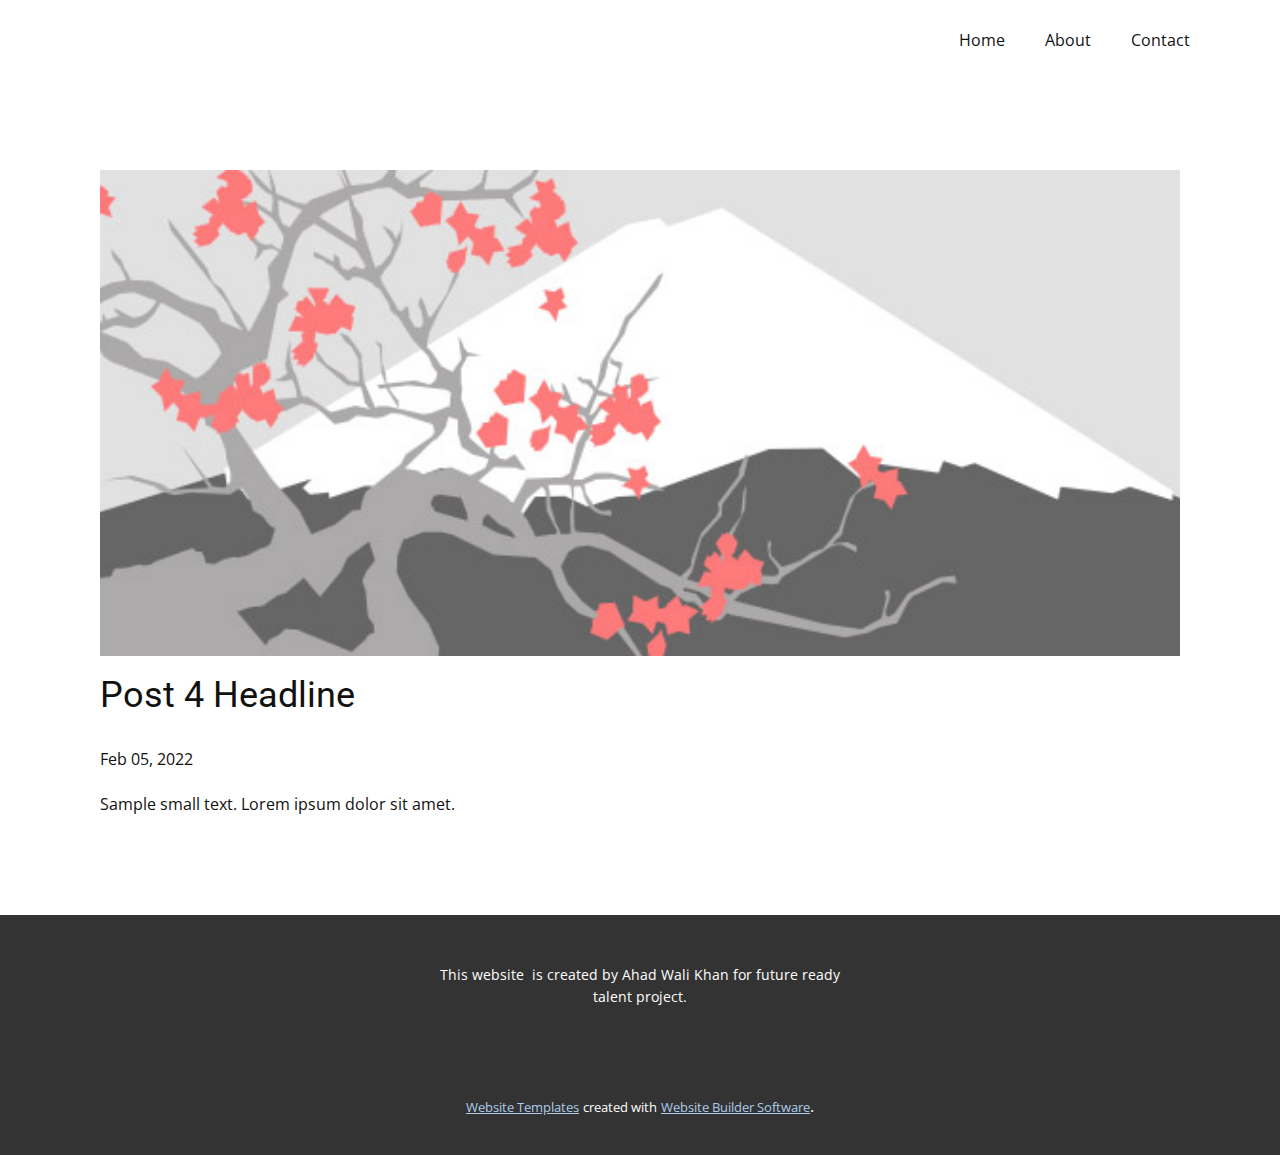
<file: blog/post-3.html>
<!doctype html>
<html style="font-size: 16px;"><head>
    <meta name="viewport" content="width=device-width, initial-scale=1.0">
    <meta charset="utf-8">
    <meta name="keywords" content="Post 1 Headline">
    <meta name="description" content="">
    <meta name="page_type" content="np-template-header-footer-from-plugin">
    <title>Post 4 Headline</title>
    <link rel="stylesheet" href="../nicepage.css" media="screen">
<link rel="stylesheet" href="../Post-Template.css" media="screen">
    <script class="u-script" type="text/javascript" src="../jquery.js" defer=""></script>
    <script class="u-script" type="text/javascript" src="../nicepage.js" defer=""></script>
    <meta name="generator" content="Nicepage 4.4.3, nicepage.com">
    <link id="u-theme-google-font" rel="stylesheet" href="https://fonts.googleapis.com/css?family=Roboto:100,100i,300,300i,400,400i,500,500i,700,700i,900,900i|Open+Sans:300,300i,400,400i,600,600i,700,700i,800,800i">
    
    
    <script type="application/ld+json">{
		"@context": "http://schema.org",
		"@type": "Organization",
		"name": ""
}</script>
    <meta name="theme-color" content="#478ac9">
  </head>
  <body class="u-body u-xl-mode"><header class="u-clearfix u-header u-header" id="sec-080c"><div class="u-clearfix u-sheet u-sheet-1">
        <nav class="u-menu u-menu-dropdown u-offcanvas u-menu-1">
          <div class="menu-collapse" style="font-size: 1rem; letter-spacing: 0px;">
            <a class="u-button-style u-custom-left-right-menu-spacing u-custom-padding-bottom u-custom-top-bottom-menu-spacing u-nav-link u-text-active-palette-1-base u-text-hover-palette-2-base" href="#">
              <svg class="u-svg-link" viewBox="0 0 24 24"><use xmlns:xlink="http://www.w3.org/1999/xlink" xlink:href="#menu-hamburger"></use></svg>
              <svg class="u-svg-content" version="1.1" id="menu-hamburger" viewBox="0 0 16 16" x="0px" y="0px" xmlns:xlink="http://www.w3.org/1999/xlink" xmlns="http://www.w3.org/2000/svg"><g><rect y="1" width="16" height="2"></rect><rect y="7" width="16" height="2"></rect><rect y="13" width="16" height="2"></rect>
</g></svg>
            </a>
          </div>
          <div class="u-nav-container">
            <ul class="u-nav u-unstyled u-nav-1"><li class="u-nav-item"><a class="u-button-style u-nav-link u-text-active-palette-1-base u-text-hover-palette-2-base" href="../Home.html" style="padding: 10px 20px;">Home</a>
</li><li class="u-nav-item"><a class="u-button-style u-nav-link u-text-active-palette-1-base u-text-hover-palette-2-base" href="../About.html" style="padding: 10px 20px;">About</a>
</li><li class="u-nav-item"><a class="u-button-style u-nav-link u-text-active-palette-1-base u-text-hover-palette-2-base" href="../Contact.html" style="padding: 10px 20px;">Contact</a>
</li></ul>
          </div>
          <div class="u-nav-container-collapse">
            <div class="u-black u-container-style u-inner-container-layout u-opacity u-opacity-95 u-sidenav">
              <div class="u-inner-container-layout u-sidenav-overflow">
                <div class="u-menu-close"></div>
                <ul class="u-align-center u-nav u-popupmenu-items u-unstyled u-nav-2"><li class="u-nav-item"><a class="u-button-style u-nav-link" href="../Home.html">Home</a>
</li><li class="u-nav-item"><a class="u-button-style u-nav-link" href="../About.html">About</a>
</li><li class="u-nav-item"><a class="u-button-style u-nav-link" href="../Contact.html">Contact</a>
</li></ul>
              </div>
            </div>
            <div class="u-black u-menu-overlay u-opacity u-opacity-70"></div>
          </div>
        </nav>
      </div></header>
    <section class="u-align-center u-clearfix u-section-1" id="sec-f193">
      <div class="u-clearfix u-sheet u-valign-middle-md u-valign-middle-sm u-valign-middle-xs u-sheet-1"><!--post_details--><!--post_details_options_json--><!--{"source":""}--><!--/post_details_options_json--><!--blog_post-->
        <div class="u-container-style u-expanded-width u-post-details u-post-details-1">
          <div class="u-container-layout u-valign-middle u-container-layout-1"><!--blog_post_image-->
            <img alt="" class="u-blog-control u-expanded-width u-image u-image-default u-image-1" src="[data-uri]"><!--/blog_post_image--><!--blog_post_header-->
            <h2 class="u-blog-control u-text u-text-1">Post 4 Headline</h2><!--/blog_post_header--><!--blog_post_metadata-->
            <div class="u-blog-control u-metadata u-metadata-1"><!--blog_post_metadata_date-->
              <span class="u-meta-date u-meta-icon">Feb 05, 2022</span><!--/blog_post_metadata_date--><!--blog_post_metadata_category-->
              <!--/blog_post_metadata_category--><!--blog_post_metadata_comments-->
              <!--/blog_post_metadata_comments-->
            </div><!--/blog_post_metadata--><!--blog_post_content-->
            <div class="u-align-justify u-blog-control u-post-content u-text u-text-2 fr-view">
  Sample small text. Lorem ipsum dolor sit amet.
  </div><!--/blog_post_content-->
          </div>
        </div><!--/blog_post--><!--/post_details-->
      </div>
    </section>
    
    
    <footer class="u-align-center u-clearfix u-footer u-grey-80 u-footer" id="sec-fc6d"><div class="u-clearfix u-sheet u-sheet-1">
        <p class="u-small-text u-text u-text-variant u-text-1">This website&nbsp; is created by Ahad Wali Khan for future ready talent project.<br>
        </p>
      </div></footer>
    <section class="u-backlink u-clearfix u-grey-80">
      <a class="u-link" href="https://nicepage.com/website-templates" target="_blank">
        <span>Website Templates</span>
      </a>
      <p class="u-text">
        <span>created with</span>
      </p>
      <a class="u-link" href="" target="_blank">
        <span>Website Builder Software</span>
      </a>. 
    </section>
  
</body></html>
</file>
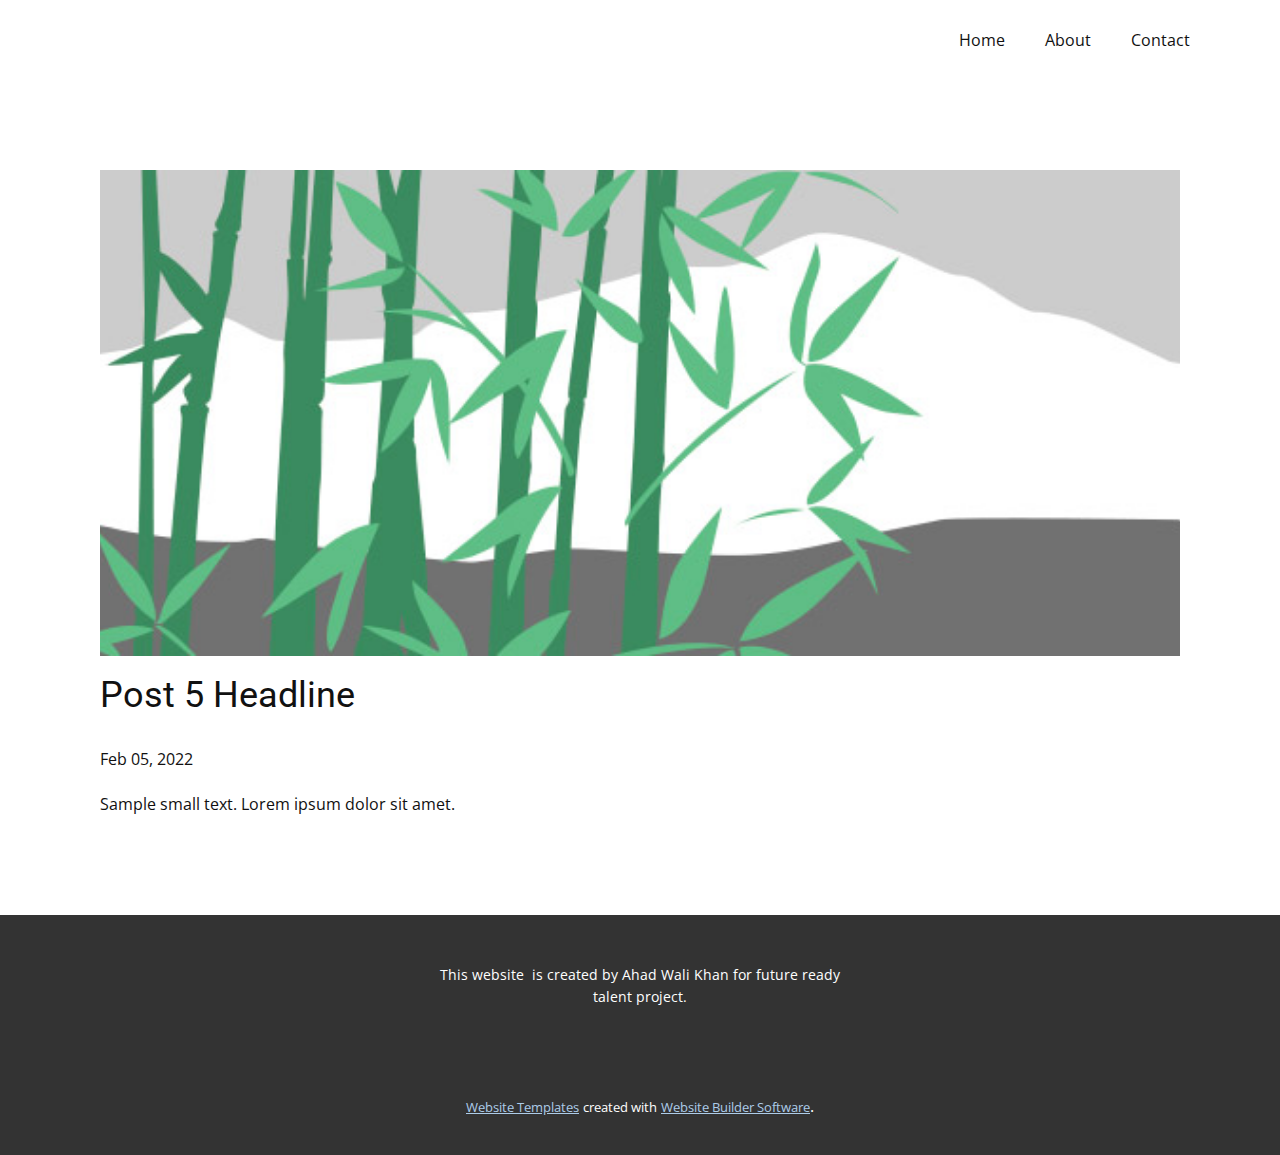
<file: blog/post-4.html>
<!doctype html>
<html style="font-size: 16px;"><head>
    <meta name="viewport" content="width=device-width, initial-scale=1.0">
    <meta charset="utf-8">
    <meta name="keywords" content="Post 1 Headline">
    <meta name="description" content="">
    <meta name="page_type" content="np-template-header-footer-from-plugin">
    <title>Post 5 Headline</title>
    <link rel="stylesheet" href="../nicepage.css" media="screen">
<link rel="stylesheet" href="../Post-Template.css" media="screen">
    <script class="u-script" type="text/javascript" src="../jquery.js" defer=""></script>
    <script class="u-script" type="text/javascript" src="../nicepage.js" defer=""></script>
    <meta name="generator" content="Nicepage 4.4.3, nicepage.com">
    <link id="u-theme-google-font" rel="stylesheet" href="https://fonts.googleapis.com/css?family=Roboto:100,100i,300,300i,400,400i,500,500i,700,700i,900,900i|Open+Sans:300,300i,400,400i,600,600i,700,700i,800,800i">
    
    
    <script type="application/ld+json">{
		"@context": "http://schema.org",
		"@type": "Organization",
		"name": ""
}</script>
    <meta name="theme-color" content="#478ac9">
  </head>
  <body class="u-body u-xl-mode"><header class="u-clearfix u-header u-header" id="sec-080c"><div class="u-clearfix u-sheet u-sheet-1">
        <nav class="u-menu u-menu-dropdown u-offcanvas u-menu-1">
          <div class="menu-collapse" style="font-size: 1rem; letter-spacing: 0px;">
            <a class="u-button-style u-custom-left-right-menu-spacing u-custom-padding-bottom u-custom-top-bottom-menu-spacing u-nav-link u-text-active-palette-1-base u-text-hover-palette-2-base" href="#">
              <svg class="u-svg-link" viewBox="0 0 24 24"><use xmlns:xlink="http://www.w3.org/1999/xlink" xlink:href="#menu-hamburger"></use></svg>
              <svg class="u-svg-content" version="1.1" id="menu-hamburger" viewBox="0 0 16 16" x="0px" y="0px" xmlns:xlink="http://www.w3.org/1999/xlink" xmlns="http://www.w3.org/2000/svg"><g><rect y="1" width="16" height="2"></rect><rect y="7" width="16" height="2"></rect><rect y="13" width="16" height="2"></rect>
</g></svg>
            </a>
          </div>
          <div class="u-nav-container">
            <ul class="u-nav u-unstyled u-nav-1"><li class="u-nav-item"><a class="u-button-style u-nav-link u-text-active-palette-1-base u-text-hover-palette-2-base" href="../Home.html" style="padding: 10px 20px;">Home</a>
</li><li class="u-nav-item"><a class="u-button-style u-nav-link u-text-active-palette-1-base u-text-hover-palette-2-base" href="../About.html" style="padding: 10px 20px;">About</a>
</li><li class="u-nav-item"><a class="u-button-style u-nav-link u-text-active-palette-1-base u-text-hover-palette-2-base" href="../Contact.html" style="padding: 10px 20px;">Contact</a>
</li></ul>
          </div>
          <div class="u-nav-container-collapse">
            <div class="u-black u-container-style u-inner-container-layout u-opacity u-opacity-95 u-sidenav">
              <div class="u-inner-container-layout u-sidenav-overflow">
                <div class="u-menu-close"></div>
                <ul class="u-align-center u-nav u-popupmenu-items u-unstyled u-nav-2"><li class="u-nav-item"><a class="u-button-style u-nav-link" href="../Home.html">Home</a>
</li><li class="u-nav-item"><a class="u-button-style u-nav-link" href="../About.html">About</a>
</li><li class="u-nav-item"><a class="u-button-style u-nav-link" href="../Contact.html">Contact</a>
</li></ul>
              </div>
            </div>
            <div class="u-black u-menu-overlay u-opacity u-opacity-70"></div>
          </div>
        </nav>
      </div></header>
    <section class="u-align-center u-clearfix u-section-1" id="sec-f193">
      <div class="u-clearfix u-sheet u-valign-middle-md u-valign-middle-sm u-valign-middle-xs u-sheet-1"><!--post_details--><!--post_details_options_json--><!--{"source":""}--><!--/post_details_options_json--><!--blog_post-->
        <div class="u-container-style u-expanded-width u-post-details u-post-details-1">
          <div class="u-container-layout u-valign-middle u-container-layout-1"><!--blog_post_image-->
            <img alt="" class="u-blog-control u-expanded-width u-image u-image-default u-image-1" src="[data-uri]"><!--/blog_post_image--><!--blog_post_header-->
            <h2 class="u-blog-control u-text u-text-1">Post 5 Headline</h2><!--/blog_post_header--><!--blog_post_metadata-->
            <div class="u-blog-control u-metadata u-metadata-1"><!--blog_post_metadata_date-->
              <span class="u-meta-date u-meta-icon">Feb 05, 2022</span><!--/blog_post_metadata_date--><!--blog_post_metadata_category-->
              <!--/blog_post_metadata_category--><!--blog_post_metadata_comments-->
              <!--/blog_post_metadata_comments-->
            </div><!--/blog_post_metadata--><!--blog_post_content-->
            <div class="u-align-justify u-blog-control u-post-content u-text u-text-2 fr-view">
  Sample small text. Lorem ipsum dolor sit amet.
  </div><!--/blog_post_content-->
          </div>
        </div><!--/blog_post--><!--/post_details-->
      </div>
    </section>
    
    
    <footer class="u-align-center u-clearfix u-footer u-grey-80 u-footer" id="sec-fc6d"><div class="u-clearfix u-sheet u-sheet-1">
        <p class="u-small-text u-text u-text-variant u-text-1">This website&nbsp; is created by Ahad Wali Khan for future ready talent project.<br>
        </p>
      </div></footer>
    <section class="u-backlink u-clearfix u-grey-80">
      <a class="u-link" href="https://nicepage.com/website-templates" target="_blank">
        <span>Website Templates</span>
      </a>
      <p class="u-text">
        <span>created with</span>
      </p>
      <a class="u-link" href="" target="_blank">
        <span>Website Builder Software</span>
      </a>. 
    </section>
  
</body></html>
</file>
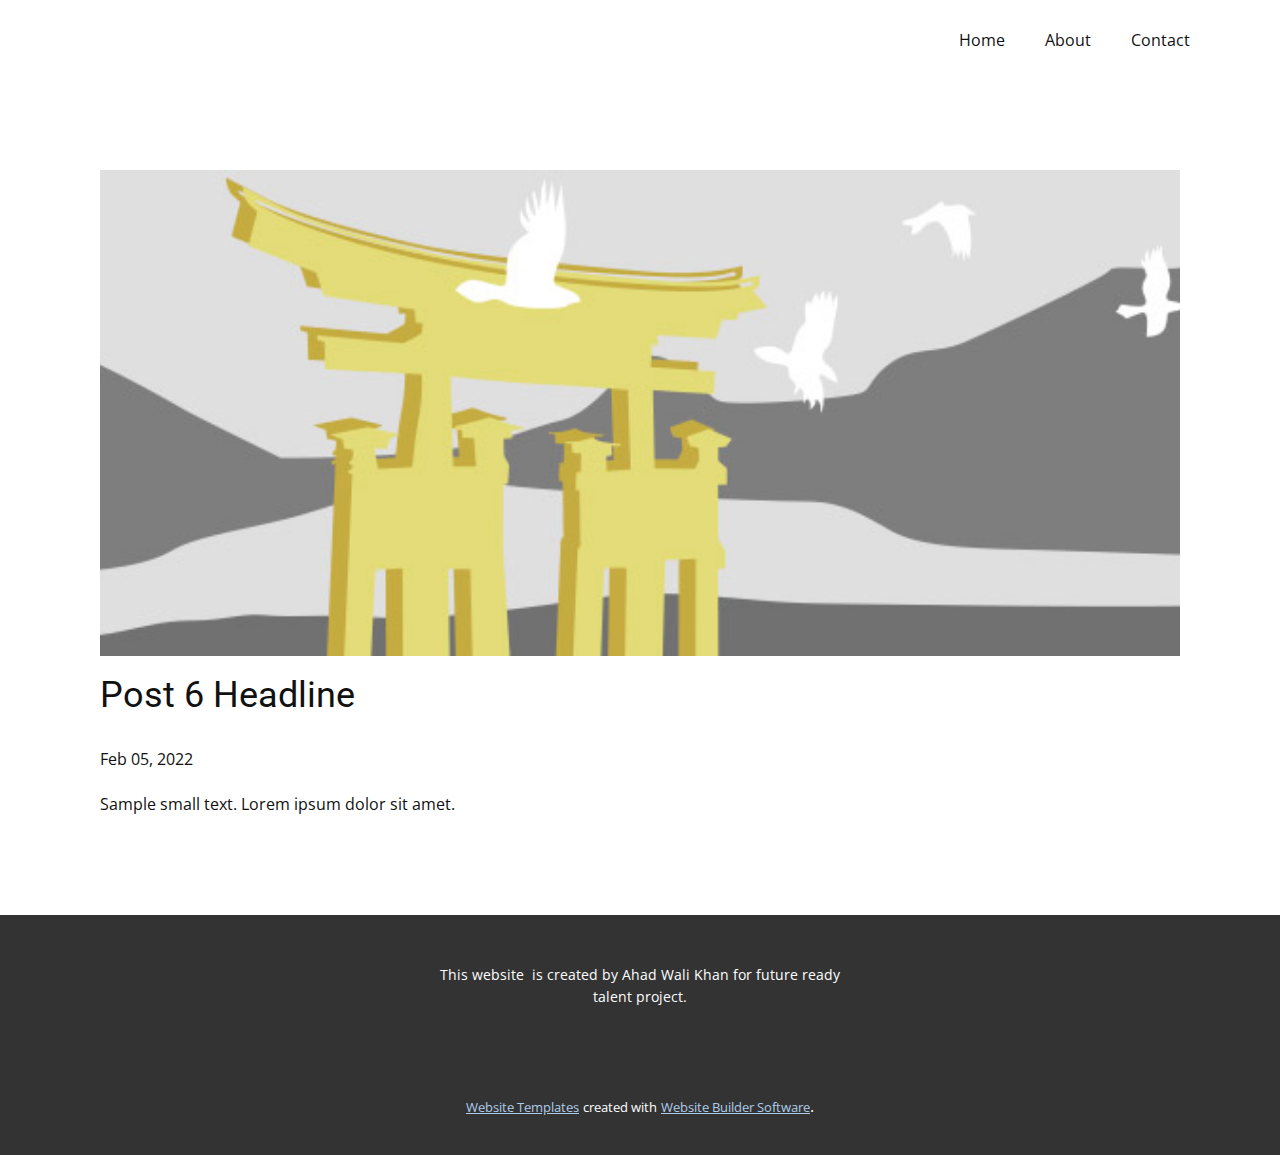
<file: blog/post-5.html>
<!doctype html>
<html style="font-size: 16px;"><head>
    <meta name="viewport" content="width=device-width, initial-scale=1.0">
    <meta charset="utf-8">
    <meta name="keywords" content="Post 1 Headline">
    <meta name="description" content="">
    <meta name="page_type" content="np-template-header-footer-from-plugin">
    <title>Post 6 Headline</title>
    <link rel="stylesheet" href="../nicepage.css" media="screen">
<link rel="stylesheet" href="../Post-Template.css" media="screen">
    <script class="u-script" type="text/javascript" src="../jquery.js" defer=""></script>
    <script class="u-script" type="text/javascript" src="../nicepage.js" defer=""></script>
    <meta name="generator" content="Nicepage 4.4.3, nicepage.com">
    <link id="u-theme-google-font" rel="stylesheet" href="https://fonts.googleapis.com/css?family=Roboto:100,100i,300,300i,400,400i,500,500i,700,700i,900,900i|Open+Sans:300,300i,400,400i,600,600i,700,700i,800,800i">
    
    
    <script type="application/ld+json">{
		"@context": "http://schema.org",
		"@type": "Organization",
		"name": ""
}</script>
    <meta name="theme-color" content="#478ac9">
  </head>
  <body class="u-body u-xl-mode"><header class="u-clearfix u-header u-header" id="sec-080c"><div class="u-clearfix u-sheet u-sheet-1">
        <nav class="u-menu u-menu-dropdown u-offcanvas u-menu-1">
          <div class="menu-collapse" style="font-size: 1rem; letter-spacing: 0px;">
            <a class="u-button-style u-custom-left-right-menu-spacing u-custom-padding-bottom u-custom-top-bottom-menu-spacing u-nav-link u-text-active-palette-1-base u-text-hover-palette-2-base" href="#">
              <svg class="u-svg-link" viewBox="0 0 24 24"><use xmlns:xlink="http://www.w3.org/1999/xlink" xlink:href="#menu-hamburger"></use></svg>
              <svg class="u-svg-content" version="1.1" id="menu-hamburger" viewBox="0 0 16 16" x="0px" y="0px" xmlns:xlink="http://www.w3.org/1999/xlink" xmlns="http://www.w3.org/2000/svg"><g><rect y="1" width="16" height="2"></rect><rect y="7" width="16" height="2"></rect><rect y="13" width="16" height="2"></rect>
</g></svg>
            </a>
          </div>
          <div class="u-nav-container">
            <ul class="u-nav u-unstyled u-nav-1"><li class="u-nav-item"><a class="u-button-style u-nav-link u-text-active-palette-1-base u-text-hover-palette-2-base" href="../Home.html" style="padding: 10px 20px;">Home</a>
</li><li class="u-nav-item"><a class="u-button-style u-nav-link u-text-active-palette-1-base u-text-hover-palette-2-base" href="../About.html" style="padding: 10px 20px;">About</a>
</li><li class="u-nav-item"><a class="u-button-style u-nav-link u-text-active-palette-1-base u-text-hover-palette-2-base" href="../Contact.html" style="padding: 10px 20px;">Contact</a>
</li></ul>
          </div>
          <div class="u-nav-container-collapse">
            <div class="u-black u-container-style u-inner-container-layout u-opacity u-opacity-95 u-sidenav">
              <div class="u-inner-container-layout u-sidenav-overflow">
                <div class="u-menu-close"></div>
                <ul class="u-align-center u-nav u-popupmenu-items u-unstyled u-nav-2"><li class="u-nav-item"><a class="u-button-style u-nav-link" href="../Home.html">Home</a>
</li><li class="u-nav-item"><a class="u-button-style u-nav-link" href="../About.html">About</a>
</li><li class="u-nav-item"><a class="u-button-style u-nav-link" href="../Contact.html">Contact</a>
</li></ul>
              </div>
            </div>
            <div class="u-black u-menu-overlay u-opacity u-opacity-70"></div>
          </div>
        </nav>
      </div></header>
    <section class="u-align-center u-clearfix u-section-1" id="sec-f193">
      <div class="u-clearfix u-sheet u-valign-middle-md u-valign-middle-sm u-valign-middle-xs u-sheet-1"><!--post_details--><!--post_details_options_json--><!--{"source":""}--><!--/post_details_options_json--><!--blog_post-->
        <div class="u-container-style u-expanded-width u-post-details u-post-details-1">
          <div class="u-container-layout u-valign-middle u-container-layout-1"><!--blog_post_image-->
            <img alt="" class="u-blog-control u-expanded-width u-image u-image-default u-image-1" src="[data-uri]"><!--/blog_post_image--><!--blog_post_header-->
            <h2 class="u-blog-control u-text u-text-1">Post 6 Headline</h2><!--/blog_post_header--><!--blog_post_metadata-->
            <div class="u-blog-control u-metadata u-metadata-1"><!--blog_post_metadata_date-->
              <span class="u-meta-date u-meta-icon">Feb 05, 2022</span><!--/blog_post_metadata_date--><!--blog_post_metadata_category-->
              <!--/blog_post_metadata_category--><!--blog_post_metadata_comments-->
              <!--/blog_post_metadata_comments-->
            </div><!--/blog_post_metadata--><!--blog_post_content-->
            <div class="u-align-justify u-blog-control u-post-content u-text u-text-2 fr-view">
  Sample small text. Lorem ipsum dolor sit amet.
  </div><!--/blog_post_content-->
          </div>
        </div><!--/blog_post--><!--/post_details-->
      </div>
    </section>
    
    
    <footer class="u-align-center u-clearfix u-footer u-grey-80 u-footer" id="sec-fc6d"><div class="u-clearfix u-sheet u-sheet-1">
        <p class="u-small-text u-text u-text-variant u-text-1">This website&nbsp; is created by Ahad Wali Khan for future ready talent project.<br>
        </p>
      </div></footer>
    <section class="u-backlink u-clearfix u-grey-80">
      <a class="u-link" href="https://nicepage.com/website-templates" target="_blank">
        <span>Website Templates</span>
      </a>
      <p class="u-text">
        <span>created with</span>
      </p>
      <a class="u-link" href="" target="_blank">
        <span>Website Builder Software</span>
      </a>. 
    </section>
  
</body></html>
</file>
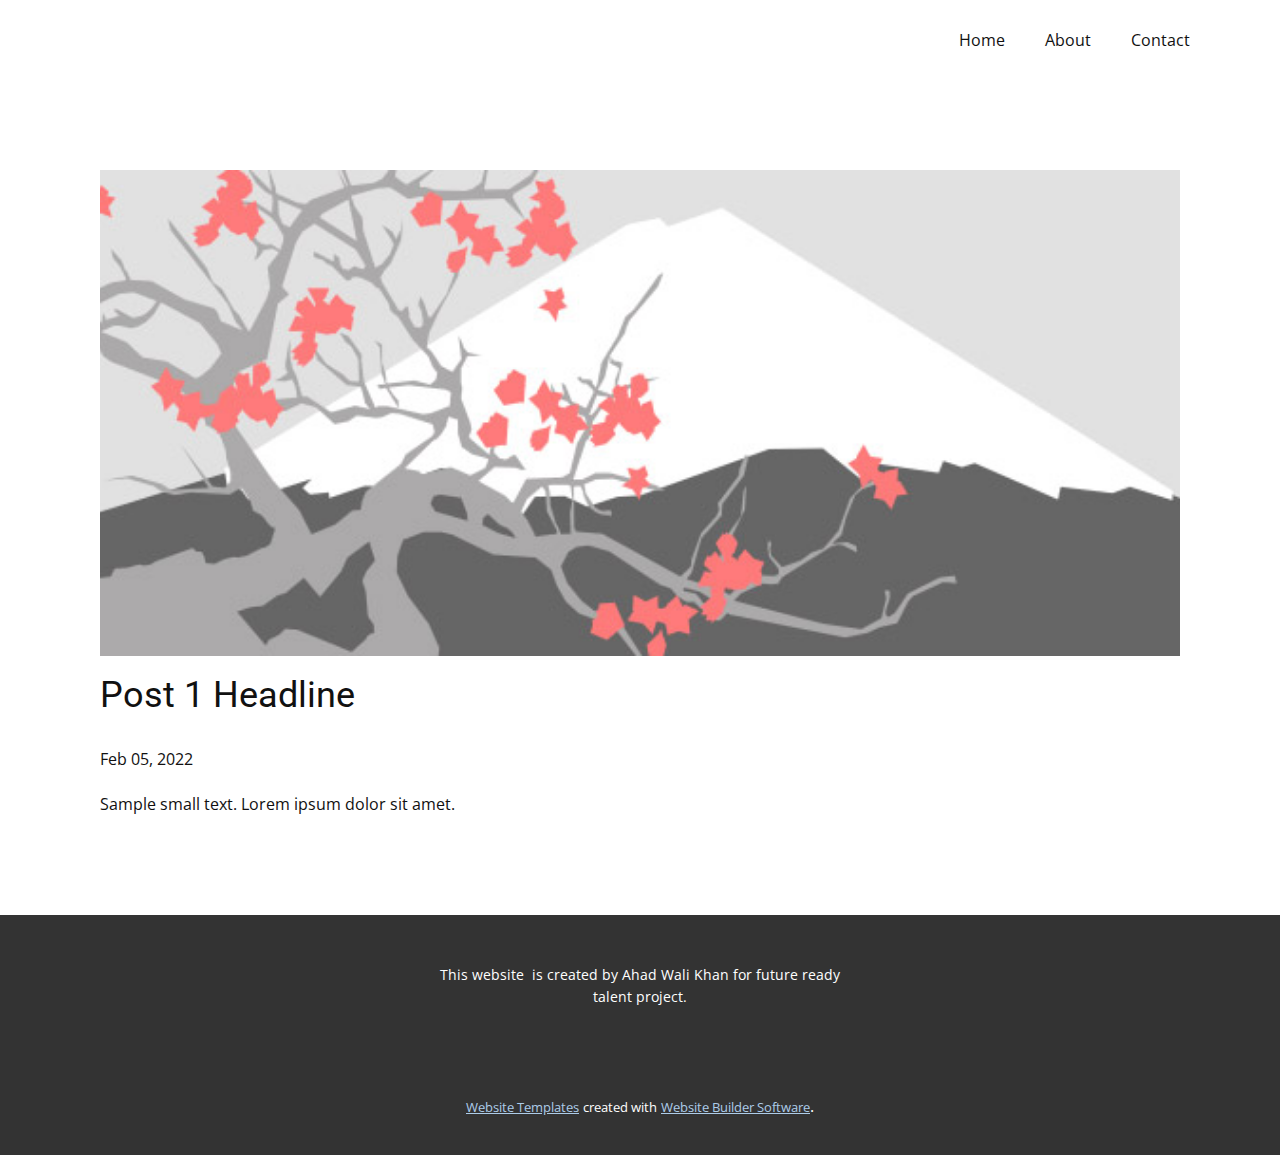
<file: blog/post.html>
<!doctype html>
<html style="font-size: 16px;"><head>
    <meta name="viewport" content="width=device-width, initial-scale=1.0">
    <meta charset="utf-8">
    <meta name="keywords" content="Post 1 Headline">
    <meta name="description" content="">
    <meta name="page_type" content="np-template-header-footer-from-plugin">
    <title>Post 1 Headline</title>
    <link rel="stylesheet" href="../nicepage.css" media="screen">
<link rel="stylesheet" href="../Post-Template.css" media="screen">
    <script class="u-script" type="text/javascript" src="../jquery.js" defer=""></script>
    <script class="u-script" type="text/javascript" src="../nicepage.js" defer=""></script>
    <meta name="generator" content="Nicepage 4.4.3, nicepage.com">
    <link id="u-theme-google-font" rel="stylesheet" href="https://fonts.googleapis.com/css?family=Roboto:100,100i,300,300i,400,400i,500,500i,700,700i,900,900i|Open+Sans:300,300i,400,400i,600,600i,700,700i,800,800i">
    
    
    <script type="application/ld+json">{
		"@context": "http://schema.org",
		"@type": "Organization",
		"name": ""
}</script>
    <meta name="theme-color" content="#478ac9">
  </head>
  <body class="u-body u-xl-mode"><header class="u-clearfix u-header u-header" id="sec-080c"><div class="u-clearfix u-sheet u-sheet-1">
        <nav class="u-menu u-menu-dropdown u-offcanvas u-menu-1">
          <div class="menu-collapse" style="font-size: 1rem; letter-spacing: 0px;">
            <a class="u-button-style u-custom-left-right-menu-spacing u-custom-padding-bottom u-custom-top-bottom-menu-spacing u-nav-link u-text-active-palette-1-base u-text-hover-palette-2-base" href="#">
              <svg class="u-svg-link" viewBox="0 0 24 24"><use xmlns:xlink="http://www.w3.org/1999/xlink" xlink:href="#menu-hamburger"></use></svg>
              <svg class="u-svg-content" version="1.1" id="menu-hamburger" viewBox="0 0 16 16" x="0px" y="0px" xmlns:xlink="http://www.w3.org/1999/xlink" xmlns="http://www.w3.org/2000/svg"><g><rect y="1" width="16" height="2"></rect><rect y="7" width="16" height="2"></rect><rect y="13" width="16" height="2"></rect>
</g></svg>
            </a>
          </div>
          <div class="u-nav-container">
            <ul class="u-nav u-unstyled u-nav-1"><li class="u-nav-item"><a class="u-button-style u-nav-link u-text-active-palette-1-base u-text-hover-palette-2-base" href="../Home.html" style="padding: 10px 20px;">Home</a>
</li><li class="u-nav-item"><a class="u-button-style u-nav-link u-text-active-palette-1-base u-text-hover-palette-2-base" href="../About.html" style="padding: 10px 20px;">About</a>
</li><li class="u-nav-item"><a class="u-button-style u-nav-link u-text-active-palette-1-base u-text-hover-palette-2-base" href="../Contact.html" style="padding: 10px 20px;">Contact</a>
</li></ul>
          </div>
          <div class="u-nav-container-collapse">
            <div class="u-black u-container-style u-inner-container-layout u-opacity u-opacity-95 u-sidenav">
              <div class="u-inner-container-layout u-sidenav-overflow">
                <div class="u-menu-close"></div>
                <ul class="u-align-center u-nav u-popupmenu-items u-unstyled u-nav-2"><li class="u-nav-item"><a class="u-button-style u-nav-link" href="../Home.html">Home</a>
</li><li class="u-nav-item"><a class="u-button-style u-nav-link" href="../About.html">About</a>
</li><li class="u-nav-item"><a class="u-button-style u-nav-link" href="../Contact.html">Contact</a>
</li></ul>
              </div>
            </div>
            <div class="u-black u-menu-overlay u-opacity u-opacity-70"></div>
          </div>
        </nav>
      </div></header>
    <section class="u-align-center u-clearfix u-section-1" id="sec-f193">
      <div class="u-clearfix u-sheet u-valign-middle-md u-valign-middle-sm u-valign-middle-xs u-sheet-1"><!--post_details--><!--post_details_options_json--><!--{"source":""}--><!--/post_details_options_json--><!--blog_post-->
        <div class="u-container-style u-expanded-width u-post-details u-post-details-1">
          <div class="u-container-layout u-valign-middle u-container-layout-1"><!--blog_post_image-->
            <img alt="" class="u-blog-control u-expanded-width u-image u-image-default u-image-1" src="[data-uri]"><!--/blog_post_image--><!--blog_post_header-->
            <h2 class="u-blog-control u-text u-text-1">Post 1 Headline</h2><!--/blog_post_header--><!--blog_post_metadata-->
            <div class="u-blog-control u-metadata u-metadata-1"><!--blog_post_metadata_date-->
              <span class="u-meta-date u-meta-icon">Feb 05, 2022</span><!--/blog_post_metadata_date--><!--blog_post_metadata_category-->
              <!--/blog_post_metadata_category--><!--blog_post_metadata_comments-->
              <!--/blog_post_metadata_comments-->
            </div><!--/blog_post_metadata--><!--blog_post_content-->
            <div class="u-align-justify u-blog-control u-post-content u-text u-text-2 fr-view">
  Sample small text. Lorem ipsum dolor sit amet.
  </div><!--/blog_post_content-->
          </div>
        </div><!--/blog_post--><!--/post_details-->
      </div>
    </section>
    
    
    <footer class="u-align-center u-clearfix u-footer u-grey-80 u-footer" id="sec-fc6d"><div class="u-clearfix u-sheet u-sheet-1">
        <p class="u-small-text u-text u-text-variant u-text-1">This website&nbsp; is created by Ahad Wali Khan for future ready talent project.<br>
        </p>
      </div></footer>
    <section class="u-backlink u-clearfix u-grey-80">
      <a class="u-link" href="https://nicepage.com/website-templates" target="_blank">
        <span>Website Templates</span>
      </a>
      <p class="u-text">
        <span>created with</span>
      </p>
      <a class="u-link" href="" target="_blank">
        <span>Website Builder Software</span>
      </a>. 
    </section>
  
</body></html>
</file>
